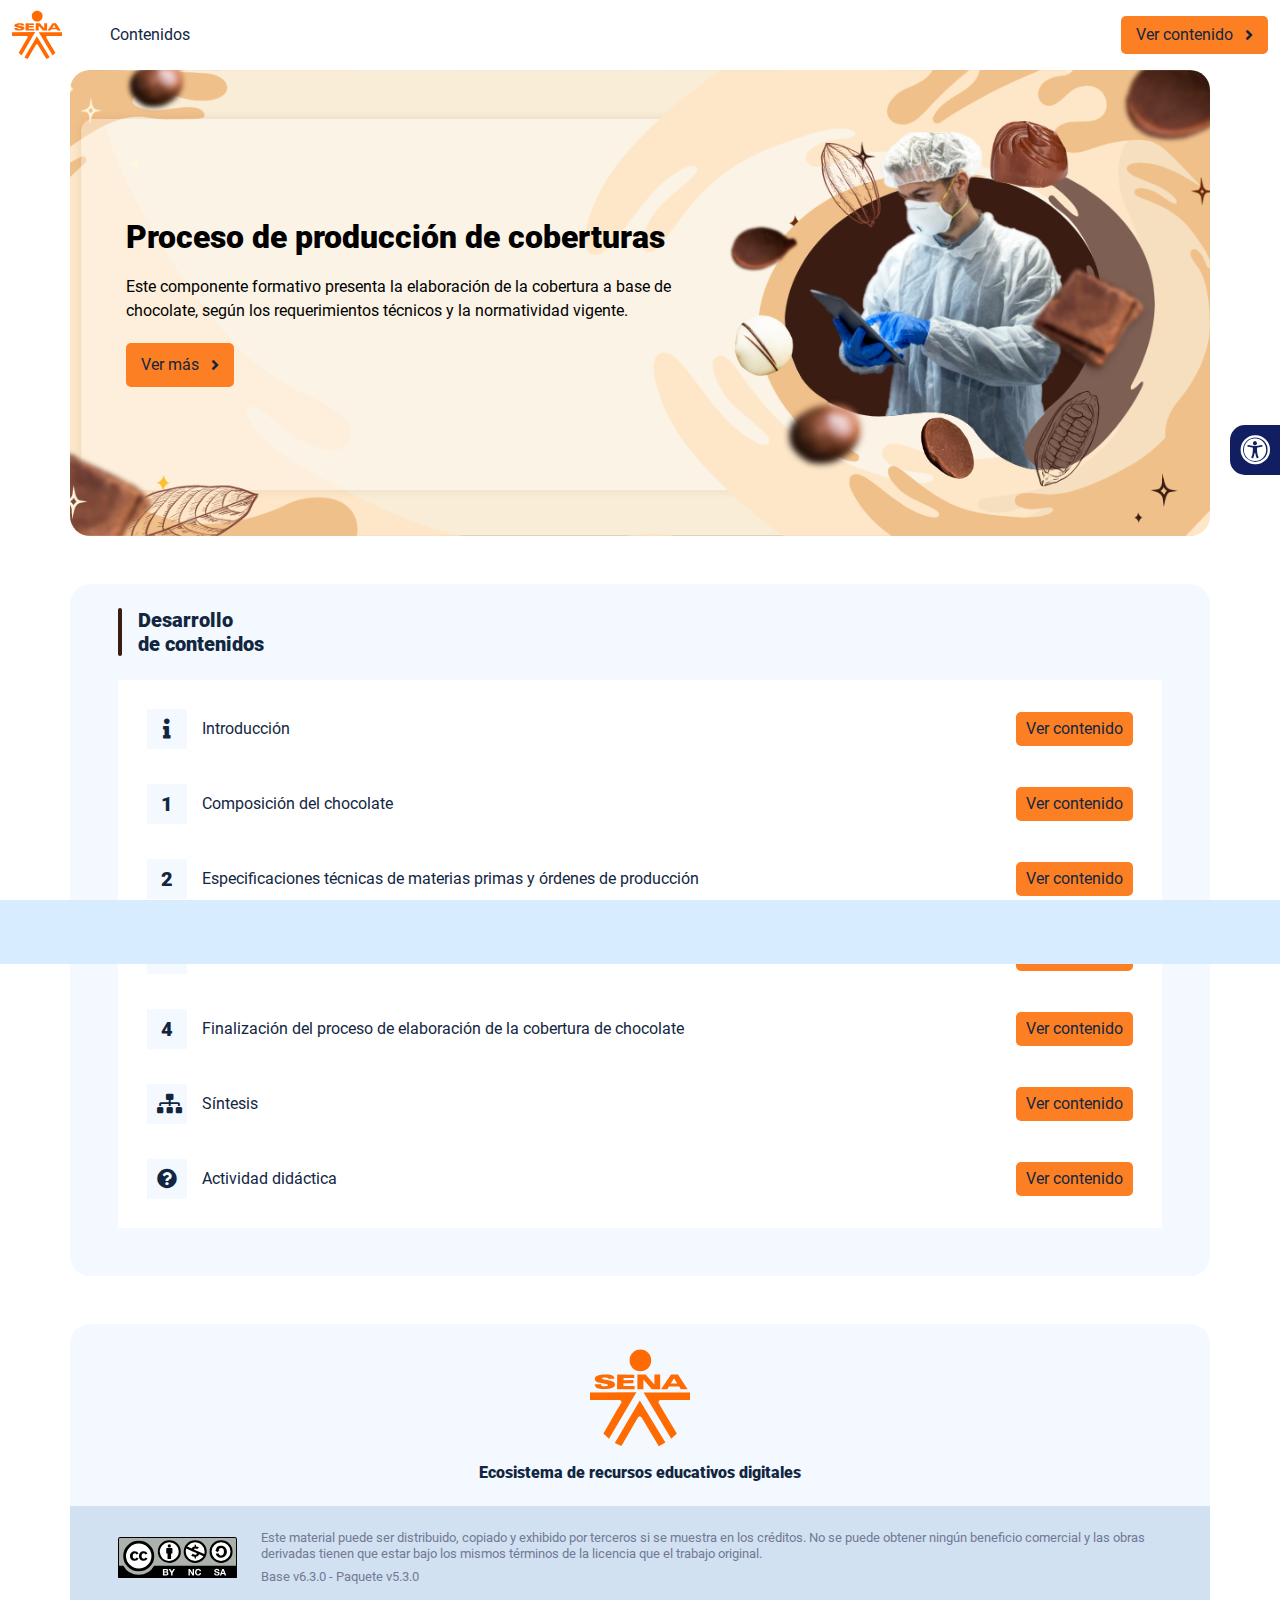
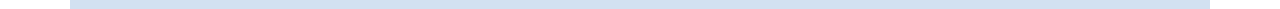
<file: index.html>
<!DOCTYPE html><html lang=""><head><meta charset="utf-8"><meta http-equiv="X-UA-Compatible" content="IE=edge"><meta name="viewport" content="width=device-width,initial-scale=1"><link rel="icon" href="favicon.ico"><title>Proceso de producción de coberturas</title><link href="css/chunk-0c047e41.3babef71.css" rel="prefetch"><link href="css/chunk-25b302c8.3babef71.css" rel="prefetch"><link href="css/chunk-26fc7596.3babef71.css" rel="prefetch"><link href="css/chunk-2d2747e2.3babef71.css" rel="prefetch"><link href="css/chunk-32334cb6.3babef71.css" rel="prefetch"><link href="css/chunk-3c57cd7b.3babef71.css" rel="prefetch"><link href="css/chunk-4f2d402a.3babef71.css" rel="prefetch"><link href="css/chunk-4fde0a08.14d1f3e8.css" rel="prefetch"><link href="css/chunk-515a8379.8b66f838.css" rel="prefetch"><link href="css/chunk-59974754.daffa119.css" rel="prefetch"><link href="css/chunk-6e1e538a.126808df.css" rel="prefetch"><link href="css/chunk-766a929b.0489e2dc.css" rel="prefetch"><link href="css/chunk-f2df7d2c.3babef71.css" rel="prefetch"><link href="css/comple.0c8bcd9d.css" rel="prefetch"><link href="css/creditos.d5d79d17.css" rel="prefetch"><link href="css/glosario.1a6847a0.css" rel="prefetch"><link href="css/referencias.657d9316.css" rel="prefetch"><link href="css/sintesis.4d31ee4b.css" rel="prefetch"><link href="css/tema1.4353f4cc.css" rel="prefetch"><link href="css/tema2.7d940075.css" rel="prefetch"><link href="css/tema3.f267c9a6.css" rel="prefetch"><link href="css/tema4.6956fece.css" rel="prefetch"><link href="js/actividad.0acc5637.js" rel="prefetch"><link href="js/chunk-0206bfa0.a278e582.js" rel="prefetch"><link href="js/chunk-0c047e41.9dab790d.js" rel="prefetch"><link href="js/chunk-13a6037e.81eda5eb.js" rel="prefetch"><link href="js/chunk-18f95272.7a57d180.js" rel="prefetch"><link href="js/chunk-25b302c8.c0c96807.js" rel="prefetch"><link href="js/chunk-26fc7596.72ac93ab.js" rel="prefetch"><link href="js/chunk-2c06842c.fb99932f.js" rel="prefetch"><link href="js/chunk-2d0e96ec.5df2f04d.js" rel="prefetch"><link href="js/chunk-2d208d90.cd091006.js" rel="prefetch"><link href="js/chunk-2d21d0e2.e3102ef0.js" rel="prefetch"><link href="js/chunk-2d22c123.07fa3afa.js" rel="prefetch"><link href="js/chunk-2d2747e2.830388c1.js" rel="prefetch"><link href="js/chunk-2e80bb9a.16424b70.js" rel="prefetch"><link href="js/chunk-319206de.612f074e.js" rel="prefetch"><link href="js/chunk-32334cb6.440e7537.js" rel="prefetch"><link href="js/chunk-3c57cd7b.415a152e.js" rel="prefetch"><link href="js/chunk-3d6834f6.92781fa9.js" rel="prefetch"><link href="js/chunk-4cdd78c0.57da21f4.js" rel="prefetch"><link href="js/chunk-4f2d402a.cce421b8.js" rel="prefetch"><link href="js/chunk-4fde0a08.42f6160f.js" rel="prefetch"><link href="js/chunk-515a8379.3dc189c9.js" rel="prefetch"><link href="js/chunk-53ccb27e.2eb129e7.js" rel="prefetch"><link href="js/chunk-55d286b8.761dc6b8.js" rel="prefetch"><link href="js/chunk-59974754.10e91e45.js" rel="prefetch"><link href="js/chunk-6e1e538a.b8da87ec.js" rel="prefetch"><link href="js/chunk-766a929b.b7bdd6eb.js" rel="prefetch"><link href="js/chunk-c796899c.fdb738a9.js" rel="prefetch"><link href="js/chunk-e8a7823a.c1f222d4.js" rel="prefetch"><link href="js/chunk-f2df7d2c.156dfe57.js" rel="prefetch"><link href="js/chunk-fde47172.7234b9b3.js" rel="prefetch"><link href="js/comple.51db04eb.js" rel="prefetch"><link href="js/creditos.fd38ecaa.js" rel="prefetch"><link href="js/glosario.07fa163d.js" rel="prefetch"><link href="js/intro.b0ffeba3.js" rel="prefetch"><link href="js/referencias.d50c091d.js" rel="prefetch"><link href="js/sintesis.95ff05e1.js" rel="prefetch"><link href="js/tema1.b8194392.js" rel="prefetch"><link href="js/tema2.e1353f56.js" rel="prefetch"><link href="js/tema3.6ffffe2e.js" rel="prefetch"><link href="js/tema4.957a9872.js" rel="prefetch"><link href="css/app.9c244692.css" rel="preload" as="style"><link href="css/chunk-vendors.8682d5d3.css" rel="preload" as="style"><link href="js/app.48c4421f.js" rel="preload" as="script"><link href="js/chunk-vendors.c75dd547.js" rel="preload" as="script"><link href="css/chunk-vendors.8682d5d3.css" rel="stylesheet"><link href="css/app.9c244692.css" rel="stylesheet"></head><body><noscript><strong>We're sorry but Proceso de producción de coberturas doesn't work properly without JavaScript enabled. Please enable it to continue.</strong></noscript><div id="app"></div><script src="js/chunk-vendors.c75dd547.js"></script><script src="js/app.48c4421f.js"></script></body></html>
</file>
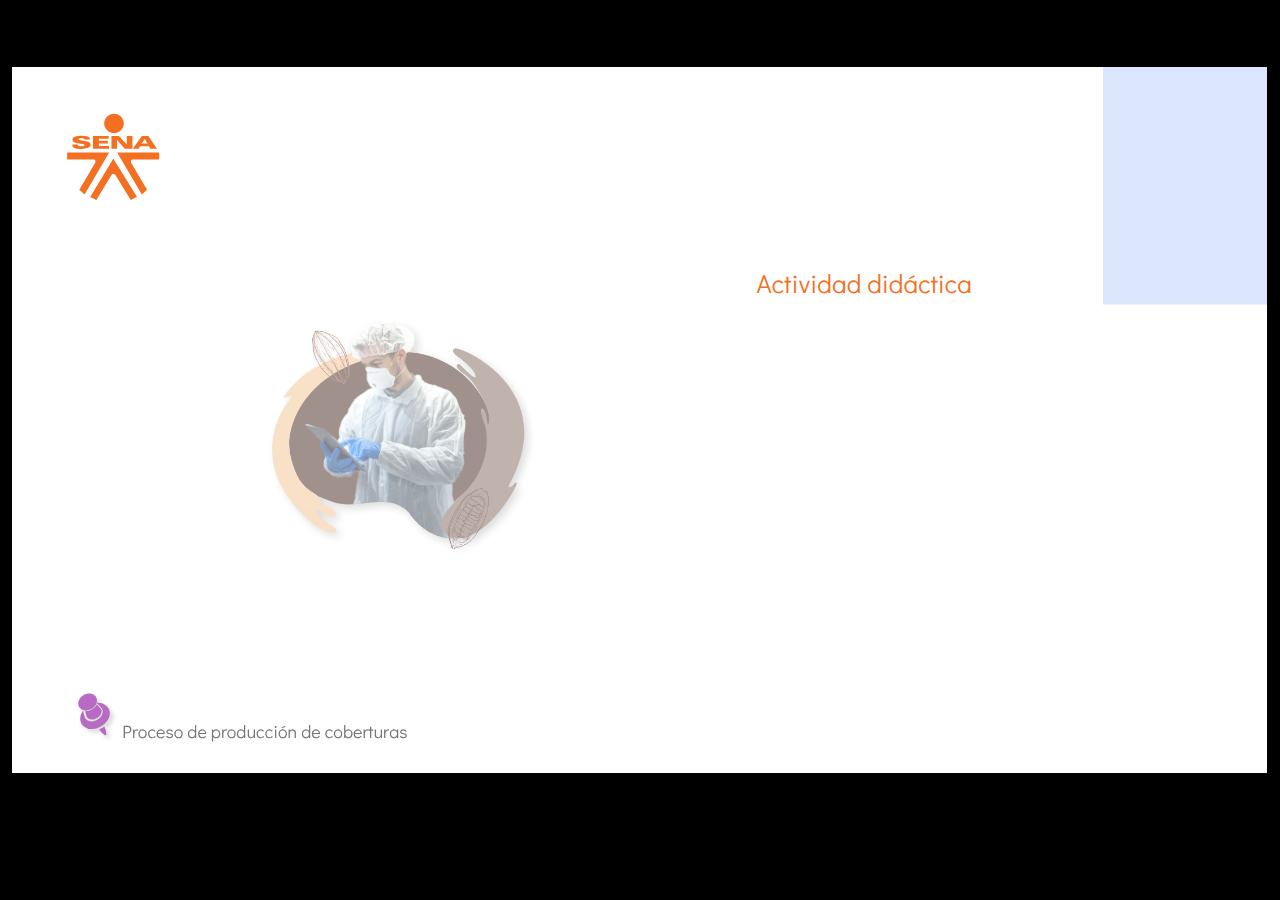
<file: actividades/index.html>
﻿<!doctype html>
<html lang="es">
<head>
  <meta charset="utf-8">
  <!-- Creado con Storyline 360 - http://www.articulate.com  -->
  <!-- version: 3.71.29339.0 -->
  <title>Actividad did&#225;ctica</title>
  <meta http-equiv="x-ua-compatible" content="IE=edge"/>
  <meta name="viewport" content="width=device-width,initial-scale=1,user-scalable=no,shrink-to-fit=no,minimal-ui"/>
  <meta name="apple-mobile-web-app-capable" content="yes"/>
  <style>
    html, body { height: 100%; padding: 0; margin: 0 }
    #app { height: 100%; width: 100%; }
  </style>

  <script>
    window.DS = {};
    window.globals = {
      DATA_PATH_BASE: '',
      HAS_FRAME: true,
      HAS_SLIDE: true,

      lmsPresent: false,
      tinCanPresent: false,
      cmi5Present: false,
      aoSupport: false,
      scale: 'show all',
      captureRc: false,
      browserSize: 'optimal',
      bgColor: '#000000',
      features: 'AccessibleVideo,ConnectionMessages,FullScreenToggle,InsertSvgPicture,LayerPresentAsDialog,MultipleQuizTracking,UpdatedScrollingPanels,UpdatedThemeEditor',
      themeName: 'classic',
      preloaderColor: '#FFFFFF',
      suppressAnalytics: false,
      productChannel: 'stable',
      publishSource: 'storyline',
      aid: 'aid|9cb3149d-e02e-439b-b6eb-2a6c21cb59d5',
      cid: '04bfd34e-cd07-4569-9f02-371561cab23e',
      playerVersion: '3.71.29339.0',
      publishTimestamp: '2022-12-17T14:47:08.8037562Z',
      maxIosVideoElements: 10,
      connectionSettings: { },

      
      parseParams: function(qs) {
        if (window.globals.parsedParams != null) {
          return window.globals.parsedParams;
        }
        qs = (qs || window.location.search.substr(1)).split('+').join(' ');
        var params = {},
            tokens,
            re = /[?&]?([^=]+)=([^&]*)/g;

        while (tokens = re.exec(qs)) {
          params[decodeURIComponent(tokens[1]).trim()] =
            decodeURIComponent(tokens[2]).trim();
        }
        window.globals.parsedParams = params;
        return params;
      }

    };
  </script>
  <script>
    var isIe11 = ('ActiveXObject' in window || window.MSBlobBuilder != null)
      && window.msCrypto != null && !window.ActiveXObject;
    if (isIe11) {
      window.globals.unsupportedBrowser = true;
      document.write(atob('[base64]'));
    }
  </script>
  
  <script>window.THREE = { };</script>
  
</head>
<body style="background: #000000" class="cs-HTML theme-classic">
  <!-- 360 -->
  <script>!function(e){var i=/iPhone/i,o=/iPod/i,n=/iPad/i,t=/(?=.*\bAndroid\b)(?=.*\bMobile\b)/i,d=/Android/i,s=/(?=.*\bAndroid\b)(?=.*\bSD4930UR\b)/i,b=/(?=.*\bAndroid\b)(?=.*\b(?:KFOT|KFTT|KFJWI|KFJWA|KFSOWI|KFTHWI|KFTHWA|KFAPWI|KFAPWA|KFARWI|KFASWI|KFSAWI|KFSAWA)\b)/i,r=/IEMobile/i,h=/(?=.*\bWindows\b)(?=.*\bARM\b)/i,a=/BlackBerry/i,l=/BB10/i,p=/Opera Mini/i,f=/(CriOS|Chrome)(?=.*\bMobile\b)/i,u=/(?=.*\bFirefox\b)(?=.*\bMobile\b)/i,c=new RegExp("(?:Nexus 7|BNTV250|Kindle Fire|Silk|GT-P1000)","i"),w=function(e,i){return e.test(i)},A=function(e){var A=e||navigator.userAgent,v=A.split("[FBAN");if(void 0!==v[1]&&(A=v[0]),this.apple={phone:w(i,A),ipod:w(o,A),tablet:!w(i,A)&&w(n,A),device:w(i,A)||w(o,A)||w(n,A)},this.amazon={phone:w(s,A),tablet:!w(s,A)&&w(b,A),device:w(s,A)||w(b,A)},this.android={phone:w(s,A)||w(t,A),tablet:!w(s,A)&&!w(t,A)&&(w(b,A)||w(d,A)),device:w(s,A)||w(b,A)||w(t,A)||w(d,A)},this.windows={phone:w(r,A),tablet:w(h,A),device:w(r,A)||w(h,A)},this.other={blackberry:w(a,A),blackberry10:w(l,A),opera:w(p,A),firefox:w(u,A),chrome:w(f,A),device:w(a,A)||w(l,A)||w(p,A)||w(u,A)||w(f,A)},this.seven_inch=w(c,A),this.any=this.apple.device||this.android.device||this.windows.device||this.other.device||this.seven_inch,this.phone=this.apple.phone||this.android.phone||this.windows.phone,this.tablet=this.apple.tablet||this.android.tablet||this.windows.tablet,"undefined"==typeof window)return this},v=function(){var e=new A;return e.Class=A,e};"undefined"!=typeof module&&module.exports&&"undefined"==typeof window?module.exports=A:"undefined"!=typeof module&&module.exports&&"undefined"!=typeof window?module.exports=v():"function"==typeof define&&define.amd?define("isMobile",[],e.isMobile=v()):e.isMobile=v()}(this);
    window.isMobile.apple.tablet = window.isMobile.apple.tablet ||
      (navigator.platform === 'MacIntel' && navigator.maxTouchPoints > 1);
    window.isMobile.apple.device = window.isMobile.apple.device || window.isMobile.apple.tablet;
    window.isMobile.tablet = window.isMobile.tablet || window.isMobile.apple.tablet;
    window.isMobile.any = window.isMobile.any || window.isMobile.apple.tablet;
  </script>

  <div id="focus-sink" tabindex="-1"></div>

  <div id="preso"></div>
  <script>
    (function() {

      var classTypes = [ 'desktop', 'mobile', 'phone', 'tablet' ];

      var addDeviceClasses = function(prefix, testObj) {
        var curr, i;
        for (i = 0; i < classTypes.length; i++) {
          curr = classTypes[i];
          if (testObj[curr]) {
            document.body.classList.add(prefix + curr);
          }
        }
      };

      var params = window.globals.parseParams(),
          isDevicePreview = params.devicepreview === '1',
          isPhoneOverride = params.deviceType === 'phone' || (isDevicePreview && params.phone == '1'),
          isTabletOverride = (params.deviceType === 'tablet' || isDevicePreview) && !isPhoneOverride,
          isMobileOverride = isPhoneOverride || isTabletOverride;

      var deviceView = {
        desktop: !window.isMobile.any && !isMobileOverride,
        mobile: window.isMobile.any || isMobileOverride,
        phone: isPhoneOverride || (window.isMobile.phone && !isTabletOverride),
        tablet: isTabletOverride || window.isMobile.tablet
      };

      window.globals.deviceView = deviceView;
      window.isMobile.desktop = !window.isMobile.any;
      window.isMobile.mobile = window.isMobile.any;

      addDeviceClasses('view-', deviceView);

    })();
  </script>
  
  <script src='story_content/user.js' type=text/javascript></script>
  <div class="slide-loader"></div>

  <script>
    if (window.globals.deviceView.isMobile) { var doc = document, loader = doc.body.querySelector('.slide-loader'); [ 1, 2, 3 ].forEach(function(n) { var d = doc.createElement('div'); d.style.backgroundColor = window.globals.preloaderColor; d.classList.add('mobile-loader-dot'); d.classList.add('dot' + n); loader.appendChild(d); }); }
  </script>

  <div class="mobile-load-title-overlay" style="display: none">
    <div class="mobile-load-title">Actividad did&#225;ctica</div>
  </div>

  <div class="mobile-chrome-warning"></div>

  
<style>
  .warn-connection-dialog {
    display: none;
    background: transparent;
    pointer-events: none;
    position: fixed;
    left: 0;
    top: 0;
    width: 100%;
    height: 100%;
    z-index: 999;
  }

  .warn-connection-content {
    border-radius: 4px;
    background: white;
    border: 1px solid #E7E7E7;
    color: #333333;
    box-shadow: 0 2px 4px rgba(0, 0, 0, 0.25);
    transition: all 150ms ease-out;
    position: absolute;
    white-space: nowrap;
  }

  .view-phone.is-landscape .warn-connection-content {
    left: 23px;
    bottom: 23px;
  }

  .view-tablet.is-landscape .warn-connection-content {
    left: 50%;
    top: 20px;
    transform: translateX(-50%);
  }

  .is-portrait .warn-connection-content {
    transform: translate(-50%, calc(-100% - 15px));
  }

  .warn-connection-content p {
    display: inline-block;
    margin: 0 8px 0 0;
    line-height: 33px;
    font-size: 11px;
  }

  .warn-connection-content svg {
    position: relative;
    vertical-align: middle;
    margin: 0 2px 2px 8px;
  }

  .view-desktop .warn-connection-content {
    left: 1.5em;
    bottom: 1.5em;
  }

  .view-desktop .warn-connection-content p {
    font-size: 1.1em;
  }

  .is-offline .warn-connection-dialog {
    display: block;
  }

  .is-offline .cs-panel * {
    pointer-events: none !important;
  }

  .is-offline .cs-panel {
    pointer-events: all !important;
  }

  .is-offline #nav-controls * {
    pointer-events: none !important;
  }

  .is-offline #nav-controls {
    pointer-events: all !important;
  }
</style>

<div class="warn-connection-dialog">
  <div class="warn-connection-content">
    <svg width="17" height="15" viewBox="0 0 17 15" xmlns="http://www.w3.org/2000/svg">
      <path fill="#8F0000" stroke="white" d="M16.07,12.98 L15.88,12.23 L9.51,1.21 C8.97,0.26,7.6,0.26,7.06,1.21 L0.69,12.23 C0.15,13.16,0.81,14.36,1.91,14.36 H14.65 C15.47,14.36,16.05,13.7,16.07,12.98 Z"/>
      <path fill="white" stroke="white" d="M8.58,5.5 C8.35,5.28,8.5,5.35,8.21,5.32 C8.09,5.35,7.97,5.49,7.96,5.67 C7.97,5.79,7.98,5.92,7.98,6.04 L7.98,6.04 C7.99,6.17,8,6.31,8.01,6.43 L8.01,6.44 C8.03,6.92,8.06,7.41,8.09,7.9 L8.09,7.9 C8.12,8.39,8.14,8.88,8.17,9.37 C8.17,9.39,8.18,9.42,8.2,9.44 C8.23,9.46,8.25,9.47,8.28,9.47 C8.31,9.47,8.34,9.46,8.35,9.44 C8.37,9.43,8.38,9.4,8.39,9.35 L8.39,9.34 C8.39,9.24,8.4,9.15,8.4,9.05 L8.4,9.05 C8.41,8.96,8.41,8.86,8.42,8.75 C8.43,8.44,8.45,8.12,8.47,7.81 L8.47,7.81 C8.49,7.49,8.51,7.18,8.53,6.87 C8.55,6.46,8.56,6.05,8.59,5.64 L8.6,5.62 C8.6,5.57,8.59,5.53,8.58,5.5 L8.21,5.32 Z"/>
      <circle fill="white" stroke="white" cx="8.3" cy="11.35" r="0.3"/>
    </svg>
    <p>You are offline. Trying to reconnect...</p>
  </div>
</div>

<script>
  (function() {
    window.DS.connection = {
      warningShown: false,
      assets: {},
      loadingAssetGroup: false,
      retryDelay: 500
    };

    // @TODO this is POC code and can be cleaned up a bit more if we move forward
    // with the feature



    // The `window.globals.features` variable must be set in `webpack.dev.config` when testing locally - it is not enough
    // to have it in the data - but it must be set there as well.
    var useConnectionMessages = window.AbortController != null &&
      window.location.protocol != 'file:' &&
      window.globals.features.indexOf('ConnectionMessages') != -1;

    window.DS.connection.useConnectionMessages = useConnectionMessages

    var assetCount = 0;
    var checkLoadedId;
    var connectionSettings = window.globals.connectionSettings;

    if (useConnectionMessages && connectionSettings != null) {
      var contentEl = document.querySelector('.warn-connection-content');
      var messageEl = contentEl.querySelector('p')

      if (connectionSettings.useDarkTheme) {
        contentEl.style.borderColor = '#BABBBA';
        contentEl.style.backgroundColor = '#282828';
        contentEl.style.color = '#FFFFFF';
      }

      if (connectionSettings.message != null) {
        messageEl.textContent = window.decodeURIComponent(connectionSettings.message);
      }
    }

    function checkAssetsReady() {
      for (var i in DS.connection.assets) {
        if (!DS.connection.assets[i].success) {
          return false;
        }
      }
      return true;
    }

    function stopAssetGroup() {
      if (!useConnectionMessages) { return; }

      assetCount = 0;

      DS.connection.oldAssetGroup = DS.connection.assets;
      DS.connection.assets = {};
      DS.connection.loadingAssetGroup = false;
      clearInterval(checkLoadedId);
    }

    function startAssetGroup() {
      if (!useConnectionMessages) { return; }
      var ticks = 0;
      clearInterval(checkLoadedId);
      checkLoadedId = setInterval(function() {
        var loaded = 0;
        if (assetCount === 0 && loaded === 0) {
          clearInterval(checkLoadedId);
          return;
        }

        for (var i in DS.connection.assets) {
          if (DS.connection.assets[i].success) {
            loaded++;
          }
        }

        if (assetCount === loaded && checkAssetsReady()) {
          for (var i in DS.connection.assets) {
            if (DS.connection.assets[i].action) {
              DS.connection.assets[i].action();
            }
          }
          hideWarning();
          stopAssetGroup();
        }
      }, 100)
    }

    function requiredAsset(url, action, retry, type) {
      if (!useConnectionMessages) { return; }
      if (DS.connection.assets[url]) { return; }

      DS.connection.assets[url] = {
        success: false, action: action, retry: retry, type: type
      };
      assetCount = Object.keys(DS.connection.assets).length;
      if (!DS.connection.loadingAssetGroup) {
        startAssetGroup();
      }
      DS.connection.loadingAssetGroup = true;
    }

    function assetLoaded(url) {
      if (!useConnectionMessages) { return; }
      if (DS.connection.assets[url]) {
        DS.connection.assets[url].success = true;
      }
    }

    function assetFailed(url) {
      if (!useConnectionMessages) { return; }
      if (!DS.connection.assets[url]) {
        if (/\.js$/.test(url)) {
          setTimeout(function() {
            if (DS.connection.lastSlideLoaded != null) {
              DS.connection.lastSlideLoaded();
            }
          }, DS.connection.retryDelay);
        }
        return;
      }
      if (!DS.connection.warningShown) { showWarning(); }
      if (DS.connection.assets[url].retry) {
        setTimeout(function() {
          if (!DS.connection.assets[url].success) {
            DS.connection.assets[url].retry()
          }
        }, DS.connection.retryDelay);
      }
    }

    function hideWarning() {
      document.body.classList.remove('is-offline');
      DS.connection.warningShown = false;
    }
    DS.connection.hideWarning = hideWarning

    function showWarning(btn) {
      document.body.classList.add('is-offline')
      DS.connection.warningShown = true;
      updateWarningPosition();
    }

    function updateWarningPosition() {
      if (!DS.connection.warningShown) {
        return;
      }

      var isPortrait = document.body.classList.contains('is-portrait');
      var warningEl = document.querySelector('.warn-connection-content');

      if (isPortrait) {
        var slide = document.querySelector('.primary-slide');
        var slideRect = slide.getBoundingClientRect();

        warningEl.style.top = `${slideRect.top}px`
        warningEl.style.left = `${slideRect.left + slideRect.width / 2}px`
      } else {
        warningEl.style.top = null;
        warningEl.style.left = null;
      }

      window.requestAnimationFrame(updateWarningPosition);
    }

    // these will all be noops if the feature flag isn't set in
    // the data and `window.globals.features`
    DS.connection.requiredAsset = requiredAsset;
    DS.connection.assetLoaded = assetLoaded;
    DS.connection.assetFailed = assetFailed;
    DS.connection.stopAssetGroup = stopAssetGroup;
    DS.connection.startAssetGroup = startAssetGroup;
  })();
</script>


  <script>
    
    if (window.autoSpider && window.vInterfaceObject) {
      document.querySelector('.mobile-load-title-overlay').style.display = 'none';
    }
  </script>

  

  <link rel="stylesheet" href="html5/data/css/output.min.css" data-noprefix/>
</body>
<script src="html5/lib/scripts/bootstrapper.min.js"></script>
</html>
</file>
<file: css/chunk-0c047e41.3babef71.css>
.actividad[data-v-22adfd6b]{background-color:#f2f2f2}.horizontal-scroll__wrapper[data-v-22adfd6b]{overflow:hidden}.horizontal-scroll[data-v-22adfd6b]{display:flex;transition:transform .5s ease-in-out;align-items:center;flex-wrap:nowrap}.horizontal-scroll[data-v-22adfd6b]:not(.row){width:100%}.horizontal-scroll--item-fw[data-v-22adfd6b]>div{flex-grow:0;flex-shrink:0;width:100%;margin:0!important}
</file>
<file: css/chunk-25b302c8.3babef71.css>
.actividad[data-v-22adfd6b]{background-color:#f2f2f2}.horizontal-scroll__wrapper[data-v-22adfd6b]{overflow:hidden}.horizontal-scroll[data-v-22adfd6b]{display:flex;transition:transform .5s ease-in-out;align-items:center;flex-wrap:nowrap}.horizontal-scroll[data-v-22adfd6b]:not(.row){width:100%}.horizontal-scroll--item-fw[data-v-22adfd6b]>div{flex-grow:0;flex-shrink:0;width:100%;margin:0!important}
</file>
<file: css/chunk-26fc7596.3babef71.css>
.actividad[data-v-22adfd6b]{background-color:#f2f2f2}.horizontal-scroll__wrapper[data-v-22adfd6b]{overflow:hidden}.horizontal-scroll[data-v-22adfd6b]{display:flex;transition:transform .5s ease-in-out;align-items:center;flex-wrap:nowrap}.horizontal-scroll[data-v-22adfd6b]:not(.row){width:100%}.horizontal-scroll--item-fw[data-v-22adfd6b]>div{flex-grow:0;flex-shrink:0;width:100%;margin:0!important}
</file>
<file: css/chunk-2d2747e2.3babef71.css>
.actividad[data-v-22adfd6b]{background-color:#f2f2f2}.horizontal-scroll__wrapper[data-v-22adfd6b]{overflow:hidden}.horizontal-scroll[data-v-22adfd6b]{display:flex;transition:transform .5s ease-in-out;align-items:center;flex-wrap:nowrap}.horizontal-scroll[data-v-22adfd6b]:not(.row){width:100%}.horizontal-scroll--item-fw[data-v-22adfd6b]>div{flex-grow:0;flex-shrink:0;width:100%;margin:0!important}
</file>
<file: css/chunk-32334cb6.3babef71.css>
.actividad[data-v-22adfd6b]{background-color:#f2f2f2}.horizontal-scroll__wrapper[data-v-22adfd6b]{overflow:hidden}.horizontal-scroll[data-v-22adfd6b]{display:flex;transition:transform .5s ease-in-out;align-items:center;flex-wrap:nowrap}.horizontal-scroll[data-v-22adfd6b]:not(.row){width:100%}.horizontal-scroll--item-fw[data-v-22adfd6b]>div{flex-grow:0;flex-shrink:0;width:100%;margin:0!important}
</file>
<file: css/chunk-3c57cd7b.3babef71.css>
.actividad[data-v-22adfd6b]{background-color:#f2f2f2}.horizontal-scroll__wrapper[data-v-22adfd6b]{overflow:hidden}.horizontal-scroll[data-v-22adfd6b]{display:flex;transition:transform .5s ease-in-out;align-items:center;flex-wrap:nowrap}.horizontal-scroll[data-v-22adfd6b]:not(.row){width:100%}.horizontal-scroll--item-fw[data-v-22adfd6b]>div{flex-grow:0;flex-shrink:0;width:100%;margin:0!important}
</file>
<file: css/chunk-4f2d402a.3babef71.css>
.actividad[data-v-22adfd6b]{background-color:#f2f2f2}.horizontal-scroll__wrapper[data-v-22adfd6b]{overflow:hidden}.horizontal-scroll[data-v-22adfd6b]{display:flex;transition:transform .5s ease-in-out;align-items:center;flex-wrap:nowrap}.horizontal-scroll[data-v-22adfd6b]:not(.row){width:100%}.horizontal-scroll--item-fw[data-v-22adfd6b]>div{flex-grow:0;flex-shrink:0;width:100%;margin:0!important}
</file>
<file: css/chunk-4fde0a08.14d1f3e8.css>
.actividad[data-v-a108b06a]{background-color:#f2f2f2}.header[data-v-a108b06a]{position:sticky;top:0;padding-top:10px;padding-bottom:10px;background-color:#fff;z-index:10010;line-height:1.1em}.header__logo[data-v-a108b06a]{width:50px}@media (max-width:576px){.header__componente-formativo[data-v-a108b06a]{font-size:.8em}}.header__menu[data-v-a108b06a]{cursor:pointer}.header__menu span[data-v-a108b06a]{font-size:.7em;display:block;line-height:1em;text-align:center;color:#111e61}.header__menu__btn[data-v-a108b06a]{width:30px;height:30px;position:relative;margin-bottom:4px}.header__menu__btn .line-1[data-v-a108b06a],.header__menu__btn .line-2[data-v-a108b06a],.header__menu__btn .line-3[data-v-a108b06a]{height:4px;width:30px;background-color:#111e61;transform-origin:center center;position:absolute;left:0;border-radius:2px}.header__menu__btn .line-1[data-v-a108b06a]{top:4px;-webkit-animation:line-1-inactive-data-v-a108b06a .5s ease-in-out forwards;animation:line-1-inactive-data-v-a108b06a .5s ease-in-out forwards}.header__menu__btn .line-2[data-v-a108b06a]{top:13px;-webkit-animation:line-2-inactive-data-v-a108b06a .5s ease-in-out forwards;animation:line-2-inactive-data-v-a108b06a .5s ease-in-out forwards}.header__menu__btn .line-3[data-v-a108b06a]{top:22px;-webkit-animation:line-3-inactive-data-v-a108b06a .5s ease-in-out forwards;animation:line-3-inactive-data-v-a108b06a .5s ease-in-out forwards}.header__menu__btn[data-v-a108b06a]:hover{cursor:pointer}.header__menu__btn--open .line-1[data-v-a108b06a]{-webkit-animation:line-1-active-data-v-a108b06a .5s ease-in-out forwards;animation:line-1-active-data-v-a108b06a .5s ease-in-out forwards}.header__menu__btn--open .line-2[data-v-a108b06a]{-webkit-animation:line-2-active-data-v-a108b06a .5s ease-in-out forwards;animation:line-2-active-data-v-a108b06a .5s ease-in-out forwards}.header__menu__btn--open .line-3[data-v-a108b06a]{-webkit-animation:line-3-active-data-v-a108b06a .5s ease-in-out forwards;animation:line-3-active-data-v-a108b06a .5s ease-in-out forwards}@-webkit-keyframes line-1-active-data-v-a108b06a{0%{transform:translate(0) rotate(0)}50%{transform:translateY(9px) rotate(0)}to{transform:translateY(9px) rotate(45deg)}}@keyframes line-1-active-data-v-a108b06a{0%{transform:translate(0) rotate(0)}50%{transform:translateY(9px) rotate(0)}to{transform:translateY(9px) rotate(45deg)}}@-webkit-keyframes line-2-active-data-v-a108b06a{0%{transform:scale(1)}to{transform:scale(0)}}@keyframes line-2-active-data-v-a108b06a{0%{transform:scale(1)}to{transform:scale(0)}}@-webkit-keyframes line-3-active-data-v-a108b06a{0%{transform:translate(0) rotate(0)}50%{transform:translateY(-9px) rotate(0)}to{transform:translateY(-9px) rotate(-45deg)}}@keyframes line-3-active-data-v-a108b06a{0%{transform:translate(0) rotate(0)}50%{transform:translateY(-9px) rotate(0)}to{transform:translateY(-9px) rotate(-45deg)}}@-webkit-keyframes line-1-inactive-data-v-a108b06a{0%{transform:translateY(9px) rotate(45deg)}50%{transform:translateY(9px) rotate(0)}to{transform:translate(0) rotate(0)}}@keyframes line-1-inactive-data-v-a108b06a{0%{transform:translateY(9px) rotate(45deg)}50%{transform:translateY(9px) rotate(0)}to{transform:translate(0) rotate(0)}}@-webkit-keyframes line-2-inactive-data-v-a108b06a{0%{transform:scale(0)}to{transform:scale(1)}}@keyframes line-2-inactive-data-v-a108b06a{0%{transform:scale(0)}to{transform:scale(1)}}@-webkit-keyframes line-3-inactive-data-v-a108b06a{0%{transform:translateY(-9px) rotate(-45deg)}50%{transform:translateY(-9px) rotate(0)}to{transform:translate(0) rotate(0)}}@keyframes line-3-inactive-data-v-a108b06a{0%{transform:translateY(-9px) rotate(-45deg)}50%{transform:translateY(-9px) rotate(0)}to{transform:translate(0) rotate(0)}}
</file>
<file: css/chunk-515a8379.8b66f838.css>
.actividad{background-color:#f2f2f2}.banner-interno{position:relative}.banner-interno__fondo{position:absolute;top:0;bottom:-50px;left:0;right:0;background-color:#7d5f54;background-size:cover;background-position:50%}.banner-interno__titulo{display:flex;align-items:center}.banner-interno__titulo__icono{display:block;width:32px;height:32px;border-radius:50%;background-color:#fff;position:relative}.banner-interno__titulo__icono i{color:#7d5f54;position:absolute;left:50%;top:50%;transform:translate(-50%,-50%)}.banner-interno__titulo h1,.banner-interno__titulo h2,.banner-interno__titulo h3,.banner-interno__titulo h4,.banner-interno__titulo h5,.banner-interno__titulo h6{color:#fff;line-height:1.1em}
</file>
<file: css/chunk-59974754.daffa119.css>
.actividad{background-color:#f2f2f2}.aside-menu{position:sticky;top:70px;flex:0 0 0;width:0;min-height:calc(100vh - 70px);max-height:calc(100vh - 70px);background-color:#f3f9ff;transition:flex .5s ease-in-out,width .5s ease-in-out;overflow-x:hidden;z-index:100001}.aside-menu a{color:#111e61}.aside-menu--open{flex:0 0 300px;width:300px}.aside-menu__content{width:300px;display:flex;flex-direction:column;justify-content:space-between;min-height:calc(100vh - 70px);max-height:calc(100vh - 70px);border-right:1px solid #d8ecff}@media (max-height:800px){.aside-menu__content{min-height:800px;max-height:800px;overflow-y:auto}}.aside-menu__header{padding:10px;text-align:center;background-color:#d8ecff}.aside-menu__header h4{margin:0}.aside-menu__menu{overflow-y:auto;flex-grow:1;list-style:none;padding-left:0;margin-bottom:0}.aside-menu__menu__item--active .aside-menu__menu__item__lnk,.aside-menu__menu__item--active .aside-menu__sec-menu__item__lnk{background-color:#d8ecff;font-weight:700}.aside-menu__menu__item--sub-menu:hover,.aside-menu__menu__item:hover,.aside-menu__sec-menu__item:hover{background-color:#d8ecff}.aside-menu__menu__item--sub-menu{padding-left:10px}.aside-menu__menu__item--sub-menu--active .aside-menu__menu__item__lnk,.aside-menu__menu__item--sub-menu--active .aside-menu__sec-menu__item__lnk{background-color:#d8ecff;font-weight:700;position:relative}.aside-menu__menu__item--sub-menu--active .aside-menu__menu__item__lnk:before,.aside-menu__menu__item--sub-menu--active .aside-menu__sec-menu__item__lnk:before{content:"";display:block;position:absolute;left:0;bottom:0;top:0;width:4px;border-radius:2px;background-color:#3a1c12}.aside-menu__menu__item__lnk,.aside-menu__sec-menu__item__lnk{display:flex;align-items:center;padding:10px 15px;line-height:1.1em}.aside-menu__menu__item__lnk i,.aside-menu__menu__item__lnk span,.aside-menu__sec-menu__item__lnk i,.aside-menu__sec-menu__item__lnk span{margin-right:10px}.aside-menu__menu__item__lnk i:last-child,.aside-menu__menu__item__lnk span:last-child,.aside-menu__sec-menu__item__lnk i:last-child,.aside-menu__sec-menu__item__lnk span:last-child{margin-right:0}.aside-menu__sec-menu{background-color:#d8ecff;padding:10px 0;flex-shrink:0;margin-bottom:0}.aside-menu__sec-menu__item{padding:10px 15px}.aside-menu__sec-menu__item__lnk{padding:0;border-radius:1em}.aside-menu__sec-menu__item__lnk i{display:block;width:2em;height:2em;padding:.5em 0;text-align:center;background-color:#fff;border-radius:50%}.aside-menu__sec-menu__item__lnk:hover{background-color:#fff}@media (max-width:992px){.aside-menu{position:fixed;top:70px}}@media (max-width:576px){.aside-menu__sec-menu{padding-bottom:110px}}
</file>
<file: css/chunk-6e1e538a.126808df.css>
.actividad[data-v-4f6b7c58]{background-color:#f2f2f2}.accesibilidad[data-v-4f6b7c58]{position:fixed;right:0;top:50vh;height:50px;background-color:#111e61;border-top-left-radius:15px;border-bottom-left-radius:15px;transform:translateY(-50%) translateX(100%) translateX(-50px);overflow:hidden;transition:transform .3s ease-in-out,height .3s ease-in-out}.accesibilidad[data-v-4f6b7c58]:hover{transform:translateY(-50%) translateX(0);height:12.75rem}.accesibilidad [data-v-4f6b7c58]{color:#fff}.accesibilidad__menu__content .accesibilidad__menu__item[data-v-4f6b7c58]{cursor:pointer}.accesibilidad__menu__content .accesibilidad__menu__item[data-v-4f6b7c58]:hover{background-color:#273685}.accesibilidad__menu__content .accesibilidad__menu__item[data-v-4f6b7c58]:last-child{border:none}.accesibilidad__menu__item[data-v-4f6b7c58]{display:flex;align-items:center;padding:10px;border-bottom:1px solid #273685;line-height:1em;-webkit-user-select:none;-moz-user-select:none;-ms-user-select:none;user-select:none}.accesibilidad__menu i[data-v-4f6b7c58]{font-size:30px;font-style:normal;margin-right:10px;line-height:1em}.accesibilidad__menu img[data-v-4f6b7c58]{width:30px;margin-right:10px}
</file>
<file: css/chunk-766a929b.0489e2dc.css>
.actividad{background-color:#f2f2f2}.barra-avance{display:flex;align-items:center;justify-content:space-between;position:fixed;bottom:0;left:0;width:100%;padding:10px;background-color:#d8ecff;transition:transform .5s ease-in-out;z-index:100000}.barra-avance__barra{margin:0 20px;flex:1;position:relative;max-width:800px}.barra-avance__barra--amarilla,.barra-avance__barra--blanca{height:4px}.barra-avance__barra--amarilla:after,.barra-avance__barra--amarilla:before,.barra-avance__barra--blanca:after,.barra-avance__barra--blanca:before{content:"";display:block;width:10px;height:10px;border-radius:50%;position:absolute;top:50%}.barra-avance__barra--amarilla:before,.barra-avance__barra--blanca:before{left:0;transform:translate(-50%,-50%)}.barra-avance__barra--amarilla:after,.barra-avance__barra--blanca:after{right:0;transform:translate(50%,-50%)}.barra-avance__barra--blanca,.barra-avance__barra--blanca:after,.barra-avance__barra--blanca:before{background-color:#fff}.barra-avance__barra--amarilla{position:absolute;width:100%;top:0;background-color:#fd7f23}.barra-avance__barra--amarilla:after,.barra-avance__barra--amarilla:before{background-color:#fd7f23}.barra-avance__boton--regresar{background-color:#b0c0d2}.barra-avance__boton--regresar span{color:#111e61!important}.barra-avance__boton--disable{opacity:0;pointer-events:none}.barra-avance--open{transform:translateY(0)}.barra-avance--close{transform:translateY(100%)}
</file>
<file: css/chunk-f2df7d2c.3babef71.css>
.actividad[data-v-22adfd6b]{background-color:#f2f2f2}.horizontal-scroll__wrapper[data-v-22adfd6b]{overflow:hidden}.horizontal-scroll[data-v-22adfd6b]{display:flex;transition:transform .5s ease-in-out;align-items:center;flex-wrap:nowrap}.horizontal-scroll[data-v-22adfd6b]:not(.row){width:100%}.horizontal-scroll--item-fw[data-v-22adfd6b]>div{flex-grow:0;flex-shrink:0;width:100%;margin:0!important}
</file>
<file: css/comple.0c8bcd9d.css>
.banner-interno{position:relative}.banner-interno__fondo{position:absolute;top:0;bottom:-50px;left:0;right:0;background-color:#7d5f54;background-size:cover;background-position:50%}.banner-interno__titulo{display:flex;align-items:center}.banner-interno__titulo__icono{display:block;width:32px;height:32px;border-radius:50%;background-color:#fff;position:relative}.banner-interno__titulo__icono i{color:#7d5f54;position:absolute;left:50%;top:50%;transform:translate(-50%,-50%)}.banner-interno__titulo h1,.banner-interno__titulo h2,.banner-interno__titulo h3,.banner-interno__titulo h4,.banner-interno__titulo h5,.banner-interno__titulo h6{color:#fff;line-height:1.1em}.actividad{background-color:#f2f2f2}.complementario__enlaces{display:flex;justify-content:center;flex-wrap:wrap}.complementario__enlaces a{margin:0 5px}.complementario__btn{font-size:1.5em;line-height:1em}table{width:calc(100% - 1px);min-width:800px}table thead{background-color:#d8ecff}table thead th{border-color:#d8ecff}table td,table th{padding:25px 20px;text-align:center}
</file>
<file: css/creditos.d5d79d17.css>
.banner-interno{position:relative}.banner-interno__fondo{position:absolute;top:0;bottom:-50px;left:0;right:0;background-color:#7d5f54;background-size:cover;background-position:50%}.banner-interno__titulo{display:flex;align-items:center}.banner-interno__titulo__icono{display:block;width:32px;height:32px;border-radius:50%;background-color:#fff;position:relative}.banner-interno__titulo__icono i{color:#7d5f54;position:absolute;left:50%;top:50%;transform:translate(-50%,-50%)}.banner-interno__titulo h1,.banner-interno__titulo h2,.banner-interno__titulo h3,.banner-interno__titulo h4,.banner-interno__titulo h5,.banner-interno__titulo h6{color:#fff;line-height:1.1em}.actividad{background-color:#f2f2f2}.creditos-vista .tarjeta.credito{background-color:#d2e1f1}.creditos{color:#727997;overflow-x:auto}.creditos__item{min-width:490px}.creditos p{line-height:1.3em;margin-bottom:0;color:#727997}.creditos__titulo{font-weight:700;background-color:#d2e1f1;padding:5px 10px;border-top-radius:5px;border-top-left-radius:5px;border-top-right-radius:5px}.creditos table td,.creditos table th{border-color:#d2e1f1}
</file>
<file: css/glosario.1a6847a0.css>
.banner-interno{position:relative}.banner-interno__fondo{position:absolute;top:0;bottom:-50px;left:0;right:0;background-color:#7d5f54;background-size:cover;background-position:50%}.banner-interno__titulo{display:flex;align-items:center}.banner-interno__titulo__icono{display:block;width:32px;height:32px;border-radius:50%;background-color:#fff;position:relative}.banner-interno__titulo__icono i{color:#7d5f54;position:absolute;left:50%;top:50%;transform:translate(-50%,-50%)}.banner-interno__titulo h1,.banner-interno__titulo h2,.banner-interno__titulo h3,.banner-interno__titulo h4,.banner-interno__titulo h5,.banner-interno__titulo h6{color:#fff;line-height:1.1em}.actividad{background-color:#f2f2f2}.glosario__letra-item{display:flex}.glosario__letra-item__texto{padding-top:5px}.glosario__letra-item__letra__icono{width:32px;height:32px;position:relative;line-height:1em;border-radius:50%;background-color:#d2e1f1}.glosario__letra-item__letra__icono span{position:absolute;left:50%;top:50%;transform:translate(-50%,-50%);font-size:1.1em;font-weight:900}
</file>
<file: css/referencias.657d9316.css>
.banner-interno{position:relative}.banner-interno__fondo{position:absolute;top:0;bottom:-50px;left:0;right:0;background-color:#7d5f54;background-size:cover;background-position:50%}.banner-interno__titulo{display:flex;align-items:center}.banner-interno__titulo__icono{display:block;width:32px;height:32px;border-radius:50%;background-color:#fff;position:relative}.banner-interno__titulo__icono i{color:#7d5f54;position:absolute;left:50%;top:50%;transform:translate(-50%,-50%)}.banner-interno__titulo h1,.banner-interno__titulo h2,.banner-interno__titulo h3,.banner-interno__titulo h4,.banner-interno__titulo h5,.banner-interno__titulo h6{color:#fff;line-height:1.1em}.actividad{background-color:#f2f2f2}.referencias__item:last-child hr{display:none}.referencias__item a{color:#2196f3;text-decoration:underline;overflow-wrap:break-word}
</file>
<file: css/sintesis.4d31ee4b.css>
.actividad{background-color:#f2f2f2}.tarjeta--blanca-edit:after{display:none}.bg-p{margin-left:-2rem;background-color:#fff6df;display:flex;align-items:center}@media (max-width:768px){.bg-p{margin-left:0;padding:1rem}}
</file>
<file: css/tema1.4353f4cc.css>
.actividad{background-color:#f2f2f2}.tarjeta-edit{background-color:#fee9b5}.tarjeta-edit:hover{background-color:#ffecde}
</file>
<file: css/tema2.7d940075.css>
.actividad{background-color:#f2f2f2}.tarjeta-edit-v1{width:90%;margin-bottom:4rem}@media (max-width:768px){.tarjeta-edit-v1{margin-right:auto;margin-left:auto}}.tarjeta-edit-v1 .tarjeta{min-height:150px}.tarjeta-edit-v1 .header-tarjeta{width:100%;position:relative}.tarjeta-edit-v1 .header-tarjeta h3{background-color:#3a1c12;color:#fcc02d;text-align:center;display:flex;align-items:center;justify-content:center;min-height:80px;border-radius:7px}.tarjeta-edit-v1 .header-tarjeta .img-right{position:absolute;top:50%;right:-2rem;transform:translateY(-50%)}.tarjeta-edit-v1 .header-tarjeta .img-left{position:absolute;top:50%;left:-2rem;transform:translateY(-50%)}
</file>
<file: css/tema3.f267c9a6.css>
.actividad{background-color:#f2f2f2}.tabs-a-edit .tabs-a__tab{background-color:#fee9b5!important}.tabs-a-edit .tabs-a__tab:hover,.tabs-a-edit .tabs-a__tab__selected{background-color:#3a1c12!important;color:#fff!important}.tabs-a-edit .tabs-a__tab:hover:before,.tabs-a-edit .tabs-a__tab__selected:before{background-color:#3a1c12!important}.tabs-a-edit .tarjeta{background-color:#fff;box-shadow:0 3px 6px rgba(0,0,0,.12549019607843137)}.tarjeta-edit{background-color:#fff6df;overflow:hidden;position:relative}.tarjeta-edit:after{content:"";position:absolute;background-color:#7d5f54;z-index:0;width:1000px;height:500px;top:6rem;left:-45%;transform:rotate(50deg)}
</file>
<file: css/tema4.6956fece.css>
.actividad{background-color:#f2f2f2}@media (max-width:1400px){.tarjeta--blanca-t4:after{top:9.2rem!important}}@media (max-width:991px){.tarjeta--blanca-t4:after{top:11.6rem!important}}@media (max-width:768px){.tarjeta--blanca-t4:after{top:10rem!important}}@media (max-width:477px){.tarjeta--blanca-t4:after{top:12.4rem!important}}@media (max-width:461px){.tarjeta--blanca-t4:after{top:15rem!important}}@media (max-width:340px){.tarjeta--blanca-t4:after{top:19.6rem!important}}
</file>
<file: css/app.9c244692.css>
*,:after,:before{box-sizing:inherit}html{height:100%;line-height:1.15;box-sizing:border-box;-webkit-font-smoothing:antialiased;-moz-osx-font-smoothing:grayscale;-webkit-text-size-adjust:100%;-ms-text-size-adjust:100%;text-rendering:optimizeLegibility}a,abbr,acronym,address,applet,article,aside,audio,b,big,blockquote,body,canvas,caption,center,cite,code,dd,del,details,dfn,div,dl,dt,em,embed,fieldset,figcaption,figure,footer,form,h1,h2,h3,h4,h5,h6,header,hgroup,html,i,iframe,img,ins,kbd,label,legend,li,mark,menu,nav,object,ol,output,p,pre,q,ruby,s,samp,section,small,span,strike,strong,sub,summary,sup,table,tbody,td,tfoot,th,thead,time,tr,tt,u,ul,var,video{margin:0;padding:0;border:0;outline:0;background:transparent;vertical-align:baseline}article,aside,details,figcaption,figure,footer,header,main,menu,nav,section,summary{display:block}[hidden],template{display:none}hr{box-sizing:content-box;height:0;border-bottom:1px solid #e8e8e8;border-left:0;border-right:0;border-top:0;margin:1.5em 0;overflow:visible}[hidden]{display:none}a{font-family:Roboto,sans-serif;font-size:1em;font-weight:400;text-decoration:none;color:#12263f;background-color:transparent;transition:all .15s ease-in-out;-webkit-text-decoration-skip:objects}a:active,a:hover{outline-width:0}a:active,a:focus,a:hover{color:#000}[type=button],[type=reset],[type=submit],button{-webkit-appearance:none;-moz-appearance:none;appearance:none;cursor:pointer;display:inline-block;vertical-align:middle;border:0;border-radius:5px;color:#12263f;background-color:#fd7f23;font-family:Roboto,sans-serif;font-weight:400;font-size:1em;-webkit-font-smoothing:antialiased;line-height:1em;white-space:nowrap;text-decoration:none;text-transform:none;padding:.75em 1.5em;margin:0;-webkit-user-select:none;-moz-user-select:none;-ms-user-select:none;user-select:none;overflow:visible;transition:background-color .15s ease-in-out}[type=button]:focus,[type=button]:hover,[type=reset]:focus,[type=reset]:hover,[type=submit]:focus,[type=submit]:hover,button:focus,button:hover{background-color:#fd7f23;color:#12263f}[type=button]:disabled,[type=reset]:disabled,[type=submit]:disabled,button:disabled{cursor:not-allowed;opacity:.5}[type=button]:disabled:hover,[type=reset]:disabled:hover,[type=submit]:disabled:hover,button:disabled:hover{background-color:#fd7f23}input,select,textarea{margin:0;display:block;font-family:Roboto,sans-serif;font-size:16px}input{overflow:visible}[type=color],[type=date],[type=datetime-local],[type=datetime],[type=email],[type=month],[type=number],[type=password],[type=search],[type=tel],[type=text],[type=time],[type=url],[type=week],input:not([type]),select,select[multiple],textarea{background-color:#fff;border:1px solid #e8e8e8;border-radius:5px;box-shadow:inset 0 1px 3px rgba(0,0,0,.06);box-sizing:inherit;margin-bottom:.75em;padding:.5em;transition:border-color .15s ease-in-out;width:100%}[type=color]:hover,[type=date]:hover,[type=datetime-local]:hover,[type=datetime]:hover,[type=email]:hover,[type=month]:hover,[type=number]:hover,[type=password]:hover,[type=search]:hover,[type=tel]:hover,[type=text]:hover,[type=time]:hover,[type=url]:hover,[type=week]:hover,input:not([type]):hover,select:hover,select[multiple]:hover,textarea:hover{border-color:shade(#e8e8e8,20%)}[type=color]:focus,[type=date]:focus,[type=datetime-local]:focus,[type=datetime]:focus,[type=email]:focus,[type=month]:focus,[type=number]:focus,[type=password]:focus,[type=search]:focus,[type=tel]:focus,[type=text]:focus,[type=time]:focus,[type=url]:focus,[type=week]:focus,input:not([type]):focus,select:focus,select[multiple]:focus,textarea:focus{border-color:#3a1c12;box-shadow:inset 0 1px 3px rgba(0,0,0,.06),0 0 5px rgba(110,83,74,.7);outline:none}[type=color]:disabled,[type=date]:disabled,[type=datetime-local]:disabled,[type=datetime]:disabled,[type=email]:disabled,[type=month]:disabled,[type=number]:disabled,[type=password]:disabled,[type=search]:disabled,[type=tel]:disabled,[type=text]:disabled,[type=time]:disabled,[type=url]:disabled,[type=week]:disabled,input:not([type]):disabled,select:disabled,select[multiple]:disabled,textarea:disabled{background-color:shade(#fff,5%);cursor:not-allowed}[type=color]:disabled:hover,[type=date]:disabled:hover,[type=datetime-local]:disabled:hover,[type=datetime]:disabled:hover,[type=email]:disabled:hover,[type=month]:disabled:hover,[type=number]:disabled:hover,[type=password]:disabled:hover,[type=search]:disabled:hover,[type=tel]:disabled:hover,[type=text]:disabled:hover,[type=time]:disabled:hover,[type=url]:disabled:hover,[type=week]:disabled:hover,input:not([type]):disabled:hover,select:disabled:hover,select[multiple]:disabled:hover,textarea:disabled:hover{border:1px solid #e8e8e8}select{text-transform:none;max-width:100%;border-radius:5px}::-webkit-file-upload-button{background-color:#fd7f23;border:none;cursor:pointer;color:#12263f;border-radius:5px;padding:.75em 1.5em}::-webkit-file-upload-button:hover{background-color:#fd7f23}optgroup{font-weight:700}fieldset{border:1px solid #e8e8e8;background-color:transparent;padding:1.5em;-webkit-margin-start:0;-webkit-margin-end:0;-webkit-padding-before:1.5em;-webkit-padding-start:1.5em;-webkit-padding-end:1.5em;-webkit-padding-after:1.5em}legend{box-sizing:border-box;color:inherit;display:table;max-width:100%;padding:0;white-space:normal;font-weight:600;-webkit-padding-start:0;-webkit-padding-end:0}label,legend{margin-bottom:.375em}label{display:block;font-size:1em;font-family:Roboto,sans-serif;font-weight:900}textarea{overflow:auto;resize:vertical}[type=checkbox],[type=radio]{box-sizing:border-box;padding:0;display:inline;margin-right:.375em}[type=number]::-webkit-inner-spin-button,[type=number]::-webkit-outer-spin-button{height:auto}[type=search]{-webkit-appearance:textfield;outline-offset:-2px}[type=search]::-webkit-search-cancel-button,[type=search]::-webkit-search-decoration{-webkit-appearance:none;-moz-appearance:none}::-moz-placeholder{color:#999}:-ms-input-placeholder{color:#999}::placeholder{color:#999}::-webkit-file-upload-button{-webkit-appearance:button;-moz-appearance:button;font:inherit}[type=file]{margin-bottom:.75em;width:100%}[type=button],[type=reset],[type=submit],button{-webkit-appearance:button}[type=button]::-moz-focus-inner,[type=reset]::-moz-focus-inner,[type=submit]::-moz-focus-inner,button::-moz-focus-inner{border-style:none;padding:0}[type=button]:-moz-focusring,[type=reset]:-moz-focusring,[type=submit]:-moz-focusring,button:-moz-focusring{outline:1px dotted ButtonText}progress{vertical-align:baseline}ol,ul{list-style:none;margin-bottom:1em}dt{font-weight:700}figure,img,picture,svg{margin:0;width:100%;max-width:100%}figcaption{display:block;background-color:#e8e8e8;padding:.75em 1.5em;font-size:.8em;font-weight:700}img,svg{display:block;border-style:none}svg:not(:root){overflow:hidden}audio,canvas,progress,video{display:inline-block}audio:not([controls]){display:none;height:0}template{display:none}table{border-collapse:collapse;border-spacing:0;table-layout:fixed;width:100%}td,th,tr{vertical-align:middle}td,th{border:1px solid #e8e8e8;padding:.75em}th{font-size:.875em;line-height:1.2}td{line-height:1.5}body{font-size:16px;font-weight:400;line-height:1.5}body,h1,h2,h3,h4,h5,h6{color:#12263f;font-family:Roboto,sans-serif}h1,h2,h3,h4,h5,h6{font-weight:900;line-height:1.2;margin:0 0 .75em}h1{font-size:2em}h2{font-size:1.5em}h3{font-size:1.25em}h4{font-size:1.125em}h5{font-size:1em}h6{font-size:.875em}p{font-family:Roboto,sans-serif;font-size:1em;font-weight:400;line-height:1.5;color:#12263f;margin-bottom:1em}b,strong{font-weight:700}dfn,em,i{font-style:italic}br{line-height:2em}u{text-decoration:underline}code,kbd,pre,samp{color:#727997;font-family:Lucida Console,Courier New,monospace;font-size:1em}sub,sup{font-size:75%;line-height:0;position:relative;vertical-align:baseline}sub{bottom:-.25em}sup{top:-.5em}small{font-size:80%}mark{background-color:#ffeb3b;color:#000}abbr[title]{border-bottom:none;text-decoration:underline;-webkit-text-decoration:underline dotted;text-decoration:underline dotted}blockquote,q{quotes:none}::selection{background:#2196f3!important;color:#fff!important;text-shadow:none}::-moz-selection{background:#2196f3!important;color:#fff!important;text-shadow:none}img::selection{background:transparent}img::-moz-selection{background:transparent}body{-webkit-tap-highlight-color:#2196F3!important}details,menu{display:block}summary{display:list-item}@media print{*,:after,:before,:first-letter,:first-line{background:transparent!important;color:#000!important;box-shadow:none!important;text-shadow:none!important}a,a:visited{text-decoration:underline}a[href]:after{content:" (" attr(href) ")"}a abbr[title]:after{content:" (" attr(title) ")"}a[href^="#"]:after,a[href^="javascript:"]:after{content:""}blockquote,pre{border:1px solid #999;page-break-inside:avoid}thead{display:table-header-group}img,tr{page-break-inside:avoid}img{max-width:100%!important}h2,h3,p{orphans:3;widows:3}h2,h3{page-break-after:avoid}}[data-aos][data-aos][data-aos-duration="50"],body[data-aos-duration="50"] [data-aos]{transition-duration:50ms}[data-aos][data-aos][data-aos-delay="50"],body[data-aos-delay="50"] [data-aos]{transition-delay:0s}[data-aos][data-aos][data-aos-delay="50"].aos-animate,body[data-aos-delay="50"] [data-aos].aos-animate{transition-delay:50ms}[data-aos][data-aos][data-aos-duration="100"],body[data-aos-duration="100"] [data-aos]{transition-duration:.1s}[data-aos][data-aos][data-aos-delay="100"],body[data-aos-delay="100"] [data-aos]{transition-delay:0s}[data-aos][data-aos][data-aos-delay="100"].aos-animate,body[data-aos-delay="100"] [data-aos].aos-animate{transition-delay:.1s}[data-aos][data-aos][data-aos-duration="150"],body[data-aos-duration="150"] [data-aos]{transition-duration:.15s}[data-aos][data-aos][data-aos-delay="150"],body[data-aos-delay="150"] [data-aos]{transition-delay:0s}[data-aos][data-aos][data-aos-delay="150"].aos-animate,body[data-aos-delay="150"] [data-aos].aos-animate{transition-delay:.15s}[data-aos][data-aos][data-aos-duration="200"],body[data-aos-duration="200"] [data-aos]{transition-duration:.2s}[data-aos][data-aos][data-aos-delay="200"],body[data-aos-delay="200"] [data-aos]{transition-delay:0s}[data-aos][data-aos][data-aos-delay="200"].aos-animate,body[data-aos-delay="200"] [data-aos].aos-animate{transition-delay:.2s}[data-aos][data-aos][data-aos-duration="250"],body[data-aos-duration="250"] [data-aos]{transition-duration:.25s}[data-aos][data-aos][data-aos-delay="250"],body[data-aos-delay="250"] [data-aos]{transition-delay:0s}[data-aos][data-aos][data-aos-delay="250"].aos-animate,body[data-aos-delay="250"] [data-aos].aos-animate{transition-delay:.25s}[data-aos][data-aos][data-aos-duration="300"],body[data-aos-duration="300"] [data-aos]{transition-duration:.3s}[data-aos][data-aos][data-aos-delay="300"],body[data-aos-delay="300"] [data-aos]{transition-delay:0s}[data-aos][data-aos][data-aos-delay="300"].aos-animate,body[data-aos-delay="300"] [data-aos].aos-animate{transition-delay:.3s}[data-aos][data-aos][data-aos-duration="350"],body[data-aos-duration="350"] [data-aos]{transition-duration:.35s}[data-aos][data-aos][data-aos-delay="350"],body[data-aos-delay="350"] [data-aos]{transition-delay:0s}[data-aos][data-aos][data-aos-delay="350"].aos-animate,body[data-aos-delay="350"] [data-aos].aos-animate{transition-delay:.35s}[data-aos][data-aos][data-aos-duration="400"],body[data-aos-duration="400"] [data-aos]{transition-duration:.4s}[data-aos][data-aos][data-aos-delay="400"],body[data-aos-delay="400"] [data-aos]{transition-delay:0s}[data-aos][data-aos][data-aos-delay="400"].aos-animate,body[data-aos-delay="400"] [data-aos].aos-animate{transition-delay:.4s}[data-aos][data-aos][data-aos-duration="450"],body[data-aos-duration="450"] [data-aos]{transition-duration:.45s}[data-aos][data-aos][data-aos-delay="450"],body[data-aos-delay="450"] [data-aos]{transition-delay:0s}[data-aos][data-aos][data-aos-delay="450"].aos-animate,body[data-aos-delay="450"] [data-aos].aos-animate{transition-delay:.45s}[data-aos][data-aos][data-aos-duration="500"],body[data-aos-duration="500"] [data-aos]{transition-duration:.5s}[data-aos][data-aos][data-aos-delay="500"],body[data-aos-delay="500"] [data-aos]{transition-delay:0s}[data-aos][data-aos][data-aos-delay="500"].aos-animate,body[data-aos-delay="500"] [data-aos].aos-animate{transition-delay:.5s}[data-aos][data-aos][data-aos-duration="550"],body[data-aos-duration="550"] [data-aos]{transition-duration:.55s}[data-aos][data-aos][data-aos-delay="550"],body[data-aos-delay="550"] [data-aos]{transition-delay:0s}[data-aos][data-aos][data-aos-delay="550"].aos-animate,body[data-aos-delay="550"] [data-aos].aos-animate{transition-delay:.55s}[data-aos][data-aos][data-aos-duration="600"],body[data-aos-duration="600"] [data-aos]{transition-duration:.6s}[data-aos][data-aos][data-aos-delay="600"],body[data-aos-delay="600"] [data-aos]{transition-delay:0s}[data-aos][data-aos][data-aos-delay="600"].aos-animate,body[data-aos-delay="600"] [data-aos].aos-animate{transition-delay:.6s}[data-aos][data-aos][data-aos-duration="650"],body[data-aos-duration="650"] [data-aos]{transition-duration:.65s}[data-aos][data-aos][data-aos-delay="650"],body[data-aos-delay="650"] [data-aos]{transition-delay:0s}[data-aos][data-aos][data-aos-delay="650"].aos-animate,body[data-aos-delay="650"] [data-aos].aos-animate{transition-delay:.65s}[data-aos][data-aos][data-aos-duration="700"],body[data-aos-duration="700"] [data-aos]{transition-duration:.7s}[data-aos][data-aos][data-aos-delay="700"],body[data-aos-delay="700"] [data-aos]{transition-delay:0s}[data-aos][data-aos][data-aos-delay="700"].aos-animate,body[data-aos-delay="700"] [data-aos].aos-animate{transition-delay:.7s}[data-aos][data-aos][data-aos-duration="750"],body[data-aos-duration="750"] [data-aos]{transition-duration:.75s}[data-aos][data-aos][data-aos-delay="750"],body[data-aos-delay="750"] [data-aos]{transition-delay:0s}[data-aos][data-aos][data-aos-delay="750"].aos-animate,body[data-aos-delay="750"] [data-aos].aos-animate{transition-delay:.75s}[data-aos][data-aos][data-aos-duration="800"],body[data-aos-duration="800"] [data-aos]{transition-duration:.8s}[data-aos][data-aos][data-aos-delay="800"],body[data-aos-delay="800"] [data-aos]{transition-delay:0s}[data-aos][data-aos][data-aos-delay="800"].aos-animate,body[data-aos-delay="800"] [data-aos].aos-animate{transition-delay:.8s}[data-aos][data-aos][data-aos-duration="850"],body[data-aos-duration="850"] [data-aos]{transition-duration:.85s}[data-aos][data-aos][data-aos-delay="850"],body[data-aos-delay="850"] [data-aos]{transition-delay:0s}[data-aos][data-aos][data-aos-delay="850"].aos-animate,body[data-aos-delay="850"] [data-aos].aos-animate{transition-delay:.85s}[data-aos][data-aos][data-aos-duration="900"],body[data-aos-duration="900"] [data-aos]{transition-duration:.9s}[data-aos][data-aos][data-aos-delay="900"],body[data-aos-delay="900"] [data-aos]{transition-delay:0s}[data-aos][data-aos][data-aos-delay="900"].aos-animate,body[data-aos-delay="900"] [data-aos].aos-animate{transition-delay:.9s}[data-aos][data-aos][data-aos-duration="950"],body[data-aos-duration="950"] [data-aos]{transition-duration:.95s}[data-aos][data-aos][data-aos-delay="950"],body[data-aos-delay="950"] [data-aos]{transition-delay:0s}[data-aos][data-aos][data-aos-delay="950"].aos-animate,body[data-aos-delay="950"] [data-aos].aos-animate{transition-delay:.95s}[data-aos][data-aos][data-aos-duration="1000"],body[data-aos-duration="1000"] [data-aos]{transition-duration:1s}[data-aos][data-aos][data-aos-delay="1000"],body[data-aos-delay="1000"] [data-aos]{transition-delay:0s}[data-aos][data-aos][data-aos-delay="1000"].aos-animate,body[data-aos-delay="1000"] [data-aos].aos-animate{transition-delay:1s}[data-aos][data-aos][data-aos-duration="1050"],body[data-aos-duration="1050"] [data-aos]{transition-duration:1.05s}[data-aos][data-aos][data-aos-delay="1050"],body[data-aos-delay="1050"] [data-aos]{transition-delay:0s}[data-aos][data-aos][data-aos-delay="1050"].aos-animate,body[data-aos-delay="1050"] [data-aos].aos-animate{transition-delay:1.05s}[data-aos][data-aos][data-aos-duration="1100"],body[data-aos-duration="1100"] [data-aos]{transition-duration:1.1s}[data-aos][data-aos][data-aos-delay="1100"],body[data-aos-delay="1100"] [data-aos]{transition-delay:0s}[data-aos][data-aos][data-aos-delay="1100"].aos-animate,body[data-aos-delay="1100"] [data-aos].aos-animate{transition-delay:1.1s}[data-aos][data-aos][data-aos-duration="1150"],body[data-aos-duration="1150"] [data-aos]{transition-duration:1.15s}[data-aos][data-aos][data-aos-delay="1150"],body[data-aos-delay="1150"] [data-aos]{transition-delay:0s}[data-aos][data-aos][data-aos-delay="1150"].aos-animate,body[data-aos-delay="1150"] [data-aos].aos-animate{transition-delay:1.15s}[data-aos][data-aos][data-aos-duration="1200"],body[data-aos-duration="1200"] [data-aos]{transition-duration:1.2s}[data-aos][data-aos][data-aos-delay="1200"],body[data-aos-delay="1200"] [data-aos]{transition-delay:0s}[data-aos][data-aos][data-aos-delay="1200"].aos-animate,body[data-aos-delay="1200"] [data-aos].aos-animate{transition-delay:1.2s}[data-aos][data-aos][data-aos-duration="1250"],body[data-aos-duration="1250"] [data-aos]{transition-duration:1.25s}[data-aos][data-aos][data-aos-delay="1250"],body[data-aos-delay="1250"] [data-aos]{transition-delay:0s}[data-aos][data-aos][data-aos-delay="1250"].aos-animate,body[data-aos-delay="1250"] [data-aos].aos-animate{transition-delay:1.25s}[data-aos][data-aos][data-aos-duration="1300"],body[data-aos-duration="1300"] [data-aos]{transition-duration:1.3s}[data-aos][data-aos][data-aos-delay="1300"],body[data-aos-delay="1300"] [data-aos]{transition-delay:0s}[data-aos][data-aos][data-aos-delay="1300"].aos-animate,body[data-aos-delay="1300"] [data-aos].aos-animate{transition-delay:1.3s}[data-aos][data-aos][data-aos-duration="1350"],body[data-aos-duration="1350"] [data-aos]{transition-duration:1.35s}[data-aos][data-aos][data-aos-delay="1350"],body[data-aos-delay="1350"] [data-aos]{transition-delay:0s}[data-aos][data-aos][data-aos-delay="1350"].aos-animate,body[data-aos-delay="1350"] [data-aos].aos-animate{transition-delay:1.35s}[data-aos][data-aos][data-aos-duration="1400"],body[data-aos-duration="1400"] [data-aos]{transition-duration:1.4s}[data-aos][data-aos][data-aos-delay="1400"],body[data-aos-delay="1400"] [data-aos]{transition-delay:0s}[data-aos][data-aos][data-aos-delay="1400"].aos-animate,body[data-aos-delay="1400"] [data-aos].aos-animate{transition-delay:1.4s}[data-aos][data-aos][data-aos-duration="1450"],body[data-aos-duration="1450"] [data-aos]{transition-duration:1.45s}[data-aos][data-aos][data-aos-delay="1450"],body[data-aos-delay="1450"] [data-aos]{transition-delay:0s}[data-aos][data-aos][data-aos-delay="1450"].aos-animate,body[data-aos-delay="1450"] [data-aos].aos-animate{transition-delay:1.45s}[data-aos][data-aos][data-aos-duration="1500"],body[data-aos-duration="1500"] [data-aos]{transition-duration:1.5s}[data-aos][data-aos][data-aos-delay="1500"],body[data-aos-delay="1500"] [data-aos]{transition-delay:0s}[data-aos][data-aos][data-aos-delay="1500"].aos-animate,body[data-aos-delay="1500"] [data-aos].aos-animate{transition-delay:1.5s}[data-aos][data-aos][data-aos-duration="1550"],body[data-aos-duration="1550"] [data-aos]{transition-duration:1.55s}[data-aos][data-aos][data-aos-delay="1550"],body[data-aos-delay="1550"] [data-aos]{transition-delay:0s}[data-aos][data-aos][data-aos-delay="1550"].aos-animate,body[data-aos-delay="1550"] [data-aos].aos-animate{transition-delay:1.55s}[data-aos][data-aos][data-aos-duration="1600"],body[data-aos-duration="1600"] [data-aos]{transition-duration:1.6s}[data-aos][data-aos][data-aos-delay="1600"],body[data-aos-delay="1600"] [data-aos]{transition-delay:0s}[data-aos][data-aos][data-aos-delay="1600"].aos-animate,body[data-aos-delay="1600"] [data-aos].aos-animate{transition-delay:1.6s}[data-aos][data-aos][data-aos-duration="1650"],body[data-aos-duration="1650"] [data-aos]{transition-duration:1.65s}[data-aos][data-aos][data-aos-delay="1650"],body[data-aos-delay="1650"] [data-aos]{transition-delay:0s}[data-aos][data-aos][data-aos-delay="1650"].aos-animate,body[data-aos-delay="1650"] [data-aos].aos-animate{transition-delay:1.65s}[data-aos][data-aos][data-aos-duration="1700"],body[data-aos-duration="1700"] [data-aos]{transition-duration:1.7s}[data-aos][data-aos][data-aos-delay="1700"],body[data-aos-delay="1700"] [data-aos]{transition-delay:0s}[data-aos][data-aos][data-aos-delay="1700"].aos-animate,body[data-aos-delay="1700"] [data-aos].aos-animate{transition-delay:1.7s}[data-aos][data-aos][data-aos-duration="1750"],body[data-aos-duration="1750"] [data-aos]{transition-duration:1.75s}[data-aos][data-aos][data-aos-delay="1750"],body[data-aos-delay="1750"] [data-aos]{transition-delay:0s}[data-aos][data-aos][data-aos-delay="1750"].aos-animate,body[data-aos-delay="1750"] [data-aos].aos-animate{transition-delay:1.75s}[data-aos][data-aos][data-aos-duration="1800"],body[data-aos-duration="1800"] [data-aos]{transition-duration:1.8s}[data-aos][data-aos][data-aos-delay="1800"],body[data-aos-delay="1800"] [data-aos]{transition-delay:0s}[data-aos][data-aos][data-aos-delay="1800"].aos-animate,body[data-aos-delay="1800"] [data-aos].aos-animate{transition-delay:1.8s}[data-aos][data-aos][data-aos-duration="1850"],body[data-aos-duration="1850"] [data-aos]{transition-duration:1.85s}[data-aos][data-aos][data-aos-delay="1850"],body[data-aos-delay="1850"] [data-aos]{transition-delay:0s}[data-aos][data-aos][data-aos-delay="1850"].aos-animate,body[data-aos-delay="1850"] [data-aos].aos-animate{transition-delay:1.85s}[data-aos][data-aos][data-aos-duration="1900"],body[data-aos-duration="1900"] [data-aos]{transition-duration:1.9s}[data-aos][data-aos][data-aos-delay="1900"],body[data-aos-delay="1900"] [data-aos]{transition-delay:0s}[data-aos][data-aos][data-aos-delay="1900"].aos-animate,body[data-aos-delay="1900"] [data-aos].aos-animate{transition-delay:1.9s}[data-aos][data-aos][data-aos-duration="1950"],body[data-aos-duration="1950"] [data-aos]{transition-duration:1.95s}[data-aos][data-aos][data-aos-delay="1950"],body[data-aos-delay="1950"] [data-aos]{transition-delay:0s}[data-aos][data-aos][data-aos-delay="1950"].aos-animate,body[data-aos-delay="1950"] [data-aos].aos-animate{transition-delay:1.95s}[data-aos][data-aos][data-aos-duration="2000"],body[data-aos-duration="2000"] [data-aos]{transition-duration:2s}[data-aos][data-aos][data-aos-delay="2000"],body[data-aos-delay="2000"] [data-aos]{transition-delay:0s}[data-aos][data-aos][data-aos-delay="2000"].aos-animate,body[data-aos-delay="2000"] [data-aos].aos-animate{transition-delay:2s}[data-aos][data-aos][data-aos-duration="2050"],body[data-aos-duration="2050"] [data-aos]{transition-duration:2.05s}[data-aos][data-aos][data-aos-delay="2050"],body[data-aos-delay="2050"] [data-aos]{transition-delay:0s}[data-aos][data-aos][data-aos-delay="2050"].aos-animate,body[data-aos-delay="2050"] [data-aos].aos-animate{transition-delay:2.05s}[data-aos][data-aos][data-aos-duration="2100"],body[data-aos-duration="2100"] [data-aos]{transition-duration:2.1s}[data-aos][data-aos][data-aos-delay="2100"],body[data-aos-delay="2100"] [data-aos]{transition-delay:0s}[data-aos][data-aos][data-aos-delay="2100"].aos-animate,body[data-aos-delay="2100"] [data-aos].aos-animate{transition-delay:2.1s}[data-aos][data-aos][data-aos-duration="2150"],body[data-aos-duration="2150"] [data-aos]{transition-duration:2.15s}[data-aos][data-aos][data-aos-delay="2150"],body[data-aos-delay="2150"] [data-aos]{transition-delay:0s}[data-aos][data-aos][data-aos-delay="2150"].aos-animate,body[data-aos-delay="2150"] [data-aos].aos-animate{transition-delay:2.15s}[data-aos][data-aos][data-aos-duration="2200"],body[data-aos-duration="2200"] [data-aos]{transition-duration:2.2s}[data-aos][data-aos][data-aos-delay="2200"],body[data-aos-delay="2200"] [data-aos]{transition-delay:0s}[data-aos][data-aos][data-aos-delay="2200"].aos-animate,body[data-aos-delay="2200"] [data-aos].aos-animate{transition-delay:2.2s}[data-aos][data-aos][data-aos-duration="2250"],body[data-aos-duration="2250"] [data-aos]{transition-duration:2.25s}[data-aos][data-aos][data-aos-delay="2250"],body[data-aos-delay="2250"] [data-aos]{transition-delay:0s}[data-aos][data-aos][data-aos-delay="2250"].aos-animate,body[data-aos-delay="2250"] [data-aos].aos-animate{transition-delay:2.25s}[data-aos][data-aos][data-aos-duration="2300"],body[data-aos-duration="2300"] [data-aos]{transition-duration:2.3s}[data-aos][data-aos][data-aos-delay="2300"],body[data-aos-delay="2300"] [data-aos]{transition-delay:0s}[data-aos][data-aos][data-aos-delay="2300"].aos-animate,body[data-aos-delay="2300"] [data-aos].aos-animate{transition-delay:2.3s}[data-aos][data-aos][data-aos-duration="2350"],body[data-aos-duration="2350"] [data-aos]{transition-duration:2.35s}[data-aos][data-aos][data-aos-delay="2350"],body[data-aos-delay="2350"] [data-aos]{transition-delay:0s}[data-aos][data-aos][data-aos-delay="2350"].aos-animate,body[data-aos-delay="2350"] [data-aos].aos-animate{transition-delay:2.35s}[data-aos][data-aos][data-aos-duration="2400"],body[data-aos-duration="2400"] [data-aos]{transition-duration:2.4s}[data-aos][data-aos][data-aos-delay="2400"],body[data-aos-delay="2400"] [data-aos]{transition-delay:0s}[data-aos][data-aos][data-aos-delay="2400"].aos-animate,body[data-aos-delay="2400"] [data-aos].aos-animate{transition-delay:2.4s}[data-aos][data-aos][data-aos-duration="2450"],body[data-aos-duration="2450"] [data-aos]{transition-duration:2.45s}[data-aos][data-aos][data-aos-delay="2450"],body[data-aos-delay="2450"] [data-aos]{transition-delay:0s}[data-aos][data-aos][data-aos-delay="2450"].aos-animate,body[data-aos-delay="2450"] [data-aos].aos-animate{transition-delay:2.45s}[data-aos][data-aos][data-aos-duration="2500"],body[data-aos-duration="2500"] [data-aos]{transition-duration:2.5s}[data-aos][data-aos][data-aos-delay="2500"],body[data-aos-delay="2500"] [data-aos]{transition-delay:0s}[data-aos][data-aos][data-aos-delay="2500"].aos-animate,body[data-aos-delay="2500"] [data-aos].aos-animate{transition-delay:2.5s}[data-aos][data-aos][data-aos-duration="2550"],body[data-aos-duration="2550"] [data-aos]{transition-duration:2.55s}[data-aos][data-aos][data-aos-delay="2550"],body[data-aos-delay="2550"] [data-aos]{transition-delay:0s}[data-aos][data-aos][data-aos-delay="2550"].aos-animate,body[data-aos-delay="2550"] [data-aos].aos-animate{transition-delay:2.55s}[data-aos][data-aos][data-aos-duration="2600"],body[data-aos-duration="2600"] [data-aos]{transition-duration:2.6s}[data-aos][data-aos][data-aos-delay="2600"],body[data-aos-delay="2600"] [data-aos]{transition-delay:0s}[data-aos][data-aos][data-aos-delay="2600"].aos-animate,body[data-aos-delay="2600"] [data-aos].aos-animate{transition-delay:2.6s}[data-aos][data-aos][data-aos-duration="2650"],body[data-aos-duration="2650"] [data-aos]{transition-duration:2.65s}[data-aos][data-aos][data-aos-delay="2650"],body[data-aos-delay="2650"] [data-aos]{transition-delay:0s}[data-aos][data-aos][data-aos-delay="2650"].aos-animate,body[data-aos-delay="2650"] [data-aos].aos-animate{transition-delay:2.65s}[data-aos][data-aos][data-aos-duration="2700"],body[data-aos-duration="2700"] [data-aos]{transition-duration:2.7s}[data-aos][data-aos][data-aos-delay="2700"],body[data-aos-delay="2700"] [data-aos]{transition-delay:0s}[data-aos][data-aos][data-aos-delay="2700"].aos-animate,body[data-aos-delay="2700"] [data-aos].aos-animate{transition-delay:2.7s}[data-aos][data-aos][data-aos-duration="2750"],body[data-aos-duration="2750"] [data-aos]{transition-duration:2.75s}[data-aos][data-aos][data-aos-delay="2750"],body[data-aos-delay="2750"] [data-aos]{transition-delay:0s}[data-aos][data-aos][data-aos-delay="2750"].aos-animate,body[data-aos-delay="2750"] [data-aos].aos-animate{transition-delay:2.75s}[data-aos][data-aos][data-aos-duration="2800"],body[data-aos-duration="2800"] [data-aos]{transition-duration:2.8s}[data-aos][data-aos][data-aos-delay="2800"],body[data-aos-delay="2800"] [data-aos]{transition-delay:0s}[data-aos][data-aos][data-aos-delay="2800"].aos-animate,body[data-aos-delay="2800"] [data-aos].aos-animate{transition-delay:2.8s}[data-aos][data-aos][data-aos-duration="2850"],body[data-aos-duration="2850"] [data-aos]{transition-duration:2.85s}[data-aos][data-aos][data-aos-delay="2850"],body[data-aos-delay="2850"] [data-aos]{transition-delay:0s}[data-aos][data-aos][data-aos-delay="2850"].aos-animate,body[data-aos-delay="2850"] [data-aos].aos-animate{transition-delay:2.85s}[data-aos][data-aos][data-aos-duration="2900"],body[data-aos-duration="2900"] [data-aos]{transition-duration:2.9s}[data-aos][data-aos][data-aos-delay="2900"],body[data-aos-delay="2900"] [data-aos]{transition-delay:0s}[data-aos][data-aos][data-aos-delay="2900"].aos-animate,body[data-aos-delay="2900"] [data-aos].aos-animate{transition-delay:2.9s}[data-aos][data-aos][data-aos-duration="2950"],body[data-aos-duration="2950"] [data-aos]{transition-duration:2.95s}[data-aos][data-aos][data-aos-delay="2950"],body[data-aos-delay="2950"] [data-aos]{transition-delay:0s}[data-aos][data-aos][data-aos-delay="2950"].aos-animate,body[data-aos-delay="2950"] [data-aos].aos-animate{transition-delay:2.95s}[data-aos][data-aos][data-aos-duration="3000"],body[data-aos-duration="3000"] [data-aos]{transition-duration:3s}[data-aos][data-aos][data-aos-delay="3000"],body[data-aos-delay="3000"] [data-aos]{transition-delay:0s}[data-aos][data-aos][data-aos-delay="3000"].aos-animate,body[data-aos-delay="3000"] [data-aos].aos-animate{transition-delay:3s}[data-aos]{pointer-events:none}[data-aos].aos-animate{pointer-events:auto}[data-aos][data-aos][data-aos-easing=linear],body[data-aos-easing=linear] [data-aos]{transition-timing-function:cubic-bezier(.25,.25,.75,.75)}[data-aos][data-aos][data-aos-easing=ease],body[data-aos-easing=ease] [data-aos]{transition-timing-function:ease}[data-aos][data-aos][data-aos-easing=ease-in],body[data-aos-easing=ease-in] [data-aos]{transition-timing-function:ease-in}[data-aos][data-aos][data-aos-easing=ease-out],body[data-aos-easing=ease-out] [data-aos]{transition-timing-function:ease-out}[data-aos][data-aos][data-aos-easing=ease-in-out],body[data-aos-easing=ease-in-out] [data-aos]{transition-timing-function:ease-in-out}[data-aos][data-aos][data-aos-easing=ease-in-back],body[data-aos-easing=ease-in-back] [data-aos]{transition-timing-function:cubic-bezier(.6,-.28,.735,.045)}[data-aos][data-aos][data-aos-easing=ease-out-back],body[data-aos-easing=ease-out-back] [data-aos]{transition-timing-function:cubic-bezier(.175,.885,.32,1.275)}[data-aos][data-aos][data-aos-easing=ease-in-out-back],body[data-aos-easing=ease-in-out-back] [data-aos]{transition-timing-function:cubic-bezier(.68,-.55,.265,1.55)}[data-aos][data-aos][data-aos-easing=ease-in-sine],body[data-aos-easing=ease-in-sine] [data-aos]{transition-timing-function:cubic-bezier(.47,0,.745,.715)}[data-aos][data-aos][data-aos-easing=ease-out-sine],body[data-aos-easing=ease-out-sine] [data-aos]{transition-timing-function:cubic-bezier(.39,.575,.565,1)}[data-aos][data-aos][data-aos-easing=ease-in-out-sine],body[data-aos-easing=ease-in-out-sine] [data-aos]{transition-timing-function:cubic-bezier(.445,.05,.55,.95)}[data-aos][data-aos][data-aos-easing=ease-in-quad],body[data-aos-easing=ease-in-quad] [data-aos]{transition-timing-function:cubic-bezier(.55,.085,.68,.53)}[data-aos][data-aos][data-aos-easing=ease-out-quad],body[data-aos-easing=ease-out-quad] [data-aos]{transition-timing-function:cubic-bezier(.25,.46,.45,.94)}[data-aos][data-aos][data-aos-easing=ease-in-out-quad],body[data-aos-easing=ease-in-out-quad] [data-aos]{transition-timing-function:cubic-bezier(.455,.03,.515,.955)}[data-aos][data-aos][data-aos-easing=ease-in-cubic],body[data-aos-easing=ease-in-cubic] [data-aos]{transition-timing-function:cubic-bezier(.55,.085,.68,.53)}[data-aos][data-aos][data-aos-easing=ease-out-cubic],body[data-aos-easing=ease-out-cubic] [data-aos]{transition-timing-function:cubic-bezier(.25,.46,.45,.94)}[data-aos][data-aos][data-aos-easing=ease-in-out-cubic],body[data-aos-easing=ease-in-out-cubic] [data-aos]{transition-timing-function:cubic-bezier(.455,.03,.515,.955)}[data-aos][data-aos][data-aos-easing=ease-in-quart],body[data-aos-easing=ease-in-quart] [data-aos]{transition-timing-function:cubic-bezier(.55,.085,.68,.53)}[data-aos][data-aos][data-aos-easing=ease-out-quart],body[data-aos-easing=ease-out-quart] [data-aos]{transition-timing-function:cubic-bezier(.25,.46,.45,.94)}[data-aos][data-aos][data-aos-easing=ease-in-out-quart],body[data-aos-easing=ease-in-out-quart] [data-aos]{transition-timing-function:cubic-bezier(.455,.03,.515,.955)}@media screen{html:not(.no-js) [data-aos^=fade][data-aos^=fade]{opacity:0;transition-property:opacity,transform}html:not(.no-js) [data-aos^=fade][data-aos^=fade].aos-animate{opacity:1;transform:none}html:not(.no-js) [data-aos=fade-up]{transform:translate3d(0,100px,0)}html:not(.no-js) [data-aos=fade-down]{transform:translate3d(0,-100px,0)}html:not(.no-js) [data-aos=fade-right]{transform:translate3d(-100px,0,0)}html:not(.no-js) [data-aos=fade-left]{transform:translate3d(100px,0,0)}html:not(.no-js) [data-aos=fade-up-right]{transform:translate3d(-100px,100px,0)}html:not(.no-js) [data-aos=fade-up-left]{transform:translate3d(100px,100px,0)}html:not(.no-js) [data-aos=fade-down-right]{transform:translate3d(-100px,-100px,0)}html:not(.no-js) [data-aos=fade-down-left]{transform:translate3d(100px,-100px,0)}html:not(.no-js) [data-aos^=zoom][data-aos^=zoom]{opacity:0;transition-property:opacity,transform}html:not(.no-js) [data-aos^=zoom][data-aos^=zoom].aos-animate{opacity:1;transform:translateZ(0) scale(1)}html:not(.no-js) [data-aos=zoom-in]{transform:scale(.6)}html:not(.no-js) [data-aos=zoom-in-up]{transform:translate3d(0,100px,0) scale(.6)}html:not(.no-js) [data-aos=zoom-in-down]{transform:translate3d(0,-100px,0) scale(.6)}html:not(.no-js) [data-aos=zoom-in-right]{transform:translate3d(-100px,0,0) scale(.6)}html:not(.no-js) [data-aos=zoom-in-left]{transform:translate3d(100px,0,0) scale(.6)}html:not(.no-js) [data-aos=zoom-out]{transform:scale(1.2)}html:not(.no-js) [data-aos=zoom-out-up]{transform:translate3d(0,100px,0) scale(1.2)}html:not(.no-js) [data-aos=zoom-out-down]{transform:translate3d(0,-100px,0) scale(1.2)}html:not(.no-js) [data-aos=zoom-out-right]{transform:translate3d(-100px,0,0) scale(1.2)}html:not(.no-js) [data-aos=zoom-out-left]{transform:translate3d(100px,0,0) scale(1.2)}html:not(.no-js) [data-aos^=flip][data-aos^=flip]{-webkit-backface-visibility:hidden;backface-visibility:hidden;transition-property:transform}html:not(.no-js) [data-aos=flip-left]{transform:perspective(2500px) rotateY(-100deg)}html:not(.no-js) [data-aos=flip-left].aos-animate{transform:perspective(2500px) rotateY(0)}html:not(.no-js) [data-aos=flip-right]{transform:perspective(2500px) rotateY(100deg)}html:not(.no-js) [data-aos=flip-right].aos-animate{transform:perspective(2500px) rotateY(0)}html:not(.no-js) [data-aos=flip-up]{transform:perspective(2500px) rotateX(-100deg)}html:not(.no-js) [data-aos=flip-up].aos-animate{transform:perspective(2500px) rotateX(0)}html:not(.no-js) [data-aos=flip-down]{transform:perspective(2500px) rotateX(100deg)}html:not(.no-js) [data-aos=flip-down].aos-animate{transform:perspective(2500px) rotateX(0)}}.actividad{background-color:#f2f2f2}.acordion{position:relative}.acordion__header{display:flex;align-items:center;margin-bottom:25px;cursor:pointer;justify-content:space-between}.acordion__accion__btn--a,.acordion__accion__btn--b{width:40px;height:40px;border-radius:50%;position:relative}.acordion__accion__btn--a i,.acordion__accion__btn--b i{position:absolute;top:50%;left:50%;transform:translate(-50%,-50%)}.acordion__accion__btn--a{background-color:#fff;box-shadow:0 3px 5px 0 rgba(17,30,97,.3)}.acordion__accion__btn--b{border:1px solid #111e61}.acordion__contenido{overflow:hidden;transition:height .5s ease-in-out}.acordion .indicador__container{transform:translateY(15px)}.bloque-texto-a{position:relative}.bloque-texto-a:before{content:"";display:block;position:absolute;top:0;bottom:0;left:50%;right:0}.bloque-texto-a>div{position:relative}.bloque-texto-a__texto{background-color:#fff}.bloque-texto-a.color-primario{background-color:#f7f4f3}.bloque-texto-a.color-primario:before{background-color:#7d5f54}.bloque-texto-a.color-secundario{background-color:#fdde92}.bloque-texto-a.color-secundario:before{background-color:#fcc02d}.bloque-texto-a.color-acento-contenido{background-color:#9b4b30}.bloque-texto-a.color-acento-contenido:before{background-color:#3a1c12}.bloque-texto-a.color-acento-botones{background-color:#fed7bb}.bloque-texto-a.color-acento-botones:before{background-color:#fd7f23}.bloque-texto-b{position:relative}.bloque-texto-b:before{content:"";display:block;position:absolute;top:40%;bottom:0;left:35%;right:0}.bloque-texto-b__texto{position:relative}.bloque-texto-b__texto *{display:inline}.bloque-texto-b i{font-size:2.5em;color:#3a1c12}.bloque-texto-b i:first-of-type{margin-right:15px}.bloque-texto-b i:last-of-type{margin-left:15px;vertical-align:text-top}.bloque-texto-b.color-primario:before{background-color:#7d5f54}.bloque-texto-b.color-secundario:before{background-color:#fcc02d}.bloque-texto-b.color-acento-contenido:before{background-color:#3a1c12}.bloque-texto-b.color-acento-botones:before{background-color:#fd7f23}.bloque-texto-c i{font-size:2.5em;color:#3a1c12}.bloque-texto-c:after{content:"";display:block;width:30px;height:30px;background-color:#3a1c12;position:relative;left:calc(100% - 30px)}.bloque-texto-c.color-primario{background-color:#7d5f54}.bloque-texto-c.color-secundario{background-color:#fcc02d}.bloque-texto-c.color-acento-contenido{background-color:#3a1c12}.bloque-texto-c.color-acento-botones{background-color:#fd7f23}.bloque-texto-d{border-top:1px solid #3a1c12;position:relative}.bloque-texto-d:before{content:"";display:block;position:absolute;top:40%;bottom:0;left:35%;right:0}.bloque-texto-d__texto{position:relative}.bloque-texto-d__texto *{display:inline}.bloque-texto-d i{font-size:2.5em;color:#3a1c12}.bloque-texto-d i:first-of-type{margin-right:15px}.bloque-texto-d i:last-of-type{margin-left:15px;vertical-align:text-top}.bloque-texto-d__autor,.bloque-texto-e__autor{text-align:right;position:relative}.bloque-texto-d.color-primario:before{background-color:#7d5f54}.bloque-texto-d.color-secundario:before{background-color:#fcc02d}.bloque-texto-d.color-acento-contenido:before{background-color:#3a1c12}.bloque-texto-d.color-acento-botones:before{background-color:#fd7f23}.bloque-texto-e__texto *{display:inline}.bloque-texto-e i{font-size:2.5em;color:#3a1c12}.bloque-texto-e i:first-of-type{margin-right:15px}.bloque-texto-e i:last-of-type{margin-left:15px;vertical-align:text-top}.bloque-texto-e.color-primario{background-color:#7d5f54}.bloque-texto-e.color-secundario{background-color:#fcc02d}.bloque-texto-e.color-acento-contenido{background-color:#3a1c12}.bloque-texto-e.color-acento-botones{background-color:#fd7f23}.bloque-texto-f{display:flex;flex-direction:column;position:relative;padding-bottom:50px}.bloque-texto-f:before{content:"";display:block;position:absolute;top:0;left:0;right:0;bottom:50px}.bloque-texto-f__comillas{position:static}.bloque-texto-f__comillas i{position:absolute;font-size:2.5em;color:#3a1c12}.bloque-texto-f__comillas i:first-of-type{margin-right:15px;top:0;left:40px;transform:translate(-50%,-50%)}.bloque-texto-f__comillas i:last-of-type{margin-left:15px;vertical-align:text-top;top:calc(100% - 50px);right:10px;margin:0;transform:translate(-50%,-50%)}.bloque-texto-f__texto{position:relative}.bloque-texto-f__texto *{display:inline}.bloque-texto-f__autor{text-align:center;position:relative}.bloque-texto-f__avatar{position:relative;height:50px}.bloque-texto-f__avatar__img{background-color:#fff;position:absolute;top:0;left:50%;transform:translateX(-50%);width:100px;border-radius:50%;overflow:hidden;border:5px solid #fff;box-shadow:0 0 10px 0 rgba(0,0,0,.3)}.bloque-texto-f.color-primario:before{background-color:#7d5f54}.bloque-texto-f.color-secundario:before{background-color:#fcc02d}.bloque-texto-f.color-acento-contenido:before{background-color:#3a1c12}.bloque-texto-f.color-acento-botones:before{background-color:#fd7f23}.bloque-texto-g{position:relative;display:flex;justify-content:flex-end}.bloque-texto-g__img{width:50%;position:absolute;top:0;left:0;bottom:0;background-position:50%;background-size:cover}.bloque-texto-g__texto{position:relative;width:60%;background-color:hsla(0,0%,100%,.95)}.bloque-texto-g__texto *{display:inline}@media (max-width:992px){.bloque-texto-g{padding-top:40%!important}.bloque-texto-g__img{width:100%;height:50%}.bloque-texto-g__texto{width:100%}}@media (max-width:576px){.bloque-texto-g{padding-top:200px!important}.bloque-texto-g__img{height:250px}}.bloque-texto-g.color-primario{background-color:#7d5f54}.bloque-texto-g.color-secundario{background-color:#fcc02d}.bloque-texto-g.color-acento-contenido{background-color:#3a1c12}.bloque-texto-g.color-acento-botones{background-color:#fd7f23}.tabs-a__tab{display:block;width:100%;text-align:left;background-color:#d8ecff;padding:15px 20px;border-radius:5px;color:#111e61;line-height:1.2em}.tabs-a__tab__text{overflow:hidden;text-overflow:ellipsis}.tabs-a__tab:last-child{margin-bottom:0!important}.tabs-a__tab:active,.tabs-a__tab:focus,.tabs-a__tab:hover{color:#111e61}.tabs-a__tab__selected{font-weight:700}@media (min-width:992px){.tabs-a__tab__selected{position:relative}.tabs-a__tab__selected:before{content:"";display:block;position:absolute;right:0;top:50%;width:15px;height:15px;transform:translate(5px,-50%) rotate(45deg);background-color:#fd7f23}}.tabs-a__content-item{opacity:0}.tabs-a__content-item--active{-webkit-animation:tab-content-active .5s ease-in-out forwards;animation:tab-content-active .5s ease-in-out forwards}.tabs-a.color-primario .tabs-a__tab:active,.tabs-a.color-primario .tabs-a__tab:focus,.tabs-a.color-primario .tabs-a__tab:hover,.tabs-a.color-primario .tabs-a__tab__selected{background-color:#7d5f54;color:#fff}.tabs-a.color-primario .tabs-a__tab__selected:before{background-color:#7d5f54}.tabs-a.color-secundario .tabs-a__tab:active,.tabs-a.color-secundario .tabs-a__tab:focus,.tabs-a.color-secundario .tabs-a__tab:hover,.tabs-a.color-secundario .tabs-a__tab__selected{background-color:#fcc02d;color:#12263f}.tabs-a.color-secundario .tabs-a__tab__selected:before{background-color:#fcc02d}.tabs-a.color-acento-contenido .tabs-a__tab:active,.tabs-a.color-acento-contenido .tabs-a__tab:focus,.tabs-a.color-acento-contenido .tabs-a__tab:hover,.tabs-a.color-acento-contenido .tabs-a__tab__selected{background-color:#3a1c12;color:#fff}.tabs-a.color-acento-contenido .tabs-a__tab__selected:before{background-color:#3a1c12}.tabs-a.color-acento-botones .tabs-a__tab:active,.tabs-a.color-acento-botones .tabs-a__tab:focus,.tabs-a.color-acento-botones .tabs-a__tab:hover,.tabs-a.color-acento-botones .tabs-a__tab__selected{background-color:#fd7f23;color:#12263f}.tabs-a.color-acento-botones .tabs-a__tab__selected:before{background-color:#fd7f23}@-webkit-keyframes tab-content-active{0%{opacity:0}to{opacity:1}}@keyframes tab-content-active{0%{opacity:0}to{opacity:1}}.tabs-b{border-bottom:1px solid #afafaf}.tabs-b__tab{display:flex;flex-direction:column;align-items:center;padding:20px;background-color:#f6f6f6;border-right:2px solid #afafaf;border-bottom:2px solid #afafaf;cursor:pointer}.tabs-b__tab:active,.tabs-b__tab:focus,.tabs-b__tab:hover{background-color:#e8e8e8}.tabs-b__tab:last-child{border-right:none}.tabs-b__tab__icon{width:50px;margin-bottom:20px}.tabs-b__tab__title{text-align:center;font-size:.875em;line-height:1.1em;display:flex;height:100%;align-items:center}.tabs-b__tab--active{border-top:5px solid!important;border-bottom:none}.tabs-b__tab--active,.tabs-b__tab--active:active,.tabs-b__tab--active:focus,.tabs-b__tab--active:hover{background-color:transparent}.tabs-b__tab--active .tabs-b__tab__title{font-weight:700}@media (min-width:576px) and (max-width:992px){.tabs-b__tab{border-top:2px solid #afafaf}.tabs-b__tab:first-child{border-left:2px solid #afafaf}.tabs-b__tab:last-child{border-right:2px solid #afafaf}.tabs-b__tab:nth-child(4){border-left:2px solid #afafaf}.tabs-b__tab:nth-child(n+4){border-top:none}.tabs-b__tab--active:nth-child(-n+3){border-bottom:2px solid #afafaf}}@media (max-width:576px){.tabs-b__tab:last-child{border-right:2px solid #afafaf}.tabs-b__tab:nth-child(-n+2){border-top:2px solid #afafaf}.tabs-b__tab:nth-child(odd){border-left:2px solid #afafaf}}.tabs-b.color-primario .tabs-b__tab--active{border-top-color:#7d5f54!important}.tabs-b.color-secundario .tabs-b__tab--active{border-top-color:#fcc02d!important}.tabs-b.color-acento-contenido .tabs-b__tab--active{border-top-color:#3a1c12!important}.tabs-b.color-acento-botones .tabs-b__tab--active{border-top-color:#fd7f23!important}.tabs-c{border-bottom:1px solid #afafaf}.tabs-c__header{margin-bottom:15px}.tabs-c__tab{border-bottom:4px solid #e8e8e8;line-height:1.2;text-align:center;display:flex;align-items:center;justify-content:center;position:relative}.tabs-c__tab:after,.tabs-c__tab:before{content:"";display:block;position:absolute;transform:translate(-50%,-50%)}.tabs-c__tab:after{width:2px;height:20px;top:50%;right:-2px;background-color:#e8e8e8}.tabs-c__tab:last-child:after{display:none}@media (min-width:992px) and (max-width:1200px){.tabs-c__tab:nth-child(3n):after{display:none}}@media (min-width:576px) and (max-width:992px){.tabs-c__tab:nth-child(2n):after{display:none}}@media (max-width:576px){.tabs-c__tab:after{display:none}}.tabs-c__tab--active{border-bottom:4px solid!important}.tabs-c__tab--active:before{width:0;height:0;border-left:10px solid transparent;border-right:10px solid transparent;border-top:10px solid;left:50%;top:calc(100% + 6px)}.tabs-c__tab--active:active,.tabs-c__tab--active:focus,.tabs-c__tab--active:hover{background-color:transparent}.tabs-c__tab--active .tabs-b__tab__title{font-weight:700}.tabs-c.color-primario .tabs-c__tab--active{border-bottom-color:#7d5f54!important}.tabs-c.color-primario .tabs-c__tab--active:before{border-top-color:#7d5f54}.tabs-c.color-secundario .tabs-c__tab--active{border-bottom-color:#fcc02d!important}.tabs-c.color-secundario .tabs-c__tab--active:before{border-top-color:#fcc02d}.tabs-c.color-acento-contenido .tabs-c__tab--active{border-bottom-color:#3a1c12!important}.tabs-c.color-acento-contenido .tabs-c__tab--active:before{border-top-color:#3a1c12}.tabs-c.color-acento-botones .tabs-c__tab--active{border-bottom-color:#fd7f23!important}.tabs-c.color-acento-botones .tabs-c__tab--active:before{border-top-color:#fd7f23}.fade-enter-active,.fade-leave-active{transition:opacity .5s}.fade-enter,.fade-leave-to{opacity:0}table *{line-height:1.2}table caption{margin-top:5px;color:#12263f;font-size:.8em;background-color:#e8e8e8;padding:.75em 1.5em;font-weight:700}.tabla-a{overflow-x:auto}.tabla-a table{min-width:700px}.tabla-a thead{border-top:5px solid;color:#111e61;background-color:#e8e8e8}.tabla-a th{border-color:#e8e8e8;font-weight:700;text-align:center;font-size:1.125em}.tabla-a.color-primario thead{border-color:#7d5f54}.tabla-a.color-secundario thead{border-color:#fcc02d}.tabla-a.color-acento-contenido thead{border-color:#3a1c12}.tabla-a.color-acento-botones thead{border-color:#fd7f23}.tabla-b,.tabla-c{overflow-x:auto}.tabla-b__header{background-color:#3a1c12;padding:15px;text-align:center;position:sticky;left:0}.tabla-b__header *{color:#fff}.tabla-b table,.tabla-c table{table-layout:auto;min-width:700px}.tabla-b tr:nth-child(2n),.tabla-c tr:nth-child(2n){background-color:hsla(0,0%,91%,.4)}.tabla-b td,.tabla-b th,.tabla-c td,.tabla-c th{border:none;padding:20px 40px}.tabla-b th,.tabla-c th{width:200px;border-right:1px solid #e8e8e8}.color-primario.tabla-c .tabla-b__header,.tabla-b.color-primario .tabla-b__header{background-color:#7d5f54}.color-primario.tabla-c .tabla-b__header *,.tabla-b.color-primario .tabla-b__header *{color:#fff}.color-secundario.tabla-c .tabla-b__header,.tabla-b.color-secundario .tabla-b__header{background-color:#fcc02d}.color-secundario.tabla-c .tabla-b__header *,.tabla-b.color-secundario .tabla-b__header *{color:#12263f}.color-acento-contenido.tabla-c .tabla-b__header,.tabla-b.color-acento-contenido .tabla-b__header{background-color:#3a1c12}.color-acento-contenido.tabla-c .tabla-b__header *,.tabla-b.color-acento-contenido .tabla-b__header *{color:#fff}.color-acento-botones.tabla-c .tabla-b__header,.tabla-b.color-acento-botones .tabla-b__header{background-color:#fd7f23}.color-acento-botones.tabla-c .tabla-b__header *,.tabla-b.color-acento-botones .tabla-b__header *{color:#12263f}.tabla-c{box-shadow:0 0 10px 0 rgba(0,0,0,.25)}.tabla-c table{border-radius:10px;border-collapse:collapse}.tabla-c caption{border-radius:0}.tabla-c td,.tabla-c th{border:none;padding:20px}.tabla-c th{width:16%}.tabla-c th+td{width:36%}.tabla-c td{width:16%}.tabla-c td:first-child{width:36%}.linea-tiempo-a{position:relative;padding:30px 0}.linea-tiempo-a__row{display:flex;align-items:center;margin-bottom:90px;position:relative;cursor:pointer}.linea-tiempo-a__row:after,.linea-tiempo-a__row:before{content:"";display:block;top:50%;left:50%;width:40px;height:40px;border-radius:50%;position:absolute;transform:translate(-50%,-50%)}.linea-tiempo-a__row:after{width:20px;height:20px;background:#d2e1f1}.linea-tiempo-a__row:nth-child(2n){flex-direction:row-reverse}.linea-tiempo-a__row:nth-child(2n) .linea-tiempo-a__content{text-align:left}.linea-tiempo-a__row:nth-child(2n) .linea-tiempo-a__text{align-items:flex-start;margin-right:0;margin-left:80px}.linea-tiempo-a__row:nth-child(2n) .linea-tiempo-a__icon{justify-content:flex-end}.linea-tiempo-a__row:nth-child(2n) .linea-tiempo-a__icon__container{margin-left:0;margin-right:50px}.linea-tiempo-a__row:nth-child(2n) .linea-tiempo-a__icon__container:before{left:auto;right:0;transform:translate(35%,-50%) rotate(45deg)}.linea-tiempo-a__row:nth-child(2n):hover .linea-tiempo-a__icon__container{transform:scale(1.3) translateX(-15px)}.linea-tiempo-a__row:nth-child(2n):hover .linea-tiempo-a__text{transform:translateX(-30px)}.linea-tiempo-a__row:hover .linea-tiempo-a__icon__container{transform:scale(1.3) translateX(15px)}.linea-tiempo-a__row:hover .linea-tiempo-a__text{transform:translateX(30px)}.linea-tiempo-a__row:last-child{margin-bottom:0}.linea-tiempo-a__content{width:50%;text-align:right}.linea-tiempo-a__content span{display:block;margin:0;max-width:250px;line-height:1.1em}.linea-tiempo-a__text{display:flex;flex-direction:column;align-items:flex-end;margin-right:80px;transition:transform .3s ease-in-out}.linea-tiempo-a__icon{display:flex}.linea-tiempo-a__icon__container{position:relative;width:130px;height:130px;background:#3a1c12;border-radius:50%;margin-left:50px;transition:transform .3s ease-in-out;display:flex;justify-content:center;align-items:center}.linea-tiempo-a__icon__container:before{content:"";display:block;top:50%;left:0;width:30px;height:30px;position:absolute;background:#3a1c12;transform:translate(-35%,-50%) rotate(45deg)}.linea-tiempo-a__icon__container span{position:relative;text-align:center;font-weight:900}.linea-tiempo-a__icon img{width:60px;position:absolute;top:50%;left:50%;transform:translate(-50%,-50%)}.linea-tiempo-a:before{content:"";display:block;top:0;left:50%;width:10px;height:100%;border-radius:5px;position:absolute;background:#d2e1f1;transform:translate(-50%)}@media screen and (max-width:768px){.linea-tiempo-a__row:nth-child(2n) .linea-tiempo-a__text{margin-left:40px}.linea-tiempo-a__row:nth-child(2n):hover .linea-tiempo-a__icon__container{transform:scale(1.3) translateX(-5px)}.linea-tiempo-a__row:nth-child(2n):hover .linea-tiempo-a__text{transform:translateX(-10px)}.linea-tiempo-a__row:hover .linea-tiempo-a__icon__container{transform:scale(1.3) translateX(5px)}.linea-tiempo-a__row:hover .linea-tiempo-a__text{transform:translateX(10px)}.linea-tiempo-a__text{margin-right:40px}}@media screen and (max-width:450px){.linea-tiempo-a__content span{font-size:16px}.linea-tiempo-a__icon__container{width:100px;height:100px}.linea-tiempo-a__icon__container span{font-size:16px}.linea-tiempo-a__icon__inner{width:100%;height:100%}.linea-tiempo-a__icon__inner:after{width:70px;height:70px}.linea-tiempo-a__icon img{width:40px}}.linea-tiempo-a.color-primario .linea-tiempo-a__row:before{background-color:#7d5f54}.linea-tiempo-a.color-primario .linea-tiempo-a__icon__container{background-color:#7d5f54;color:#fff}.linea-tiempo-a.color-primario .linea-tiempo-a__icon__container:before{background-color:#7d5f54}.linea-tiempo-a.color-secundario .linea-tiempo-a__row:before{background-color:#fcc02d}.linea-tiempo-a.color-secundario .linea-tiempo-a__icon__container{background-color:#fcc02d;color:#12263f}.linea-tiempo-a.color-secundario .linea-tiempo-a__icon__container:before{background-color:#fcc02d}.linea-tiempo-a.color-acento-contenido .linea-tiempo-a__row:before{background-color:#3a1c12}.linea-tiempo-a.color-acento-contenido .linea-tiempo-a__icon__container{background-color:#3a1c12;color:#fff}.linea-tiempo-a.color-acento-contenido .linea-tiempo-a__icon__container:before{background-color:#3a1c12}.linea-tiempo-a.color-acento-botones .linea-tiempo-a__row:before{background-color:#fd7f23}.linea-tiempo-a.color-acento-botones .linea-tiempo-a__icon__container{background-color:#fd7f23;color:#12263f}.linea-tiempo-a.color-acento-botones .linea-tiempo-a__icon__container:before{background-color:#fd7f23}.linea-tiempo-b{position:relative}.linea-tiempo-b__icon{padding-top:100%;border-radius:50%;position:relative}.linea-tiempo-b__icon:after{content:"";display:block;width:15px;height:4px;position:absolute;left:100%;top:50%;transform:translateY(-50%)}.linea-tiempo-b__icon img{position:absolute;width:80%;top:50%;left:50%;transform:translate(-50%,-50%)}.linea-tiempo-b__row{margin-bottom:50px}.linea-tiempo-b__row:last-child{margin-bottom:0}@media (min-width:768px){.linea-tiempo-b__row:nth-child(odd){flex-direction:row-reverse}.linea-tiempo-b__row:nth-child(odd) .linea-tiempo-b__content{text-align:right}.linea-tiempo-b__row:nth-child(odd) .linea-tiempo-b__icon:after{right:100%;left:auto}}.linea-tiempo-b__line{margin-left:calc(50% - 2px)}.linea-tiempo-b__line:after{content:"";display:block;position:absolute;border-left:4px dotted #727997;top:0;bottom:0}.linea-tiempo-b.color-primario .linea-tiempo-b__icon,.linea-tiempo-b.color-primario .linea-tiempo-b__icon:after{background-color:#7d5f54}.linea-tiempo-b.color-secundario .linea-tiempo-b__icon,.linea-tiempo-b.color-secundario .linea-tiempo-b__icon:after{background-color:#fcc02d}.linea-tiempo-b.color-acento-contenido .linea-tiempo-b__icon,.linea-tiempo-b.color-acento-contenido .linea-tiempo-b__icon:after{background-color:#3a1c12}.linea-tiempo-b.color-acento-botones .linea-tiempo-b__icon,.linea-tiempo-b.color-acento-botones .linea-tiempo-b__icon:after{background-color:#fd7f23}.linea-tiempo-c{display:flex;flex-direction:column}.linea-tiempo-c__header{display:flex;align-items:center}.linea-tiempo-c__header__items{display:flex;flex:auto}.linea-tiempo-c__header__items .horizontal-scroll{align-items:flex-end!important}.linea-tiempo-c__header__item{display:flex;flex-direction:column;align-items:center;cursor:pointer}.linea-tiempo-c__header__item__year{line-height:1.1em;text-align:center;margin-bottom:10px}.linea-tiempo-c__header__item__line-container{width:100%;display:flex;align-items:center}.linea-tiempo-c__header__item__line-container:after,.linea-tiempo-c__header__item__line-container:before{content:"";display:block;width:50%;height:3px;background-color:#ccc}.linea-tiempo-c__header__item__dot{min-width:20px;max-width:20px;min-height:20px;max-height:20px;border:3px solid #ccc;border-radius:50%}.linea-tiempo-c__header__item--active .linea-tiempo-c__header__item__year{font-weight:900}.linea-tiempo-c__header__item--active .linea-tiempo-c__header__item__line-container:before{background-color:#3a1c12}.linea-tiempo-c__header__item--active .linea-tiempo-c__header__item__dot{border-color:#3a1c12;position:relative}.linea-tiempo-c__header__item--active .linea-tiempo-c__header__item__dot:after{content:"";display:block;width:9px;height:9px;background-color:#3a1c12;border-radius:50%;position:absolute;left:50%;top:50%;transform:translate(-50%,-50%)}.linea-tiempo-c__header__item--before .linea-tiempo-c__header__item__line-container:after,.linea-tiempo-c__header__item--before .linea-tiempo-c__header__item__line-container:before{background-color:#3a1c12}.linea-tiempo-c__header__item--before .linea-tiempo-c__header__item__dot{border-color:#3a1c12}.linea-tiempo-c__header__item:first-child .linea-tiempo-c__header__item__line-container:before,.linea-tiempo-c__header__item:last-child .linea-tiempo-c__header__item__line-container:after{background-color:transparent!important}.linea-tiempo-c__header__btn,.linea-tiempo-c__header__btn--left,.linea-tiempo-c__header__btn--right,.pasos-b__header__btn--left,.pasos-b__header__btn--right{min-width:50px;max-width:50px;min-height:50px;max-height:50px;flex:auto;border-radius:50%;border:2px solid #ccc;background-color:#fff;position:relative;cursor:pointer;transition:border-color .2s ease-in-out}.linea-tiempo-c__header__btn--left i,.linea-tiempo-c__header__btn--right i,.linea-tiempo-c__header__btn i,.pasos-b__header__btn--left i,.pasos-b__header__btn--right i{position:absolute;left:50%;top:50%;transform:translate(-45%,-45%);font-size:1.3em;display:block;line-height:1em}.linea-tiempo-c__header__btn--left:hover,.linea-tiempo-c__header__btn--right:hover,.linea-tiempo-c__header__btn:hover,.pasos-b__header__btn--left:hover,.pasos-b__header__btn--right:hover{border-color:#3a1c12}@media (max-width:768px){.linea-tiempo-c__header__items{flex-wrap:wrap;justify-content:center}.linea-tiempo-c__header__item{flex:none;min-width:25%;margin-bottom:10px}}@media (max-width:576px){.linea-tiempo-c__header__btn,.linea-tiempo-c__header__btn--left,.linea-tiempo-c__header__btn--right,.pasos-b__header__btn--left,.pasos-b__header__btn--right{min-width:30px;max-width:30px;min-height:30px;max-height:30px}}.linea-tiempo-c.color-primario .linea-tiempo-c__header__item--active .linea-tiempo-c__header__item__line-container:before{background-color:#7d5f54}.linea-tiempo-c.color-primario .linea-tiempo-c__header__item--active .linea-tiempo-c__header__item__dot{border-color:#7d5f54}.linea-tiempo-c.color-primario .linea-tiempo-c__header__item--active .linea-tiempo-c__header__item__dot:after,.linea-tiempo-c.color-primario .linea-tiempo-c__header__item--before .linea-tiempo-c__header__item__line-container:after,.linea-tiempo-c.color-primario .linea-tiempo-c__header__item--before .linea-tiempo-c__header__item__line-container:before{background-color:#7d5f54}.linea-tiempo-c.color-primario .linea-tiempo-c__header__item--before .linea-tiempo-c__header__item__dot{border-color:#7d5f54}.linea-tiempo-c.color-secundario .linea-tiempo-c__header__item--active .linea-tiempo-c__header__item__line-container:before{background-color:#fcc02d}.linea-tiempo-c.color-secundario .linea-tiempo-c__header__item--active .linea-tiempo-c__header__item__dot{border-color:#fcc02d}.linea-tiempo-c.color-secundario .linea-tiempo-c__header__item--active .linea-tiempo-c__header__item__dot:after,.linea-tiempo-c.color-secundario .linea-tiempo-c__header__item--before .linea-tiempo-c__header__item__line-container:after,.linea-tiempo-c.color-secundario .linea-tiempo-c__header__item--before .linea-tiempo-c__header__item__line-container:before{background-color:#fcc02d}.linea-tiempo-c.color-secundario .linea-tiempo-c__header__item--before .linea-tiempo-c__header__item__dot{border-color:#fcc02d}.linea-tiempo-c.color-acento-contenido .linea-tiempo-c__header__item--active .linea-tiempo-c__header__item__line-container:before{background-color:#3a1c12}.linea-tiempo-c.color-acento-contenido .linea-tiempo-c__header__item--active .linea-tiempo-c__header__item__dot{border-color:#3a1c12}.linea-tiempo-c.color-acento-contenido .linea-tiempo-c__header__item--active .linea-tiempo-c__header__item__dot:after,.linea-tiempo-c.color-acento-contenido .linea-tiempo-c__header__item--before .linea-tiempo-c__header__item__line-container:after,.linea-tiempo-c.color-acento-contenido .linea-tiempo-c__header__item--before .linea-tiempo-c__header__item__line-container:before{background-color:#3a1c12}.linea-tiempo-c.color-acento-contenido .linea-tiempo-c__header__item--before .linea-tiempo-c__header__item__dot{border-color:#3a1c12}.linea-tiempo-c.color-acento-botones .linea-tiempo-c__header__item--active .linea-tiempo-c__header__item__line-container:before{background-color:#fd7f23}.linea-tiempo-c.color-acento-botones .linea-tiempo-c__header__item--active .linea-tiempo-c__header__item__dot{border-color:#fd7f23}.linea-tiempo-c.color-acento-botones .linea-tiempo-c__header__item--active .linea-tiempo-c__header__item__dot:after,.linea-tiempo-c.color-acento-botones .linea-tiempo-c__header__item--before .linea-tiempo-c__header__item__line-container:after,.linea-tiempo-c.color-acento-botones .linea-tiempo-c__header__item--before .linea-tiempo-c__header__item__line-container:before{background-color:#fd7f23}.linea-tiempo-c.color-acento-botones .linea-tiempo-c__header__item--before .linea-tiempo-c__header__item__dot{border-color:#fd7f23}.linea-tiempo-c .indicador__container{transform:translateY(10px)}.linea-tiempo-d__item--selected .linea-tiempo-d__item__content__title,.linea-tiempo-d__item--selected .linea-tiempo-d__item__number{font-weight:700}.linea-tiempo-d__item__col-number{display:flex;flex-direction:column}.linea-tiempo-d__item__dots{flex:1;display:flex;justify-content:center;padding:5px 0}.linea-tiempo-d__item__dots:after{content:"";display:block;width:0;height:100%;border-left:5px dotted #d8ecff}.linea-tiempo-d__item__number{justify-content:center;min-width:40px;transition:background-color .3s ease-in-out,color .3s ease-in-out}.linea-tiempo-d__item__content__title,.linea-tiempo-d__item__number{display:flex;align-items:center;height:40px;cursor:pointer}.linea-tiempo-d__item__content__title:hover{font-weight:700}.linea-tiempo-d__item__content__slot{overflow:hidden;transition:height .5s ease-in-out}.linea-tiempo-d .tarjeta{border-radius:5px}.linea-tiempo-d.color-primario .linea-tiempo-d__item--selected .linea-tiempo-d__item__number{background-color:#7d5f54;color:#fff}.linea-tiempo-d.color-secundario .linea-tiempo-d__item--selected .linea-tiempo-d__item__number{background-color:#fcc02d;color:#12263f}.linea-tiempo-d.color-acento-contenido .linea-tiempo-d__item--selected .linea-tiempo-d__item__number{background-color:#3a1c12;color:#fff}.linea-tiempo-d.color-acento-botones .linea-tiempo-d__item--selected .linea-tiempo-d__item__number{background-color:#fd7f23;color:#12263f}.linea-tiempo-e{width:100%;position:relative}.linea-tiempo-e:before{content:"";position:absolute;top:0;bottom:0;left:25%;width:5px;background:#ddd;transform:translateX(-50%)}.linea-tiempo-e__item{display:flex;position:relative;padding:25px 0}.linea-tiempo-e__item__header{margin-bottom:.5em;width:25%;padding-right:30px;text-align:right;position:relative}.linea-tiempo-e__item__header:before{content:"";position:absolute;width:20px;height:20px;border-radius:50%;border:5px solid;background-color:#fff;top:20px;right:-20px;z-index:99;transform:translateX(-50%)}.linea-tiempo-e__item__body{width:75%;padding-left:30px}@media (max-width:576px){.linea-tiempo-e:before{display:none}.linea-tiempo-e .linea-tiempo-e__item{flex-direction:column}.linea-tiempo-e .linea-tiempo-e__item__header{width:100%;text-align:left;padding:0;margin-bottom:15px}.linea-tiempo-e .linea-tiempo-e__item__header:before{display:none}.linea-tiempo-e .linea-tiempo-e__item__body{width:100%;padding:0}}.linea-tiempo-e.color-primario .linea-tiempo-e__item__header:before{border-color:#7d5f54}.linea-tiempo-e.color-secundario .linea-tiempo-e__item__header:before{border-color:#fcc02d}.linea-tiempo-e.color-acento-contenido .linea-tiempo-e__item__header:before{border-color:#3a1c12}.linea-tiempo-e.color-acento-botones .linea-tiempo-e__item__header:before{border-color:#fd7f23}.anexo{display:block;background-color:#f3f9ff;position:relative;margin-left:30px;padding:20px;padding-left:50px;white-space:normal;text-align:left;border-radius:10px}.anexo *{line-height:1.2;color:#2196f3}.anexo p{margin-bottom:0}.anexo__icono{width:45px;position:absolute;left:-15px;top:0}.anexo:active,.anexo:focus,.anexo:hover{background-color:#daecff}.pasos-a,.pasos-a__numero{position:relative}.pasos-a__numero{align-self:stretch}.pasos-a__numero:after{content:"";position:absolute;border-left:3px solid;z-index:1}.pasos-a .bottom:after{height:50%;left:50%;top:50%}.pasos-a .full:after{height:100%;left:50%}.pasos-a .top:after{height:50%;left:50%;top:0}.pasos-a__linea div{padding:0;height:40px}.pasos-a__linea .hor-line{border-top:3px solid;margin:0;top:17px;position:relative}.pasos-a__linea__esquina{display:flex;overflow:hidden}.pasos-a__linea__esquina__linea{border:3px solid;width:100%;position:relative;border-radius:15px}.pasos-a__linea .top-right{left:50%;top:-50%}.pasos-a__linea .left-bottom{left:calc(-50% + 3px);top:calc(50% - 3px)}.pasos-a__linea .top-left{left:calc(-50% + 3px);top:-50%}.pasos-a__linea .right-bottom{left:50%;top:calc(50% - 3px)}.pasos-a__circle{width:50px;height:50px;min-width:50px;border-radius:50%;z-index:2;position:relative}.pasos-a__circle div{position:absolute;top:50%;left:50%;transform:translate(-50%,-50%)}.pasos-a.color-primario .pasos-a__numero:after{border-left-color:#7d5f54}.pasos-a.color-primario .pasos-a__linea .hor-line{border-top-color:#7d5f54}.pasos-a.color-primario .pasos-a__linea__esquina__linea{border-color:#7d5f54}.pasos-a.color-primario .pasos-a__circle{background-color:#7d5f54}.pasos-a.color-primario .pasos-a__circle div{color:#fff}.pasos-a.color-secundario .pasos-a__numero:after{border-left-color:#fcc02d}.pasos-a.color-secundario .pasos-a__linea .hor-line{border-top-color:#fcc02d}.pasos-a.color-secundario .pasos-a__linea__esquina__linea{border-color:#fcc02d}.pasos-a.color-secundario .pasos-a__circle{background-color:#fcc02d}.pasos-a.color-secundario .pasos-a__circle div{color:#12263f}.pasos-a.color-acento-contenido .pasos-a__numero:after{border-left-color:#3a1c12}.pasos-a.color-acento-contenido .pasos-a__linea .hor-line{border-top-color:#3a1c12}.pasos-a.color-acento-contenido .pasos-a__linea__esquina__linea{border-color:#3a1c12}.pasos-a.color-acento-contenido .pasos-a__circle{background-color:#3a1c12}.pasos-a.color-acento-contenido .pasos-a__circle div{color:#fff}.pasos-a.color-acento-botones .pasos-a__numero:after{border-left-color:#fd7f23}.pasos-a.color-acento-botones .pasos-a__linea .hor-line{border-top-color:#fd7f23}.pasos-a.color-acento-botones .pasos-a__linea__esquina__linea{border-color:#fd7f23}.pasos-a.color-acento-botones .pasos-a__circle{background-color:#fd7f23}.pasos-a.color-acento-botones .pasos-a__circle div{color:#12263f}.pasos-b{flex-direction:column}.pasos-b,.pasos-b__header{display:flex}.pasos-b__header__items{display:flex;flex:auto}.pasos-b__header__item{display:flex;flex-direction:column;align-items:center}.pasos-b__header__item__tittle{text-align:center;line-height:1.1em}.pasos-b__header__item__line-container{width:100%;display:flex;align-items:center;margin-bottom:10px}.pasos-b__header__item__line-container:after,.pasos-b__header__item__line-container:before{content:"";display:block;width:50%;height:3px;background-color:#ccc}.pasos-b__header__item__dot{min-width:40px;max-width:40px;min-height:40px;max-height:40px;border:3px solid #ccc;border-radius:50%;position:relative}.pasos-b__header__item__dot i,.pasos-b__header__item__dot span{display:block;position:absolute;left:50%;top:50%;transform:translate(-50%,-50%);line-height:1em}.pasos-b__header__item__dot i{color:#fff;display:none}.pasos-b__header__item--active .pasos-b__header__item__tittle{font-weight:900}.pasos-b__header__item--active .pasos-b__header__item__line-container:before{background-color:#6ec071}.pasos-b__header__item--active .pasos-b__header__item__dot{position:relative}.pasos-b__header__item--active .pasos-b__header__item__dot span{color:#fff}.pasos-b__header__item--before .pasos-b__header__item__line-container:after,.pasos-b__header__item--before .pasos-b__header__item__line-container:before{background-color:#6ec071}.pasos-b__header__item--before .pasos-b__header__item__dot{border-color:#6ec071;background-color:#6ec071}.pasos-b__header__item--before .pasos-b__header__item__dot span{display:none}.pasos-b__header__item--before .pasos-b__header__item__dot i{display:block}.pasos-b__header__item:first-child .pasos-b__header__item__line-container:before,.pasos-b__header__item:last-child .pasos-b__header__item__line-container:after{background-color:transparent}.pasos-b__header__btn{min-width:50px;max-width:50px;min-height:50px;max-height:50px;flex:auto;border-radius:50%;border:2px solid #ccc;background-color:#fff;position:relative;cursor:pointer;transition:border-color .2s ease-in-out}.pasos-b__header__btn i{position:absolute;left:50%;top:50%;transform:translate(-45%,-45%);font-size:1.3em;display:block;line-height:1em}.pasos-b__header__btn:hover{border-color:#3a1c12}.pasos-b__header .horizontal-scroll{align-items:baseline!important}@media (max-width:768px){.pasos-b__header__items{flex-wrap:wrap;justify-content:center}.pasos-b__header__item{flex:none;min-width:25%;margin-bottom:10px}}@media (max-width:576px){.pasos-b__header__btn{min-width:30px;max-width:30px;min-height:30px;max-height:30px}}.pasos-b.color-primario .pasos-b__header__item--active .pasos-b__header__item__dot{border-color:#7d5f54;background-color:#7d5f54}.pasos-b.color-primario .pasos-b__header__item--active .pasos-b__header__item__dot span{color:#fff}.pasos-b.color-secundario .pasos-b__header__item--active .pasos-b__header__item__dot{border-color:#fcc02d;background-color:#fcc02d}.pasos-b.color-secundario .pasos-b__header__item--active .pasos-b__header__item__dot span{color:#12263f}.pasos-b.color-acento-contenido .pasos-b__header__item--active .pasos-b__header__item__dot{border-color:#3a1c12;background-color:#3a1c12}.pasos-b.color-acento-contenido .pasos-b__header__item--active .pasos-b__header__item__dot span{color:#fff}.pasos-b.color-acento-botones .pasos-b__header__item--active .pasos-b__header__item__dot{border-color:#fd7f23;background-color:#fd7f23}.pasos-b.color-acento-botones .pasos-b__header__item--active .pasos-b__header__item__dot span{color:#12263f}.pasos-b .indicador__container{transform:translateY(15px)}.video{position:relative;padding-top:56.25%}.video iframe{position:absolute;top:0;left:0;width:100%;height:100%}.imagen-titulo,.imagen-titulo--der,.imagen-titulo--izq{position:relative}.imagen-titulo--der:before,.imagen-titulo--izq:before,.imagen-titulo:before{content:"";display:block;position:absolute;width:50%;height:70%;bottom:-10px;border-radius:10px}.imagen-titulo--der figure,.imagen-titulo--izq figure,.imagen-titulo figure{position:relative}.imagen-titulo__titulo{position:absolute;bottom:10%;background-color:#fcc02d;padding:10px}.imagen-titulo--der{margin-right:10px}.imagen-titulo--der:before{right:-10px}.imagen-titulo--der .imagen-titulo__titulo{right:0}.imagen-titulo--izq{margin-left:10px}.imagen-titulo--izq:before{left:-10px}.imagen-titulo--izq .imagen-titulo__titulo{left:0}.color-primario.imagen-titulo--der .imagen-titulo__titulo,.color-primario.imagen-titulo--der:before,.color-primario.imagen-titulo--izq .imagen-titulo__titulo,.color-primario.imagen-titulo--izq:before,.imagen-titulo.color-primario .imagen-titulo__titulo,.imagen-titulo.color-primario:before{background-color:#7d5f54}.color-primario.imagen-titulo--der .imagen-titulo__titulo *,.color-primario.imagen-titulo--izq .imagen-titulo__titulo *,.imagen-titulo.color-primario .imagen-titulo__titulo *{color:#fff}.color-secundario.imagen-titulo--der .imagen-titulo__titulo,.color-secundario.imagen-titulo--der:before,.color-secundario.imagen-titulo--izq .imagen-titulo__titulo,.color-secundario.imagen-titulo--izq:before,.imagen-titulo.color-secundario .imagen-titulo__titulo,.imagen-titulo.color-secundario:before{background-color:#fcc02d}.color-secundario.imagen-titulo--der .imagen-titulo__titulo *,.color-secundario.imagen-titulo--izq .imagen-titulo__titulo *,.imagen-titulo.color-secundario .imagen-titulo__titulo *{color:#12263f}.color-acento-contenido.imagen-titulo--der .imagen-titulo__titulo,.color-acento-contenido.imagen-titulo--der:before,.color-acento-contenido.imagen-titulo--izq .imagen-titulo__titulo,.color-acento-contenido.imagen-titulo--izq:before,.imagen-titulo.color-acento-contenido .imagen-titulo__titulo,.imagen-titulo.color-acento-contenido:before{background-color:#3a1c12}.color-acento-contenido.imagen-titulo--der .imagen-titulo__titulo *,.color-acento-contenido.imagen-titulo--izq .imagen-titulo__titulo *,.imagen-titulo.color-acento-contenido .imagen-titulo__titulo *{color:#fff}.color-acento-botones.imagen-titulo--der .imagen-titulo__titulo,.color-acento-botones.imagen-titulo--der:before,.color-acento-botones.imagen-titulo--izq .imagen-titulo__titulo,.color-acento-botones.imagen-titulo--izq:before,.imagen-titulo.color-acento-botones .imagen-titulo__titulo,.imagen-titulo.color-acento-botones:before{background-color:#fd7f23}.color-acento-botones.imagen-titulo--der .imagen-titulo__titulo *,.color-acento-botones.imagen-titulo--izq .imagen-titulo__titulo *,.imagen-titulo.color-acento-botones .imagen-titulo__titulo *{color:#12263f}.tarjeta{border-radius:20px}.tarjeta--container>.tarjeta{border-radius:0}.tarjeta--container>.tarjeta:first-child{border-top-left-radius:20px;border-bottom-left-radius:20px}.tarjeta--container>.tarjeta:last-child{border-top-right-radius:20px;border-bottom-right-radius:20px}.tarjeta--blanca{background-color:#fff}.tarjeta--gris{background-color:#f6f6f6}.tarjeta--azul{background-color:#d8ecff}.tarjeta--boton{border-radius:20px;background-color:#f6f6f6;cursor:pointer;transition:background-color .3s ease-in-out}.tarjeta--boton.color-primario:active,.tarjeta--boton.color-primario:focus,.tarjeta--boton.color-primario:hover{background-color:#7d5f54}.tarjeta--boton.color-primario:active *,.tarjeta--boton.color-primario:focus *,.tarjeta--boton.color-primario:hover *{color:#fff}.tarjeta--boton.color-secundario:active,.tarjeta--boton.color-secundario:focus,.tarjeta--boton.color-secundario:hover{background-color:#fcc02d}.tarjeta--boton.color-secundario:active *,.tarjeta--boton.color-secundario:focus *,.tarjeta--boton.color-secundario:hover *{color:#12263f}.tarjeta--boton.color-acento-contenido:active,.tarjeta--boton.color-acento-contenido:focus,.tarjeta--boton.color-acento-contenido:hover{background-color:#3a1c12}.tarjeta--boton.color-acento-contenido:active *,.tarjeta--boton.color-acento-contenido:focus *,.tarjeta--boton.color-acento-contenido:hover *{color:#fff}.tarjeta--boton.color-acento-botones:active,.tarjeta--boton.color-acento-botones:focus,.tarjeta--boton.color-acento-botones:hover{background-color:#fd7f23}.tarjeta--boton.color-acento-botones:active *,.tarjeta--boton.color-acento-botones:focus *,.tarjeta--boton.color-acento-botones:hover *{color:#12263f}.tarjeta--tabla{background-color:#d8ecff}.tarjeta--tabla:nth-child(2n){background-color:#f3f9ff}.tarjeta.color-primario{background-color:#7d5f54}.tarjeta.color-primario *{color:#fff}.tarjeta.color-primario--borde{background-color:#ede6e3;color:#12263f;border:4px solid #7d5f54}.tarjeta.color-secundario{background-color:#fcc02d}.tarjeta.color-secundario *{color:#12263f}.tarjeta.color-secundario--borde{background-color:#fff;color:#12263f;border:4px solid #fcc02d}.tarjeta.color-acento-contenido{background-color:#3a1c12}.tarjeta.color-acento-contenido *{color:#fff}.tarjeta.color-acento-contenido--borde{background-color:#d58e76;color:#12263f;border:4px solid #3a1c12}.tarjeta.color-acento-botones{background-color:#fd7f23}.tarjeta.color-acento-botones *{color:#12263f}.tarjeta.color-acento-botones--borde{background-color:#fff;color:#12263f;border:4px solid #fd7f23}.tarjeta-avatar{height:100%;position:relative;padding-top:75px}.tarjeta-avatar>img{position:absolute;left:50%;top:0;transform:translateX(-50%);display:block;width:150px;margin:0 auto}.tarjeta-avatar .tarjeta{display:inline-block;padding-top:60px!important;height:100%}.tarjeta-avatar-b{display:flex}.tarjeta-avatar-b__img{min-width:20%;max-width:20%;position:relative;display:flex;align-items:center}.tarjeta-avatar-b .tarjeta{width:100%;margin-left:-10%;padding-left:10%}.tarjeta-numerada{border:2px solid;border-radius:20px;position:relative;margin-left:30px}.tarjeta-numerada__numero{border-radius:60px;width:60px;height:60px;display:inline-block;position:absolute;left:0;top:25px;transform:translateX(-50%)}.tarjeta-numerada__numero div{position:absolute;left:50%;top:50%;transform:translate(-50%,-50%)}.tarjeta-numerada.color-primario{border-color:#7d5f54}.tarjeta-numerada.color-primario .tarjeta-numerada__numero{background-color:#7d5f54}.tarjeta-numerada.color-primario .tarjeta-numerada__numero div{color:#fff}.tarjeta-numerada.color-secundario{border-color:#fcc02d}.tarjeta-numerada.color-secundario .tarjeta-numerada__numero{background-color:#fcc02d}.tarjeta-numerada.color-secundario .tarjeta-numerada__numero div{color:#12263f}.tarjeta-numerada.color-acento-contenido{border-color:#3a1c12}.tarjeta-numerada.color-acento-contenido .tarjeta-numerada__numero{background-color:#3a1c12}.tarjeta-numerada.color-acento-contenido .tarjeta-numerada__numero div{color:#fff}.tarjeta-numerada.color-acento-botones{border-color:#fd7f23}.tarjeta-numerada.color-acento-botones .tarjeta-numerada__numero{background-color:#fd7f23}.tarjeta-numerada.color-acento-botones .tarjeta-numerada__numero div{color:#12263f}.tarjeta-flip{background-color:transparent!important;perspective:1000px;height:100%}.tarjeta-flip.tarjeta .tarjeta-flip__contenido,.tarjeta-flip.tarjeta .tarjeta-flip__img{border-radius:20px;overflow:hidden}.tarjeta-flip__contenedor{position:relative;width:100%;height:100%;transition:transform .5s ease-in-out;transform-style:preserve-3d}.tarjeta-flip:hover .tarjeta-flip__contenedor{transform:rotateY(180deg)}.tarjeta-flip__contenido,.tarjeta-flip__img{-webkit-backface-visibility:hidden;backface-visibility:hidden}.tarjeta-flip__img{position:absolute;inset:0;background-size:cover;background-position:50%}.tarjeta-flip__contenido{transform:rotateY(180deg);height:100%}.tarjeta-flip.color-primario .tarjeta-flip__img{background-color:#7d5f54}.tarjeta-flip.color-primario .tarjeta-flip__contenido{background-color:#7d5f54;color:#fff}.tarjeta-flip.color-secundario .tarjeta-flip__img{background-color:#fcc02d}.tarjeta-flip.color-secundario .tarjeta-flip__contenido{background-color:#fcc02d;color:#12263f}.tarjeta-flip.color-acento-contenido .tarjeta-flip__img{background-color:#3a1c12}.tarjeta-flip.color-acento-contenido .tarjeta-flip__contenido{background-color:#3a1c12;color:#fff}.tarjeta-flip.color-acento-botones .tarjeta-flip__img{background-color:#fd7f23}.tarjeta-flip.color-acento-botones .tarjeta-flip__contenido{background-color:#fd7f23;color:#12263f}.tarjeta-slide{height:100%;position:relative;overflow:hidden}.tarjeta-slide__img{position:absolute;inset:0;background-size:cover;background-position:50%;transform:translate(0);transition:transform .3s ease-in-out}.tarjeta-slide.arriba:hover .tarjeta-slide__img{transform:translateY(-100%)}.tarjeta-slide.abajo:hover .tarjeta-slide__img{transform:translateY(100%)}.tarjeta-slide.izquierda:hover .tarjeta-slide__img{transform:translate(-100%)}.tarjeta-slide.derecha:hover .tarjeta-slide__img{transform:translate(100%)}.tarjeta-slide.color-primario .tarjeta-slide__img{background-color:#7d5f54}.tarjeta-slide.color-secundario .tarjeta-slide__img{background-color:#fcc02d}.tarjeta-slide.color-acento-contenido .tarjeta-slide__img{background-color:#3a1c12}.tarjeta-slide.color-acento-botones .tarjeta-slide__img{background-color:#fd7f23}.tarjeta-avatar-slide{overflow-x:hidden}.tarjeta-avatar-slide:hover .tarjeta-avatar-slide__img{transform:translateX(-50%)}.tarjeta-avatar-slide__img{display:flex;width:200%;position:relative;transition:transform .3s ease-in-out}.tarjeta-avatar-slide__img__item{flex:1;display:flex;justify-content:center}.slyder-a{position:relative}.slyder-a__btn--atrs,.slyder-a__btn--sigt{width:50px;height:50px;background-color:#fff;border-radius:50%;background-image:url(../img/arrow.813beb4d.svg);background-repeat:no-repeat;background-size:16px 24px;background-position:50%;border:1px solid #d8ecff;top:50%;z-index:10000;opacity:.7;box-shadow:0 0 0 0 rgba(0,0,0,.3);transition:opacity .3s ease-in-out,box-shadow .3s ease-in-out;cursor:pointer}.slyder-a__btn--atrs:hover,.slyder-a__btn--sigt:hover{opacity:1;box-shadow:0 0 5px 0 rgba(0,0,0,.3);border-color:#fff}.slyder-a__bullets{display:flex;z-index:10000}.slyder-a__bullets__item{width:15px;height:15px;background-color:#fff;border-radius:50%;box-shadow:0 0 5px 0 transparent;margin:0 10px;cursor:pointer;opacity:.7;transition:opacity .3s ease-in-out,box-shadow .3s ease-in-out;border:1px solid #d8ecff}.slyder-a__bullets__item--active{background-color:#727997;border-color:#727997;opacity:1}.slyder-a__bullets__item:hover{opacity:1;box-shadow:0 0 5px 0 rgba(0,0,0,.3);border-color:#727997}.slyder-a__tipo-a{position:absolute;inset:0}.slyder-a__tipo-a .slyder-a__btn--atrs,.slyder-a__tipo-a .slyder-a__btn--sigt{position:absolute}.slyder-a__tipo-a .slyder-a__btn--sigt{transform:translateY(-50%) rotate(-90deg);right:15px}.slyder-a__tipo-a .slyder-a__btn--sigt .indicador__container{transform:translateY(15px) rotate(90deg)}.slyder-a__tipo-a .slyder-a__btn--atrs{transform:translateY(-50%) rotate(90deg);left:15px}.slyder-a__tipo-a .slyder-a__bullets{position:absolute;bottom:50px;left:50%;transform:translateX(-50%)}.slyder-a__tipo-b{position:relative;display:flex;justify-content:space-between;align-items:center}.slyder-a__tipo-b .slyder-a__btn--sigt{transform:rotate(-90deg);right:15px}.slyder-a__tipo-b .slyder-a__btn--sigt .indicador__container{transform:rotate(90deg)}.slyder-a__tipo-b .slyder-a__btn--atrs{transform:rotate(90deg);left:15px}.slyder-a__tipo-b .slyder-a__bullets{position:relative}.slyder-a__tipo-b .hide{opacity:0;pointer-events:none}.slyder-b__img,.slyder-c__img{border-radius:10px;overflow:hidden}.slyder-c__content__header{align-items:center;justify-content:space-between}.slyder-c .indicador__container{transform:translateX(-15px)}.slyder-d__imagen{position:relative}.slyder-d__content{position:absolute;bottom:0}.slyder-d__content__card{background-color:#fff}@media (max-width:768px){.slyder-d__content{position:relative}}.slyder-d .indicador__container{transform:translateY(5px)}.slyder__action{display:flex;align-items:center;justify-content:flex-end}.slyder__btn{display:block;width:30px;height:30px;position:relative;background-color:#e8e8e8;margin-left:15px}.slyder__btn i{position:absolute;top:50%;left:50%;transform:translate(-50%,-50%)}.slyder__btn:hover{background-color:#b0c0d2}.slyder-f{display:flex}.slyder-f__main{width:84%}.slyder-f__btn{width:8%;display:flex;align-items:center;justify-content:center;cursor:pointer}.slyder-f__btn i{font-size:4rem}.modal-a{pointer-events:none}.modal-a__content{position:fixed;top:50%;left:50%;background-color:#fff;width:90%;max-width:1300px;max-height:100vh;overflow-y:auto;z-index:110001;border-radius:20px;transform:translate(-50%,-50%) scale(0);transition:transform .3s ease-in-out}.modal-a__fondo{position:fixed;background-color:rgba(0,0,0,.9);top:0;left:0;bottom:0;right:0;opacity:0;z-index:110000;transition:opacity .3s ease-in-out;cursor:pointer}.modal-a__close-btn{position:absolute;width:30px;height:30px;top:10px;right:10px;border-radius:50%;cursor:pointer}.modal-a__close-btn i{font-size:1.5em;position:absolute;top:50%;left:50%;transform:translate(-50%,-50%)}.modal-a--abierto{pointer-events:auto}.modal-a--abierto .modal-a__content{transform:translate(-50%,-50%) scale(1)}.modal-a--abierto .modal-a__fondo{opacity:1}.img-infografica,.img-infografica-b{position:relative}.img-infografica-b__item,.img-infografica__item{position:absolute;cursor:pointer;transform:translate(-50%,-50%);width:2.5%}.img-infografica-b__item:hover .img-infografica-b__item__tooltip,.img-infografica-b__item:hover .img-infografica__item__tooltip,.img-infografica__item:hover .img-infografica-b__item__tooltip,.img-infografica__item:hover .img-infografica__item__tooltip{opacity:1}.img-infografica-b__item__tooltip,.img-infografica__item__tooltip{position:absolute;bottom:calc(100% + 5px);left:50%;transform:translateX(-50%);background-color:#ccc;padding:10px;width:150px;opacity:0;transition:opacity .3s ease-in-out;pointer-events:none}.img-infografica-b__item__tooltip span,.img-infografica__item__tooltip span{display:block;text-align:center;line-height:1em}.img-infografica-b__item__dot,.img-infografica__item__dot{position:relative;width:100%;padding-top:100%}.img-infografica-b__item__dot i,.img-infografica__item__dot i{position:absolute;top:50%;left:50%;transform:translate(-50%,-50%)}.img-infografica-b__item__dot:after,.img-infografica-b__item__dot:before,.img-infografica__item__dot:after,.img-infografica__item__dot:before{content:"";display:block;width:100%;height:100%;border-radius:50%;position:absolute;top:0;left:0;transition:transform .3s ease-in-out,opacity .3s ease-in-out;opacity:.7}.img-infografica-b__item__dot:after,.img-infografica__item__dot:after{-webkit-animation:pulse 2s infinite;animation:pulse 2s infinite;pointer-events:none}.img-infografica-b__item__numero,.img-infografica__item__numero{position:absolute;left:50%;top:50%;transform:translate(-50%,-50%);font-weight:700;line-height:1em}.img-infografica-b__card,.img-infografica__card{position:absolute;width:300px;opacity:0;pointer-events:none;transition:opacity .3s ease-in-out,transform .3s ease-in-out;transform:translateY(-10px);cursor:pointer}.img-infografica-b__card--selected,.img-infografica__card--selected{opacity:1;transform:translateY(0);pointer-events:auto}.img-infografica-b__indicador,.img-infografica__indicador{position:absolute}.img-infografica-b.color-primario .img-infografica-b__item__dot i,.img-infografica-b.color-primario .img-infografica__item__dot i,.img-infografica.color-primario .img-infografica-b__item__dot i,.img-infografica.color-primario .img-infografica__item__dot i{color:#fff}.img-infografica-b.color-primario .img-infografica-b__item__dot:after,.img-infografica-b.color-primario .img-infografica-b__item__dot:before,.img-infografica-b.color-primario .img-infografica__item__dot:after,.img-infografica-b.color-primario .img-infografica__item__dot:before,.img-infografica.color-primario .img-infografica-b__item__dot:after,.img-infografica.color-primario .img-infografica-b__item__dot:before,.img-infografica.color-primario .img-infografica__item__dot:after,.img-infografica.color-primario .img-infografica__item__dot:before{background-color:#7d5f54}.img-infografica-b.color-primario .img-infografica__item__numero,.img-infografica.color-primario .img-infografica__item__numero{color:#fff}.img-infografica-b.color-secundario .img-infografica-b__item__dot i,.img-infografica-b.color-secundario .img-infografica__item__dot i,.img-infografica.color-secundario .img-infografica-b__item__dot i,.img-infografica.color-secundario .img-infografica__item__dot i{color:#12263f}.img-infografica-b.color-secundario .img-infografica-b__item__dot:after,.img-infografica-b.color-secundario .img-infografica-b__item__dot:before,.img-infografica-b.color-secundario .img-infografica__item__dot:after,.img-infografica-b.color-secundario .img-infografica__item__dot:before,.img-infografica.color-secundario .img-infografica-b__item__dot:after,.img-infografica.color-secundario .img-infografica-b__item__dot:before,.img-infografica.color-secundario .img-infografica__item__dot:after,.img-infografica.color-secundario .img-infografica__item__dot:before{background-color:#fcc02d}.img-infografica-b.color-secundario .img-infografica__item__numero,.img-infografica.color-secundario .img-infografica__item__numero{color:#12263f}.img-infografica-b.color-acento-contenido .img-infografica-b__item__dot i,.img-infografica-b.color-acento-contenido .img-infografica__item__dot i,.img-infografica.color-acento-contenido .img-infografica-b__item__dot i,.img-infografica.color-acento-contenido .img-infografica__item__dot i{color:#fff}.img-infografica-b.color-acento-contenido .img-infografica-b__item__dot:after,.img-infografica-b.color-acento-contenido .img-infografica-b__item__dot:before,.img-infografica-b.color-acento-contenido .img-infografica__item__dot:after,.img-infografica-b.color-acento-contenido .img-infografica__item__dot:before,.img-infografica.color-acento-contenido .img-infografica-b__item__dot:after,.img-infografica.color-acento-contenido .img-infografica-b__item__dot:before,.img-infografica.color-acento-contenido .img-infografica__item__dot:after,.img-infografica.color-acento-contenido .img-infografica__item__dot:before{background-color:#3a1c12}.img-infografica-b.color-acento-contenido .img-infografica__item__numero,.img-infografica.color-acento-contenido .img-infografica__item__numero{color:#fff}.img-infografica-b.color-acento-botones .img-infografica-b__item__dot i,.img-infografica-b.color-acento-botones .img-infografica__item__dot i,.img-infografica.color-acento-botones .img-infografica-b__item__dot i,.img-infografica.color-acento-botones .img-infografica__item__dot i{color:#12263f}.img-infografica-b.color-acento-botones .img-infografica-b__item__dot:after,.img-infografica-b.color-acento-botones .img-infografica-b__item__dot:before,.img-infografica-b.color-acento-botones .img-infografica__item__dot:after,.img-infografica-b.color-acento-botones .img-infografica__item__dot:before,.img-infografica.color-acento-botones .img-infografica-b__item__dot:after,.img-infografica.color-acento-botones .img-infografica-b__item__dot:before,.img-infografica.color-acento-botones .img-infografica__item__dot:after,.img-infografica.color-acento-botones .img-infografica__item__dot:before{background-color:#fd7f23}.img-infografica-b.color-acento-botones .img-infografica__item__numero,.img-infografica.color-acento-botones .img-infografica__item__numero{color:#12263f}@media (max-width:768px){.img-infografica-b__item,.img-infografica__item{width:5%}}.img-infografica-b--open .img-infografica-b__img{position:absolute;width:100%}.img-infografica-b__modal{background-color:rgba(0,0,0,.9);-webkit-animation:entrada-modal .2s ease-in-out forwards;animation:entrada-modal .2s ease-in-out forwards}.img-infografica-b__modal__contenido div>*{color:#fff!important}.img-infografica-b__modal__btn-cerrar{position:absolute;right:10px;top:10px;padding:5px;cursor:pointer}.img-infografica-b__modal__btn-cerrar i{display:block;line-height:.8em;font-size:1.5rem;color:#fff}@media (max-width:1200px){.img-infografica-b__modal__btn-cerrar{right:0;top:0}.img-infografica-b__modal__btn-cerrar i{font-size:1rem}}.img-infografica-b.color-primario .img-infografica-b__item__numero,.img-infografica-b.color-primario .img-infografica-b__item__numero i{color:#fff}.img-infografica-b.color-secundario .img-infografica-b__item__numero,.img-infografica-b.color-secundario .img-infografica-b__item__numero i{color:#12263f}.img-infografica-b.color-acento-contenido .img-infografica-b__item__numero,.img-infografica-b.color-acento-contenido .img-infografica-b__item__numero i{color:#fff}.img-infografica-b.color-acento-botones .img-infografica-b__item__numero,.img-infografica-b.color-acento-botones .img-infografica-b__item__numero i{color:#12263f}@-webkit-keyframes pulse{0%{transform:scale(1);opacity:0}10%{opacity:.7}to{transform:scale(2);opacity:0}}@keyframes pulse{0%{transform:scale(1);opacity:0}10%{opacity:.7}to{transform:scale(2);opacity:0}}@-webkit-keyframes entrada-modal{0%{transform:scale(.9);opacity:0}to{transform:scale(1);opacity:1}}@keyframes entrada-modal{0%{transform:scale(.9);opacity:0}to{transform:scale(1);opacity:1}}.indicador__container{position:relative;z-index:1001}.indicador--click,.indicador--hover{position:absolute;top:50%;left:50%;pointer-events:none;z-index:1001}.indicador--click:after,.indicador--hover:after{content:"";display:block;position:absolute;width:50px;height:50px;z-index:1001;background-image:url(../img/puntero.0121b65a.svg)}.indicador--sm{transform:scale(.6)}.indicador--hover:after{-webkit-animation:indicador-hover 5s infinite;animation:indicador-hover 5s infinite}.indicador--click:after{-webkit-animation:indicador-click 5s infinite;animation:indicador-click 5s infinite}.indicador--click:before{content:"";display:block;position:absolute;width:10px;height:10px;top:0;left:0;border:1px solid #000;border-radius:50%;-webkit-animation:indicador-onda 5s infinite;animation:indicador-onda 5s infinite}.indicador--left .indicador--hover:after{-webkit-animation:indicador-hover-left 5s infinite;animation:indicador-hover-left 5s infinite}.indicador--left .indicador--click:after{-webkit-animation:indicador-click-left 5s infinite;animation:indicador-click-left 5s infinite}@-webkit-keyframes indicador-hover{0%{transform:translatex(150px);opacity:0}30%{transform:translatex(0);opacity:1}55%{transform:translatex(0);opacity:1}65%{transform:translatex(0);opacity:0}to{transform:translatex(0);opacity:0}}@keyframes indicador-hover{0%{transform:translatex(150px);opacity:0}30%{transform:translatex(0);opacity:1}55%{transform:translatex(0);opacity:1}65%{transform:translatex(0);opacity:0}to{transform:translatex(0);opacity:0}}@-webkit-keyframes indicador-hover-left{0%{transform:translatex(-150px);opacity:0}30%{transform:translatex(0);opacity:1}55%{transform:translatex(0);opacity:1}65%{transform:translatex(0);opacity:0}to{transform:translatex(0);opacity:0}}@keyframes indicador-hover-left{0%{transform:translatex(-150px);opacity:0}30%{transform:translatex(0);opacity:1}55%{transform:translatex(0);opacity:1}65%{transform:translatex(0);opacity:0}to{transform:translatex(0);opacity:0}}@-webkit-keyframes indicador-click{0%{transform:translatex(150px);opacity:0}20%{transform:translatex(0);opacity:1}23%{transform:scale(.9)}27%{transform:scale(1)}30%{transform:translatex(0);opacity:1}40%{transform:translatex(0);opacity:1}50%{transform:translatex(0);opacity:0}to{transform:translatex(0);opacity:0}}@keyframes indicador-click{0%{transform:translatex(150px);opacity:0}20%{transform:translatex(0);opacity:1}23%{transform:scale(.9)}27%{transform:scale(1)}30%{transform:translatex(0);opacity:1}40%{transform:translatex(0);opacity:1}50%{transform:translatex(0);opacity:0}to{transform:translatex(0);opacity:0}}@-webkit-keyframes indicador-click-left{0%{transform:translatex(-150px);opacity:0}20%{transform:translatex(0);opacity:1}23%{transform:scale(.9)}27%{transform:scale(1)}30%{transform:translatex(0);opacity:1}40%{transform:translatex(0);opacity:1}50%{transform:translatex(0);opacity:0}to{transform:translatex(0);opacity:0}}@keyframes indicador-click-left{0%{transform:translatex(-150px);opacity:0}20%{transform:translatex(0);opacity:1}23%{transform:scale(.9)}27%{transform:scale(1)}30%{transform:translatex(0);opacity:1}40%{transform:translatex(0);opacity:1}50%{transform:translatex(0);opacity:0}to{transform:translatex(0);opacity:0}}@-webkit-keyframes indicador-onda{0%{opacity:0}20%{transform:scale(.5);opacity:0}23%{transform:scale(.5);opacity:1}30%{transform:scale(5);opacity:0}to{opacity:0}}@keyframes indicador-onda{0%{opacity:0}20%{transform:scale(.5);opacity:0}23%{transform:scale(.5);opacity:1}30%{transform:scale(5);opacity:0}to{opacity:0}}.zoom,.zoom__img{position:relative}.zoom__img{cursor:crosshair}.zoom__lens{background:#fff;border-radius:50%;position:absolute;border:2px solid #fff;pointer-events:none;transition:transform .25s ease-in-out,opacity .2s ease;opacity:0;transform-origin:50% 50%;overflow:hidden;z-index:100}.zoom__lens:before{content:"";position:absolute;margin:auto;left:0;top:0;right:0;bottom:0;width:100%;height:100%;border-radius:50%;display:none}.zoom__lens img{position:absolute;left:0;top:0;transition:opacity .25s ease;display:initial;width:auto;max-width:none}.zoom__lens.show{opacity:1}.audio{width:34px;height:34px;display:flex;align-items:center;justify-content:center}.audio__btn{border-radius:50%;width:100%;display:block;padding:0;transition-property:background-color,transform;transition-duration:.2s}.audio__btn:hover{transform:scale(1.1)}.audio .spinner-border{border-right-color:transparent!important}.audio.color-primario .audio__btn,.tarjeta-audio.color-primario .audio__btn,.tarjeta-dialogo.color-primario .audio__btn{background-color:#7d5f54}.audio.color-primario .audio__btn:hover,.tarjeta-audio.color-primario .audio__btn:hover,.tarjeta-dialogo.color-primario .audio__btn:hover{background-color:#5e4840}.audio.color-primario .spinner-border,.tarjeta-audio.color-primario .spinner-border,.tarjeta-dialogo.color-primario .spinner-border{border-color:#7d5f54}.audio.color-secundario .audio__btn,.tarjeta-audio.color-secundario .audio__btn,.tarjeta-dialogo.color-secundario .audio__btn{background-color:#fcc02d}.audio.color-secundario .audio__btn:hover,.tarjeta-audio.color-secundario .audio__btn:hover,.tarjeta-dialogo.color-secundario .audio__btn:hover{background-color:#f3ad03}.audio.color-secundario .spinner-border,.tarjeta-audio.color-secundario .spinner-border,.tarjeta-dialogo.color-secundario .spinner-border{border-color:#fcc02d}.audio.color-acento-contenido .audio__btn,.tarjeta-audio.color-acento-contenido .audio__btn,.tarjeta-dialogo.color-acento-contenido .audio__btn{background-color:#3a1c12}.audio.color-acento-contenido .audio__btn:hover,.tarjeta-audio.color-acento-contenido .audio__btn:hover,.tarjeta-dialogo.color-acento-contenido .audio__btn:hover{background-color:#130906}.audio.color-acento-contenido .spinner-border,.tarjeta-audio.color-acento-contenido .spinner-border,.tarjeta-dialogo.color-acento-contenido .spinner-border{border-color:#3a1c12}.audio.color-acento-botones .audio__btn,.tarjeta-audio.color-acento-botones .audio__btn,.tarjeta-dialogo.color-acento-botones .audio__btn{background-color:#fd7f23}.audio.color-acento-botones .audio__btn:hover,.tarjeta-audio.color-acento-botones .audio__btn:hover,.tarjeta-dialogo.color-acento-botones .audio__btn:hover{background-color:#eb6402}.audio.color-acento-botones .spinner-border,.tarjeta-audio.color-acento-botones .spinner-border,.tarjeta-dialogo.color-acento-botones .spinner-border{border-color:#fd7f23}.audio.color-adicional-1 .audio__btn,.tarjeta-audio.color-adicional-1 .audio__btn,.tarjeta-dialogo.color-adicional-1 .audio__btn{background-color:#cddc39}.audio.color-adicional-1 .audio__btn:hover,.tarjeta-audio.color-adicional-1 .audio__btn:hover,.tarjeta-dialogo.color-adicional-1 .audio__btn:hover{background-color:#b2c022}.audio.color-adicional-1 .spinner-border,.tarjeta-audio.color-adicional-1 .spinner-border,.tarjeta-dialogo.color-adicional-1 .spinner-border{border-color:#cddc39}.audio.color-adicional-2 .audio__btn,.tarjeta-audio.color-adicional-2 .audio__btn,.tarjeta-dialogo.color-adicional-2 .audio__btn{background-color:#00bcd4}.audio.color-adicional-2 .audio__btn:hover,.tarjeta-audio.color-adicional-2 .audio__btn:hover,.tarjeta-dialogo.color-adicional-2 .audio__btn:hover{background-color:#008fa1}.audio.color-adicional-2 .spinner-border,.tarjeta-audio.color-adicional-2 .spinner-border,.tarjeta-dialogo.color-adicional-2 .spinner-border{border-color:#00bcd4}.tarjeta-audio{border:2px solid;padding:.65em .7em .7em 1.5em;border-radius:30px;min-height:60px}.tarjeta-audio__input input[type=range]{-webkit-appearance:none;cursor:ew-resize;border:none;width:100%;border-radius:5px;background-repeat:no-repeat!important;height:4px}.tarjeta-audio__input input[type=range]::-webkit-slider-runnable-track{-webkit-appearance:none;height:4px}.tarjeta-audio__input input[type=range]::-webkit-slider-thumb{-webkit-appearance:none;width:10px;height:10px;margin-top:-3px;border-radius:50%}.tarjeta-audio__input input[type=range]::-moz-range-thumb{-webkit-appearance:none;width:10px;height:10px;border:none}.tarjeta-audio.color-primario{border-color:#7d5f54}.tarjeta-audio.color-primario .tarjeta-audio__texto{color:#7d5f54}.tarjeta-audio.color-primario .tarjeta-audio__input input[type=range]{background:rgba(125,95,84,.2);background-image:linear-gradient(#7d5f54,#7d5f54)}.tarjeta-audio.color-primario .tarjeta-audio__input input[type=range]::-webkit-slider-runnable-track{background:rgba(125,95,84,.2)}.tarjeta-audio.color-primario .tarjeta-audio__input input[type=range]::-webkit-slider-thumb{background-color:#7d5f54}.tarjeta-audio.color-primario .tarjeta-audio__input input[type=range]::-moz-range-thumb{background-color:#7d5f54}.tarjeta-audio.color-secundario{border-color:#fcc02d}.tarjeta-audio.color-secundario .tarjeta-audio__texto{color:#fcc02d}.tarjeta-audio.color-secundario .tarjeta-audio__input input[type=range]{background:rgba(252,192,45,.2);background-image:linear-gradient(#fcc02d,#fcc02d)}.tarjeta-audio.color-secundario .tarjeta-audio__input input[type=range]::-webkit-slider-runnable-track{background:rgba(252,192,45,.2)}.tarjeta-audio.color-secundario .tarjeta-audio__input input[type=range]::-webkit-slider-thumb{background-color:#fcc02d}.tarjeta-audio.color-secundario .tarjeta-audio__input input[type=range]::-moz-range-thumb{background-color:#fcc02d}.tarjeta-audio.color-acento-contenido{border-color:#3a1c12}.tarjeta-audio.color-acento-contenido .tarjeta-audio__texto{color:#3a1c12}.tarjeta-audio.color-acento-contenido .tarjeta-audio__input input[type=range]{background:rgba(58,28,18,.2);background-image:linear-gradient(#3a1c12,#3a1c12)}.tarjeta-audio.color-acento-contenido .tarjeta-audio__input input[type=range]::-webkit-slider-runnable-track{background:rgba(58,28,18,.2)}.tarjeta-audio.color-acento-contenido .tarjeta-audio__input input[type=range]::-webkit-slider-thumb{background-color:#3a1c12}.tarjeta-audio.color-acento-contenido .tarjeta-audio__input input[type=range]::-moz-range-thumb{background-color:#3a1c12}.tarjeta-audio.color-acento-botones{border-color:#fd7f23}.tarjeta-audio.color-acento-botones .tarjeta-audio__texto{color:#fd7f23}.tarjeta-audio.color-acento-botones .tarjeta-audio__input input[type=range]{background:rgba(253,127,35,.2);background-image:linear-gradient(#fd7f23,#fd7f23)}.tarjeta-audio.color-acento-botones .tarjeta-audio__input input[type=range]::-webkit-slider-runnable-track{background:rgba(253,127,35,.2)}.tarjeta-audio.color-acento-botones .tarjeta-audio__input input[type=range]::-webkit-slider-thumb{background-color:#fd7f23}.tarjeta-audio.color-acento-botones .tarjeta-audio__input input[type=range]::-moz-range-thumb{background-color:#fd7f23}.dialogo{border:2px solid;border-radius:10px;overflow:hidden;background-color:#f8f9ff}.dialogo__chat{overflow-y:scroll;overflow-x:hidden;height:450px;margin-right:1.5rem;padding-top:.5rem;padding-right:1.5rem}.dialogo__chat::-webkit-scrollbar{width:10px}.dialogo__chat::-webkit-scrollbar-track{border-radius:10px;background-color:#e5e5e5}.dialogo__chat::-webkit-scrollbar-thumb{background-color:#b4bfd8;height:20px;border-radius:10px}.dialogo__chat::-webkit-scrollbar-thumb:active,.dialogo__chat::-webkit-scrollbar-thumb:hover{background-color:#3a1c12}@media only screen and (max-width:768px){.dialogo__chat{height:300px;margin-right:0;padding-right:.5rem}.dialogo__chat .dialogo__chat__item{margin-right:0}}@media only screen and (max-width:450px){.dialogo__chat{height:250px}}.dialogo__chat__item{display:flex;align-items:flex-start}.dialogo__chat__item__person{text-align:center;margin-right:1em}.dialogo__chat__item__person img{width:50px;height:50px;border-radius:50%}.dialogo__chat__item__message{display:inline-block}.dialogo__chat__item__message__bubble{text-align:left;padding:1em;border-radius:10px;background-color:#fff;box-shadow:0 2px 10px 0 rgba(0,0,0,.2);position:relative}.dialogo__chat__item__message__bubble:before{content:"";position:absolute;top:0;left:0;width:15px;height:15px;transform:translate(-5px,20px) rotate(45deg);background-color:#fff}@media (max-width:768px){.dialogo__chat__item__message__bubble{padding:.5em}}.dialogo__chat__item__message__text span{line-height:1.4em}.dialogo__chat__item__message__text__drop{border-bottom:2px solid #7d5f54;background-color:#e1e8ff;border-radius:3px 3px 0 0;min-height:1.8em;vertical-align:baseline;text-align:center}.dialogo__chat__item__message__text__drop.is-active{border-color:#4caf50}.dialogo__chat__item__message__text__drop__response{padding:0 .2em}.dialogo__chat__item__message__text__drop__default{display:inline-block;min-width:50px}.dialogo__chat__item__message__text__esp .dialogo__chat__item__message__text__drop{border-bottom-color:transparent;background-color:#e6e6e6}.dialogo__chat__item__message__text__esp *{color:#666}.dialogo__chat__item__message__translate-btn{padding:.3rem .6rem .4rem .6rem;border-radius:0 0 7px 7px;color:#fff;line-height:1em}.dialogo__chat__item:nth-child(2n){flex-direction:row-reverse}.dialogo__chat__item:nth-child(2n) .dialogo__chat__item__person{margin-right:0;margin-left:1em}.dialogo__chat__item:nth-child(2n) .dialogo__chat__item__message__container{text-align:right}.dialogo__chat__item:nth-child(2n) .dialogo__chat__item__message__bubble:before{left:auto;right:0;transform:translate(5px,20px) rotate(45deg)}.dialogo__words{display:flex;flex-direction:column}.dialogo__words__content{flex:1 0 0%;display:flex;flex-direction:column}@media only screen and (max-width:768px){.dialogo__words__content{flex-direction:column-reverse}}.dialogo__words__word{display:inline-block;padding:.2em .4em;margin:.2em;cursor:-webkit-grab;cursor:grab}.dialogo__words__word.grabbing{cursor:grabbing;cursor:-webkit-grabbing}.dialogo__words__word.touch-drag{position:fixed;opacity:.7}.dialogo__score{border-radius:10px}.dialogo__score .approved{background-color:#e2f3d5}.dialogo__score .disapproved{background-color:#fbb9be}.dialogo.color-primario{border-color:#7d5f54}.dialogo.color-primario button{background-color:#7d5f54;color:#fff}.dialogo.color-primario button:hover{background-color:#af9288}.dialogo.color-primario .dialogo__header{background-color:#7d5f54}.dialogo.color-primario .dialogo__header *{color:#fff}.dialogo.color-primario .dialogo__words__word{background-color:#ede6e3;color:#7d5f54}.dialogo.color-secundario{border-color:#fcc02d}.dialogo.color-secundario button{background-color:#fcc02d;color:#12263f}.dialogo.color-secundario button:hover{background-color:#fdde92}.dialogo.color-secundario .dialogo__header{background-color:#fcc02d}.dialogo.color-secundario .dialogo__header *{color:#12263f}.dialogo.color-secundario .dialogo__words__word{background-color:#fff;color:#fcc02d}.dialogo.color-acento-contenido{border-color:#3a1c12}.dialogo.color-acento-contenido button{background-color:#3a1c12;color:#fff}.dialogo.color-acento-contenido button:hover{background-color:#88422a}.dialogo.color-acento-contenido .dialogo__header{background-color:#3a1c12}.dialogo.color-acento-contenido .dialogo__header *{color:#fff}.dialogo.color-acento-contenido .dialogo__words__word{background-color:#d58e76;color:#3a1c12}.dialogo.color-acento-botones{border-color:#fd7f23}.dialogo.color-acento-botones button{background-color:#fd7f23;color:#12263f}.dialogo.color-acento-botones button:hover{background-color:#feba88}.dialogo.color-acento-botones .dialogo__header{background-color:#fd7f23}.dialogo.color-acento-botones .dialogo__header *{color:#12263f}.dialogo.color-acento-botones .dialogo__words__word{background-color:#fff;color:#fd7f23}.dialogo.color-adicional-1{border-color:#cddc39}.dialogo.color-adicional-1 button{background-color:#cddc39;color:#12263f}.dialogo.color-adicional-1 button:hover{background-color:#e3eb90}.dialogo.color-adicional-1 .dialogo__header{background-color:#cddc39}.dialogo.color-adicional-1 .dialogo__header *{color:#12263f}.dialogo.color-adicional-1 .dialogo__words__word{background-color:#fff;color:#cddc39}.dialogo.color-adicional-2{border-color:#00bcd4}.dialogo.color-adicional-2 button{background-color:#00bcd4;color:#fff}.dialogo.color-adicional-2 button:hover{background-color:#3be9ff}.dialogo.color-adicional-2 .dialogo__header{background-color:#00bcd4}.dialogo.color-adicional-2 .dialogo__header *{color:#fff}.dialogo.color-adicional-2 .dialogo__words__word{background-color:#d4faff;color:#00bcd4}.contenedor-principal{display:flex;align-items:flex-start}.seccion-principal{width:100%}.seccion-principal--barra-avance-open .curso-main-container{padding-bottom:80px!important}.insignia{display:inline-block;color:#fff;background-color:#3a1c12;border-radius:.5em;padding:5px;line-height:1em}.tarjeta__template--azul-claro{background-color:#f3f9ff}.titulo__template--a{position:relative;padding-left:20px}.titulo__template--a span{line-height:1.1em}.titulo__template--a:before{content:"";display:block;width:4px;background-color:#3a1c12;position:absolute;top:0;bottom:0;left:0;border-radius:2px}.container,.container-fluid{position:relative}.curso-main-container{min-height:100vh;background-color:#f3f9ff}.curso-main-container>.container{overflow-x:hidden}.curso-main-container:after{content:"";display:block;height:1px}hr{border-color:#b0c0d2}.video{width:100%;border-radius:10px}.carousel-control-next,.carousel-control-prev{background-color:transparent;border-radius:0}.separador-container{padding:45px 0}.separador{height:20px;overflow:hidden;position:relative}.separador:after{content:"";position:absolute;top:0;left:50%;display:block;background-color:#ccc;width:40%;height:15px;filter:blur(5px);transform:translate(-50%,-50%);border-radius:50%}@font-face{font-family:Roboto;font-style:normal;font-weight:100;font-display:swap;src:local("Roboto Thin"),local("Roboto-Thin"),url(/fonts/roboto-100.woff2) format("woff2");unicode-range:U+00??,U+0131,U+0152-0153,U+02bb-02bc,U+02c6,U+02da,U+02dc,U+2000-206f,U+2074,U+20ac,U+2122,U+2191,U+2193,U+2212,U+2215,U+feff,U+fffd}@font-face{font-family:Roboto;font-style:italic;font-weight:100;font-display:swap;src:local("Roboto Thin Italic"),local("Roboto-Thin-Italic"),url(/fonts/roboto-100-italic.woff2) format("woff2");unicode-range:U+00??,U+0131,U+0152-0153,U+02bb-02bc,U+02c6,U+02da,U+02dc,U+2000-206f,U+2074,U+20ac,U+2122,U+2191,U+2193,U+2212,U+2215,U+feff,U+fffd}@font-face{font-family:Roboto;font-style:normal;font-weight:400;font-display:swap;src:local("Roboto Regular"),local("Roboto-Regular"),url(/fonts/roboto-400.woff2) format("woff2");unicode-range:U+00??,U+0131,U+0152-0153,U+02bb-02bc,U+02c6,U+02da,U+02dc,U+2000-206f,U+2074,U+20ac,U+2122,U+2191,U+2193,U+2212,U+2215,U+feff,U+fffd}@font-face{font-family:Roboto;font-style:italic;font-weight:400;font-display:swap;src:local("Roboto Regular Italic"),local("Roboto-Regular-Italic"),url(/fonts/roboto-400-italic.woff2) format("woff2");unicode-range:U+00??,U+0131,U+0152-0153,U+02bb-02bc,U+02c6,U+02da,U+02dc,U+2000-206f,U+2074,U+20ac,U+2122,U+2191,U+2193,U+2212,U+2215,U+feff,U+fffd}@font-face{font-family:Roboto;font-style:normal;font-weight:700;font-display:swap;src:local("Roboto Bold"),local("Roboto-Bold"),url(/fonts/roboto-700.woff2) format("woff2");unicode-range:U+00??,U+0131,U+0152-0153,U+02bb-02bc,U+02c6,U+02da,U+02dc,U+2000-206f,U+2074,U+20ac,U+2122,U+2191,U+2193,U+2212,U+2215,U+feff,U+fffd}@font-face{font-family:Roboto;font-style:italic;font-weight:700;font-display:swap;src:local("Roboto Bold Italic"),local("Roboto-Bold-Italic"),url(/fonts/roboto-700-italic.woff2) format("woff2");unicode-range:U+00??,U+0131,U+0152-0153,U+02bb-02bc,U+02c6,U+02da,U+02dc,U+2000-206f,U+2074,U+20ac,U+2122,U+2191,U+2193,U+2212,U+2215,U+feff,U+fffd}@font-face{font-family:Roboto;font-style:normal;font-weight:900;font-display:swap;src:local("Roboto Black"),local("Roboto-Black"),url(/fonts/roboto-900.woff2) format("woff2");unicode-range:U+00??,U+0131,U+0152-0153,U+02bb-02bc,U+02c6,U+02da,U+02dc,U+2000-206f,U+2074,U+20ac,U+2122,U+2191,U+2193,U+2212,U+2215,U+feff,U+fffd}@font-face{font-family:Roboto;font-style:italic;font-weight:900;font-display:swap;src:local("Roboto Black Italic"),local("Roboto-Black-Italic"),url(/fonts/roboto-900-italic.woff2) format("woff2");unicode-range:U+00??,U+0131,U+0152-0153,U+02bb-02bc,U+02c6,U+02da,U+02dc,U+2000-206f,U+2074,U+20ac,U+2122,U+2191,U+2193,U+2212,U+2215,U+feff,U+fffd}.h1,.h2,.h3,.h4,.h5,.h6,.titulo-principal__numero span{font-family:Roboto,sans-serif;font-weight:900;line-height:1.2;margin:0 0 .75em;color:#12263f}.h1,.titulo-principal__numero span{font-size:2em}.h2{font-size:1.5em}.h3{font-size:1.25em}.h4{font-size:1.125em}.h5{font-size:1em}.h6{font-size:.875em}.text-small{font-size:.8em}.text-thin,.texto-thin{font-weight:100}.text-regular,.texto-regular{font-weight:400}.text-bold,.texto-bold{font-weight:700}.text-black,.texto-black{font-weight:900}.text-center,.texto-centro{text-align:center}.text-white,.text-white *,.text-white--hover:active,.text-white--hover:active *,.text-white--hover:focus,.text-white--hover:focus *,.text-white--hover:hover,.text-white--hover:hover *,.text-white i,.text-white span,.texto-blanco,.texto-blanco *,.texto-blanco--hover:active,.texto-blanco--hover:active *,.texto-blanco--hover:focus,.texto-blanco--hover:focus *,.texto-blanco--hover:hover,.texto-blanco--hover:hover *,.texto-blanco i,.texto-blanco span{color:#fff!important}.titulo-principal{border-bottom:3px solid #e8e8e8;margin-bottom:48px;padding-bottom:20px;display:flex;align-items:center}.titulo-principal__numero{min-width:45px;height:45px;margin-right:15px;position:relative}.titulo-principal__numero span{margin-bottom:0;position:absolute;top:50%;left:50%;transform:translate(-50%,-50%)}.titulo-principal h1{margin-bottom:0}.titulo-principal.color-primario .titulo-principal__numero{background-color:#7d5f54}.titulo-principal.color-primario .titulo-principal__numero span{color:#fff}.titulo-principal.color-secundario .titulo-principal__numero{background-color:#fcc02d}.titulo-principal.color-secundario .titulo-principal__numero span{color:#12263f}.titulo-principal.color-acento-contenido .titulo-principal__numero{background-color:#3a1c12}.titulo-principal.color-acento-contenido .titulo-principal__numero span{color:#fff}.titulo-principal.color-acento-botones .titulo-principal__numero{background-color:#fd7f23}.titulo-principal.color-acento-botones .titulo-principal__numero span{color:#12263f}.titulo-segundo{margin-bottom:48px}.titulo-segundo:after{content:"";display:block;height:3px;width:140px;border-left:50px solid;border-left-color:#e8e8e8;background-color:#e8e8e8}.titulo-segundo.color-primario:after{border-left-color:#7d5f54}.titulo-segundo.color-secundario:after{border-left-color:#fcc02d}.titulo-segundo.color-acento-contenido:after{border-left-color:#3a1c12}.titulo-segundo.color-acento-botones:after{border-left-color:#fd7f23}.titulo-tercero{margin-bottom:36px}.titulo-cuarto,.titulo-quinto{margin-bottom:24px}.titulo-quinto{text-align:center}.titulo-quinto>*{display:inline-block;border-bottom:4px solid #7d5f54;padding:0 15px 5px;position:relative}.titulo-quinto>:before{content:"";display:block;position:absolute;transform:translate(-50%,-50%);width:0;height:0;border-left:10px solid transparent;border-right:10px solid transparent;border-top:10px solid;left:50%;top:calc(100% + 6px);border-top-color:#7d5f54}.titulo-quinto.color-primario>*{border-bottom-color:#7d5f54!important}.titulo-quinto.color-primario>:before{border-top-color:#7d5f54}.titulo-quinto.color-secundario>*{border-bottom-color:#fcc02d!important}.titulo-quinto.color-secundario>:before{border-top-color:#fcc02d}.titulo-quinto.color-acento-contenido>*{border-bottom-color:#3a1c12!important}.titulo-quinto.color-acento-contenido>:before{border-top-color:#3a1c12}.titulo-quinto.color-acento-botones>*{border-bottom-color:#fd7f23!important}.titulo-quinto.color-acento-botones>:before{border-top-color:#fd7f23}.titulo-sexto{margin-bottom:24px;border-left:5px solid;padding:5px 0 5px 15px}.titulo-sexto h5{display:inline-block;margin-right:10px;margin-bottom:0}.titulo-sexto.color-primario{border-left-color:#7d5f54}.titulo-sexto.color-secundario{border-left-color:#fcc02d}.titulo-sexto.color-acento-contenido{border-left-color:#3a1c12}.titulo-sexto.color-acento-botones{border-left-color:#fd7f23}.etiqueta{padding:2px 6px 5px;margin-right:5px;color:#fff;background-color:#7d5f54}.cajon{position:relative}.cajon:before{content:"";display:block;width:25px;height:10px;position:absolute;top:0;left:0}.cajon.color-primario{background-color:#f7f4f3}.cajon.color-primario:before{background-color:#7d5f54}.cajon.color-secundario{background-color:#fdde92}.cajon.color-secundario:before{background-color:#fcc02d}.cajon.color-acento-contenido{background-color:#af5436}.cajon.color-acento-contenido:before{background-color:#3a1c12}.cajon.color-acento-botones{background-color:#ffe6d4}.cajon.color-acento-botones:before{background-color:#fd7f23}.cajon-b{position:relative}.cajon-b:before{content:"";display:block;position:absolute;opacity:.35;top:0;left:0;right:60%;bottom:50%}.cajon-b>*{position:relative}.cajon-b.arriba-derecha:before{top:0;left:60%;right:0;bottom:50%}.cajon-b.abajo-derecha:before{top:50%;left:60%;right:0;bottom:0}.cajon-b.abajo-izquierda:before{top:50%;left:0;right:60%;bottom:0}.cajon-b.color-primario:before{background-color:#7d5f54}.cajon-b.color-secundario:before{background-color:#fcc02d}.cajon-b.color-acento-contenido:before{background-color:#3a1c12}.cajon-b.color-acento-botones:before{background-color:#fd7f23}.lista-ol--cuadro li,.lista-ol li,.lista-ul--color li,.lista-ul--separador li,.lista-ul li{display:flex;margin-bottom:10px}.lista-ol--cuadro li>span:first-of-type,.lista-ol li>span:first-of-type,.lista-ul--color li>span:first-of-type,.lista-ul--separador li>span:first-of-type,.lista-ul li>span:first-of-type{margin-right:5px}.lista-ol--separador li,.lista-ul--separador li{padding-bottom:15px;margin-bottom:15px;border-bottom:1px solid #b0c0d2}.lista-ol--separador li:last-child,.lista-ul--separador li:last-child{padding-bottom:0;border-bottom:none}.lista-ol--cuadro li{display:flex}.lista-ol--cuadro__vineta{background-color:#3a1c12;display:inline-block;min-width:24px;height:24px;color:#fff;position:relative;margin-right:8px}.lista-ol--cuadro__vineta span{position:absolute;top:50%;left:50%;transform:translate(-50%,-50%);line-height:1em}.lista-ul--color li>i:first-of-type,.lista-ul--separador li>i:first-of-type,.lista-ul li>i:first-of-type{position:relative;top:4px;margin-right:7px}.lista-ul--color li ul,.lista-ul--separador li ul,.lista-ul li ul{padding-left:15px}.lista-ul--color li ul .lista-ul__vineta:before,.lista-ul--separador li ul .lista-ul__vineta:before,.lista-ul li ul .lista-ul__vineta:before{content:"- "}.lista-ul__vineta{top:0!important}.lista-ul__vineta:before{content:"• ";line-height:1em}.lista-ul--color li>i:first-of-type{color:#3a1c12}a{cursor:pointer}p a{text-decoration:underline}.boton,.boton--sm{background-color:#fd7f23;color:#12263f;padding:10px 15px;border-radius:5px;display:inline-block;display:inline-flex;align-items:center;transform:scale(1)}.boton *,.boton--sm *{color:#12263f}.boton--sm span+i,.boton span+i{margin-left:8px}.boton--sm:active,.boton--sm:focus,.boton--sm:hover,.boton:active,.boton:focus,.boton:hover{background-color:#fd7f23;transform:scale(1.05)}.boton--sm:active *,.boton--sm:focus *,.boton--sm:hover *,.boton:active *,.boton:focus *,.boton:hover *{color:#12263f}.boton--sm{padding:5px 10px}.boton.color-primario,.color-primario.boton--sm{background-color:#7d5f54}.boton.color-primario *,.color-primario.boton--sm *{color:#fff}.boton.color-primario:active,.boton.color-primario:focus,.boton.color-primario:hover,.color-primario.boton--sm:active,.color-primario.boton--sm:focus,.color-primario.boton--sm:hover{background-color:#7d5f54}.boton.color-primario:active *,.boton.color-primario:focus *,.boton.color-primario:hover *,.color-primario.boton--sm:active *,.color-primario.boton--sm:focus *,.color-primario.boton--sm:hover *{color:#fff}.boton.color-secundario,.color-secundario.boton--sm{background-color:#fcc02d}.boton.color-secundario *,.color-secundario.boton--sm *{color:#12263f}.boton.color-secundario:active,.boton.color-secundario:focus,.boton.color-secundario:hover,.color-secundario.boton--sm:active,.color-secundario.boton--sm:focus,.color-secundario.boton--sm:hover{background-color:#fcc02d}.boton.color-secundario:active *,.boton.color-secundario:focus *,.boton.color-secundario:hover *,.color-secundario.boton--sm:active *,.color-secundario.boton--sm:focus *,.color-secundario.boton--sm:hover *{color:#12263f}.boton.color-acento-contenido,.color-acento-contenido.boton--sm{background-color:#3a1c12}.boton.color-acento-contenido *,.color-acento-contenido.boton--sm *{color:#fff}.boton.color-acento-contenido:active,.boton.color-acento-contenido:focus,.boton.color-acento-contenido:hover,.color-acento-contenido.boton--sm:active,.color-acento-contenido.boton--sm:focus,.color-acento-contenido.boton--sm:hover{background-color:#3a1c12}.boton.color-acento-contenido:active *,.boton.color-acento-contenido:focus *,.boton.color-acento-contenido:hover *,.color-acento-contenido.boton--sm:active *,.color-acento-contenido.boton--sm:focus *,.color-acento-contenido.boton--sm:hover *{color:#fff}.boton.color-acento-botones,.color-acento-botones.boton--sm{background-color:#fd7f23}.boton.color-acento-botones *,.color-acento-botones.boton--sm *{color:#12263f}.boton.color-acento-botones:active,.boton.color-acento-botones:focus,.boton.color-acento-botones:hover,.color-acento-botones.boton--sm:active,.color-acento-botones.boton--sm:focus,.color-acento-botones.boton--sm:hover{background-color:#fd7f23}.boton.color-acento-botones:active *,.boton.color-acento-botones:focus *,.boton.color-acento-botones:hover *,.color-acento-botones.boton--sm:active *,.color-acento-botones.boton--sm:focus *,.color-acento-botones.boton--sm:hover *{color:#12263f}.info-state,.info-state-bg,.info-state-bg p,.info-state p{color:#03a9f4}.info-state-bg{background-color:#edf9ff}.success-state,.success-state-bg,.success-state-bg label,.success-state-bg p,.success-state label,.success-state p{color:#449d48}.success-state-bg [type=color],.success-state-bg [type=date],.success-state-bg [type=datetime-local],.success-state-bg [type=datetime],.success-state-bg [type=email],.success-state-bg [type=month],.success-state-bg [type=number],.success-state-bg [type=password],.success-state-bg [type=search],.success-state-bg [type=tel],.success-state-bg [type=text],.success-state-bg [type=time],.success-state-bg [type=url],.success-state-bg [type=week],.success-state-bg input:not([type]),.success-state-bg select,.success-state-bg select[multiple],.success-state-bg textarea,.success-state [type=color],.success-state [type=date],.success-state [type=datetime-local],.success-state [type=datetime],.success-state [type=email],.success-state [type=month],.success-state [type=number],.success-state [type=password],.success-state [type=search],.success-state [type=tel],.success-state [type=text],.success-state [type=time],.success-state [type=url],.success-state [type=week],.success-state input:not([type]),.success-state select,.success-state select[multiple],.success-state textarea{background-color:#fcfefc;border-color:#6ec071;color:#449d48}.success-state-bg [type=color]:focus,.success-state-bg [type=date]:focus,.success-state-bg [type=datetime-local]:focus,.success-state-bg [type=datetime]:focus,.success-state-bg [type=email]:focus,.success-state-bg [type=month]:focus,.success-state-bg [type=number]:focus,.success-state-bg [type=password]:focus,.success-state-bg [type=search]:focus,.success-state-bg [type=tel]:focus,.success-state-bg [type=text]:focus,.success-state-bg [type=time]:focus,.success-state-bg [type=url]:focus,.success-state-bg [type=week]:focus,.success-state-bg input:not([type]):focus,.success-state-bg select:focus,.success-state-bg select[multiple]:focus,.success-state-bg textarea:focus,.success-state [type=color]:focus,.success-state [type=date]:focus,.success-state [type=datetime-local]:focus,.success-state [type=datetime]:focus,.success-state [type=email]:focus,.success-state [type=month]:focus,.success-state [type=number]:focus,.success-state [type=password]:focus,.success-state [type=search]:focus,.success-state [type=tel]:focus,.success-state [type=text]:focus,.success-state [type=time]:focus,.success-state [type=url]:focus,.success-state [type=week]:focus,.success-state input:not([type]):focus,.success-state select:focus,.success-state select[multiple]:focus,.success-state textarea:focus{border-color:#6ec071;box-shadow:inset 0 1px 3px rgba(0,0,0,.06),0 0 5px rgba(92,184,96,.7)}.success-state-bg{background-color:#f2f9f2}.warning-state,.warning-state-bg,.warning-state-bg label,.warning-state-bg p,.warning-state label,.warning-state p{color:#a19100}.warning-state-bg [type=color],.warning-state-bg [type=date],.warning-state-bg [type=datetime-local],.warning-state-bg [type=datetime],.warning-state-bg [type=email],.warning-state-bg [type=month],.warning-state-bg [type=number],.warning-state-bg [type=password],.warning-state-bg [type=search],.warning-state-bg [type=tel],.warning-state-bg [type=text],.warning-state-bg [type=time],.warning-state-bg [type=url],.warning-state-bg [type=week],.warning-state-bg input:not([type]),.warning-state-bg select,.warning-state-bg select[multiple],.warning-state-bg textarea,.warning-state [type=color],.warning-state [type=date],.warning-state [type=datetime-local],.warning-state [type=datetime],.warning-state [type=email],.warning-state [type=month],.warning-state [type=number],.warning-state [type=password],.warning-state [type=search],.warning-state [type=tel],.warning-state [type=text],.warning-state [type=time],.warning-state [type=url],.warning-state [type=week],.warning-state input:not([type]),.warning-state select,.warning-state select[multiple],.warning-state textarea{background-color:#fffffd;border-color:#fff388;color:#bba700}.warning-state-bg [type=color]:focus,.warning-state-bg [type=date]:focus,.warning-state-bg [type=datetime-local]:focus,.warning-state-bg [type=datetime]:focus,.warning-state-bg [type=email]:focus,.warning-state-bg [type=month]:focus,.warning-state-bg [type=number]:focus,.warning-state-bg [type=password]:focus,.warning-state-bg [type=search]:focus,.warning-state-bg [type=tel]:focus,.warning-state-bg [type=text]:focus,.warning-state-bg [type=time]:focus,.warning-state-bg [type=url]:focus,.warning-state-bg [type=week]:focus,.warning-state-bg input:not([type]):focus,.warning-state-bg select:focus,.warning-state-bg select[multiple]:focus,.warning-state-bg textarea:focus,.warning-state [type=color]:focus,.warning-state [type=date]:focus,.warning-state [type=datetime-local]:focus,.warning-state [type=datetime]:focus,.warning-state [type=email]:focus,.warning-state [type=month]:focus,.warning-state [type=number]:focus,.warning-state [type=password]:focus,.warning-state [type=search]:focus,.warning-state [type=tel]:focus,.warning-state [type=text]:focus,.warning-state [type=time]:focus,.warning-state [type=url]:focus,.warning-state [type=week]:focus,.warning-state input:not([type]):focus,.warning-state select:focus,.warning-state select[multiple]:focus,.warning-state textarea:focus{border-color:#fff388;box-shadow:inset 0 1px 3px rgba(0,0,0,.06),0 0 5px rgba(255,243,136,.7)}.warning-state-bg{background-color:#fffcde}.danger-state,.danger-state-bg,.danger-state-bg label,.danger-state-bg p,.danger-state label,.danger-state p{color:#c1271c}.danger-state-bg [type=color],.danger-state-bg [type=date],.danger-state-bg [type=datetime-local],.danger-state-bg [type=datetime],.danger-state-bg [type=email],.danger-state-bg [type=month],.danger-state-bg [type=number],.danger-state-bg [type=password],.danger-state-bg [type=search],.danger-state-bg [type=tel],.danger-state-bg [type=text],.danger-state-bg [type=time],.danger-state-bg [type=url],.danger-state-bg [type=week],.danger-state-bg input:not([type]),.danger-state-bg select,.danger-state-bg select[multiple],.danger-state-bg textarea,.danger-state [type=color],.danger-state [type=date],.danger-state [type=datetime-local],.danger-state [type=datetime],.danger-state [type=email],.danger-state [type=month],.danger-state [type=number],.danger-state [type=password],.danger-state [type=search],.danger-state [type=tel],.danger-state [type=text],.danger-state [type=time],.danger-state [type=url],.danger-state [type=week],.danger-state input:not([type]),.danger-state select,.danger-state select[multiple],.danger-state textarea{background-color:#fffdfc;border-color:#e45146;color:#c1271c}.danger-state-bg [type=color]:focus,.danger-state-bg [type=date]:focus,.danger-state-bg [type=datetime-local]:focus,.danger-state-bg [type=datetime]:focus,.danger-state-bg [type=email]:focus,.danger-state-bg [type=month]:focus,.danger-state-bg [type=number]:focus,.danger-state-bg [type=password]:focus,.danger-state-bg [type=search]:focus,.danger-state-bg [type=tel]:focus,.danger-state-bg [type=text]:focus,.danger-state-bg [type=time]:focus,.danger-state-bg [type=url]:focus,.danger-state-bg [type=week]:focus,.danger-state-bg input:not([type]):focus,.danger-state-bg select:focus,.danger-state-bg select[multiple]:focus,.danger-state-bg textarea:focus,.danger-state [type=color]:focus,.danger-state [type=date]:focus,.danger-state [type=datetime-local]:focus,.danger-state [type=datetime]:focus,.danger-state [type=email]:focus,.danger-state [type=month]:focus,.danger-state [type=number]:focus,.danger-state [type=password]:focus,.danger-state [type=search]:focus,.danger-state [type=tel]:focus,.danger-state [type=text]:focus,.danger-state [type=time]:focus,.danger-state [type=url]:focus,.danger-state [type=week]:focus,.danger-state input:not([type]):focus,.danger-state select:focus,.danger-state select[multiple]:focus,.danger-state textarea:focus{border-color:#e45146;box-shadow:inset 0 1px 3px rgba(0,0,0,.06),0 0 5px rgba(225,60,48,.7)}.danger-state-bg{background-color:#fdf4f4}.hidden-slot{position:absolute;opacity:0;height:0;overflow:hidden;pointer-events:none}.hidden-slot *{width:0;height:0}.html-constraste-activo .barra-avance,.html-constraste-activo .barra-avance iframe,.html-constraste-activo .barra-avance img,.html-constraste-activo .contenedor-principal,.html-constraste-activo .contenedor-principal iframe,.html-constraste-activo .contenedor-principal img,.html-constraste-activo .header,.html-constraste-activo .header iframe,.html-constraste-activo .header img{filter:invert(100%)}.banner-principal-decorativo-1{-webkit-animation:float1 3.5s ease-in-out infinite alternate;animation:float1 3.5s ease-in-out infinite alternate;position:absolute;top:30%;right:90%;min-width:81px}.banner-principal-decorativo-2{-webkit-animation:float2 2.8s ease-in-out infinite alternate;animation:float2 2.8s ease-in-out infinite alternate;position:absolute;top:52%;right:90%;min-width:75px}.banner-principal-decorativo-3{-webkit-animation:float1 3s ease-in-out infinite alternate;animation:float1 3s ease-in-out infinite alternate;position:absolute;top:70%;right:75%}.banner-principal-decorativo-4{-webkit-animation:float1 2.5s ease-in-out infinite alternate;animation:float1 2.5s ease-in-out infinite alternate;position:absolute;top:73%;right:50%}.banner-principal-decorativo-5{-webkit-animation:float2 3.3s ease-in-out infinite alternate;animation:float2 3.3s ease-in-out infinite alternate;position:absolute;top:40%;right:10%}.banner-principal-decorativo-6{-webkit-animation:float1 3.5s ease-in-out infinite alternate;animation:float1 3.5s ease-in-out infinite alternate;position:absolute;top:11%;right:30%}@-webkit-keyframes float1{0%{transform:translateY(20px)}to{transform:translateY(0)}}@keyframes float1{0%{transform:translateY(20px)}to{transform:translateY(0)}}@-webkit-keyframes float2{0%{transform:translateX(20px)}to{transform:translateX(0)}}@keyframes float2{0%{transform:translateX(20px)}to{transform:translateX(0)}}@media (max-width:768px){.banner-principal .tarjeta{background-image:url(../img/fondo-banner-principal-movil.a0ccc916.png)!important}}.banner-principal .banner-principal__row .banner-principal__info .banner-principal__componente h1,.banner-principal .banner-principal__row .banner-principal__info .banner-principal__descripcion p{color:#000}@media (max-width:768px){.banner-principal .banner-principal__row .banner-principal__info{padding:4rem 2rem!important}}.banner-principal .banner-principal__row .banner-principal__img{max-width:445px}.banner-interno__fondo{background-image:url(../img/bg-header.08ca6afd.png)!important}.curso-main-container .tarjeta--blanca{position:relative;overflow:hidden}.curso-main-container .tarjeta--blanca:after{content:url(../img/bg-top.c8e673e3.png);position:absolute;top:7.2rem;left:0}@media (max-width:768px){.curso-main-container .tarjeta--blanca:after{top:5.7rem}}.bg-left-to-right{margin-left:-3rem;margin-right:-3rem;padding-right:3rem;padding-left:3rem;min-width:calc(100% + 6rem)}.slyder-a .slyder-a__tipo-b .slyder-a__btn--atrs,.slyder-a .slyder-a__tipo-b .slyder-a__btn--sigt{background-color:#fd7f23;color:#111e61}.accesibilidad{z-index:2}.acordeon-edit{position:relative;z-index:1}.acordeon-edit .tarjeta--azul{padding-top:.6rem!important;background-color:#e1dddb}.acordeon-edit .tarjeta--azul .acordion__header{margin-bottom:.6rem!important}.acordeon-edit .tarjeta--azul .acordion__header .acordion__accion .acordion__accion__btn--b{background-color:#fd7f23;border-color:#fd7f23}.acordeon-edit .acordion__activo{background-image:url(../img/bg-pestanas.cb7df772.png);background-repeat:no-repeat;background-size:cover;background-position:bottom}.bg-text-t4{display:flex;align-items:stretch;height:100%}.bg-text-t4 p{position:relative;z-index:1}.bg-text-t4:after{content:"";position:absolute;top:0;left:30%;width:70%;height:100%;background-color:#fff6df}@media (max-width:1200px){.bg-text-t4:after{left:0;width:100%}}
</file>
<file: actividades/html5/data/css/output.min.css>
@font-face {
  font-family: 'Open SansBold CharsBold08518ADF';
  src: url('[data-uri]');
  font-style: normal;
  font-weight: normal;
}
@font-face {
  font-family: 'Open Sans Charset1_ 5a7CB932C82';
  src: url('[data-uri]');
  font-style: normal;
  font-weight: normal;
}
@font-face {
  font-family: 'Didact Gothic Charset1_8FB1624F';
  src: url('[data-uri]');
  font-style: normal;
  font-weight: normal;
}
@font-face {
  font-family: 'Didact GothicBold CBold8739C4C6';
  src: url('[data-uri]');
  font-style: normal;
  font-weight: normal;
}
@font-face {
  font-family: 'Didact Gothic Charset0_9B944016';
  src: url('[data-uri]');
  font-style: normal;
  font-weight: normal;
}
@font-face {
  font-family: 'Didact GothicBold CBoldC69CEF59';
  src: url('[data-uri]');
  font-style: normal;
  font-weight: normal;
}
.cs-HTML {
  background: rgba(0, 0, 0, 1);
}
.cs-npnxnanbnsnfns00000000001 .cs-infopanel  {
  box-shadow: 0 1px 0 rgba(0, 0, 0, 1);
  background: rgba(255, 255, 255, 1);
}
.cs-npnxnanbnsnfns00000000001 .cs-infopanel .cs-link {
  color: rgba(124, 34, 128, 1);
}
.cs-npnxnanbnsnfns00000000001 .cs-infopanel .cs-link:hover {
  color: rgba(0, 0, 238, 1);
}
.cs-npnxnanbnsnfns00000000001 .cs-infopanel .cs-name {
  color: rgba(68, 68, 68, 1);
}
.cs-npnxnanbnsnfns00000000001 .cs-infopanel .cs-title {
  color: rgba(153, 153, 153, 1);
}
.cs-npnxnanbnsnfns00000000001 .cs-infopanelpopup  {
  box-shadow: 0 1px 0 rgba(0, 0, 0, 1);
  background: linear-gradient(180deg, rgba(29, 29, 29, 1) 0%, rgba(11, 11, 11, 1) 100%);
}
.cs-npnxnanbnsnfns00000000001 .cs-infopanelpopup .cs-link {
  color: rgba(255, 255, 255, 1);
}
.cs-npnxnanbnsnfns00000000001 .cs-infopanelpopup .cs-link:hover {
  color: rgba(117, 117, 117, 1);
}
.cs-npnxnanbnsnfns00000000001 .cs-infopanelpopup .cs-name {
  color: rgba(114, 114, 114, 1);
}
.cs-npnxnanbnsnfns00000000001 .cs-infopanelpopup .cs-bio {
  color: rgba(255, 255, 255, 1);
}
.cs-npnxnanbnsnfns00000000001 .cs-timer  {
  color: rgba(255, 255, 255, 1);
}
.cs-npnxnanbnsnfns00000000001 .cs-duration stop:first-child {
  stop-color: rgba(0, 215, 255, 1);
}
.cs-npnxnanbnsnfns00000000001 .cs-duration stop:last-child {
  stop-color: rgba(0, 171, 255, 1);
}
.cs-npnxnanbnsnfns00000000001 .cs-elapsed stop:first-child {
  stop-color: rgba(254, 227, 71, 1);
}
.cs-npnxnanbnsnfns00000000001 .cs-elapsed stop:last-child {
  stop-color: rgba(252, 204, 42, 1);
}
.cs-npnxnanbnsnfns00000000001 .cs-timer .cs-pie .cs-innerstroke {
  stroke: rgba(255, 255, 255, 1);
}
.cs-npnxnanbnsnfns00000000001 .cs-timer .cs-pie .cs-innerborder {
  stroke: rgba(204, 204, 204, 1);
}
.cs-npnxnanbnsnfns00000000001 .cs-window  {
  box-shadow: 0 8px 5px rgba(0, 0, 0, 0.2);
  border-color: rgba(29, 29, 29, 1);
  background: rgba(42, 42, 42, 1);
  color: rgba(255, 255, 255, 1);
}
.cs-npnxnanbnsnfns00000000001 .cs-window .cs-diva {
  border-color: rgba(49, 49, 49, 1);
}
.cs-npnxnanbnsnfns00000000001 .cs-window .cs-divb {
  border-color: rgba(14, 14, 14, 1);
}
.cs-npnxnanbnsnfns00000000001 .cs-editor .cs-editor-slide {
  color: rgba(255, 255, 255, 1);
}
.cs-npnxnanbnsnfns00000000001 .cs-editor .cs-editor-html {
  color: rgba(255, 255, 255, 1);
}
.cs-npnxnanbnsnfns00000000001 .cs-editor .cs-editor-button {
  text-shadow: 0 1px 0 rgba(0, 0, 0, 1);
  color: rgba(255, 255, 255, 1);
  border-color: rgba(3, 3, 3, 1);
  background: linear-gradient(180deg, rgba(51, 51, 51, 1) 0%, rgba(20, 20, 20, 1) 100%);
}
.cs-npnxnanbnsnfns00000000001 .cs-editor .cs-editor-button:hover {
  background: linear-gradient(180deg, rgba(58, 58, 58, 1) 0%, rgba(12, 12, 12, 1) 100%);
}
.cs-npnxnanbnsnfns00000000001 .cs-editor .cs-editor-button:active {
  background: linear-gradient(180deg, rgba(20, 20, 20, 1) 0%, rgba(50, 50, 50, 1) 100%);
}
.cs-npnxnanbnsnfns00000000001 .cs-listitem  {
  color: rgba(255, 255, 255, 1);
  border-color: rgba(52, 52, 52, 1);
}
.cs-npnxnanbnsnfns00000000001 .cs-listitem.cs-viewed {
  color: rgba(135, 135, 135, 1);
}
.cs-npnxnanbnsnfns00000000001 .cs-listitem.cs-selected {
  color: rgba(255, 255, 255, 1);
  background: rgba(63, 63, 63, 1);
}
.cs-npnxnanbnsnfns00000000001 .cs-listitem.cs-selected:hover {
  background: rgba(63, 63, 63, 1);
}
.cs-npnxnanbnsnfns00000000001 .cs-listitem.cs-selected.hover {
  background: rgba(63, 63, 63, 1);
}
.cs-npnxnanbnsnfns00000000001 .cs-listitem.cs-selected:focus {
  background: rgba(63, 63, 63, 1);
}
.cs-npnxnanbnsnfns00000000001 .cs-listitem .cs-icon-carrot {
  fill: rgba(255, 255, 255, 1);
}
.cs-npnxnanbnsnfns00000000001 .cs-listitem .cs-icon-carrot .cs-shadow {
  fill: rgba(0, 0, 0, 1);
}
.cs-npnxnanbnsnfns00000000001 .cs-listitem:hover {
  background: rgba(49, 49, 49, 1);
}
.cs-npnxnanbnsnfns00000000001 .cs-listitem.hover {
  background: rgba(49, 49, 49, 1);
}
.cs-npnxnanbnsnfns00000000001 .cs-listitem:focus {
  background: rgba(49, 49, 49, 1);
}
.cs-npnxnanbnsnfns00000000001 .cs-glossary  {
  color: rgba(255, 255, 255, 1);
}
.cs-npnxnanbnsnfns00000000001 .cs-glossary .cs-scrolling-panel {
  background: rgba(51, 51, 51, 1);
}
.cs-npnxnanbnsnfns00000000001 .cs-glossary .cs-term.cs-selected .cs-choice-list-trigger {
  color: rgba(255, 255, 255, 1);
  background: rgba(63, 63, 63, 1);
}
.cs-npnxnanbnsnfns00000000001 .cs-glossary .cs-term.cs-selected .cs-choice-list-trigger:focus {
  color: rgba(255, 255, 255, 1);
  background: rgba(63, 63, 63, 1);
}
.cs-npnxnanbnsnfns00000000001 .cs-glossary .cs-term:hover .cs-choice-list-trigger {
  background: rgba(28, 28, 28, 1);
}
.cs-npnxnanbnsnfns00000000001 .cs-glossary .cs-term.hover .cs-choice-list-trigger {
  background: rgba(28, 28, 28, 1);
}
.cs-npnxnanbnsnfns00000000001 .cs-glossary .cs-term .cs-choice-list-trigger:focus {
  background: rgba(28, 28, 28, 1);
}
.cs-npnxnanbnsnfns00000000001 .cs-glossary .cs-diva {
  border-color: rgba(61, 61, 61, 1);
}
.cs-npnxnanbnsnfns00000000001 .cs-glossary .cs-divb {
  border-color: rgba(32, 32, 32, 1);
}
.cs-npnxnanbnsnfns00000000001 .cs-glossary .cs-divc {
  border-color: rgba(61, 61, 61, 1);
}
.cs-npnxnanbnsnfns00000000001 .cs-glossary .cs-heading {
  color: rgba(255, 255, 255, 1);
}
.cs-npnxnanbnsnfns00000000001 .cs-resource .cs-separator {
  border-color: rgba(44, 44, 44, 1);
}
.cs-npnxnanbnsnfns00000000001 .cs-outline  {
  color: rgba(255, 255, 255, 1);
}
.cs-npnxnanbnsnfns00000000001 .cs-outline .cs-diva {
  border-color: rgba(28, 28, 28, 1);
}
.cs-npnxnanbnsnfns00000000001 .cs-outline .cs-divb {
  border-color: rgba(54, 54, 54, 1);
}
.cs-npnxnanbnsnfns00000000001 .cs-outline .cs-divc {
  border-color: rgba(52, 52, 52, 1);
}
.cs-npnxnanbnsnfns00000000001 .cs-outline .cs-search-filter:hover {
  color: rgba(117, 117, 117, 1);
}
.cs-npnxnanbnsnfns00000000001 .cs-outline .cs-search-filter.hover {
  color: rgba(117, 117, 117, 1);
}
.cs-npnxnanbnsnfns00000000001 .cs-transcript  {
  color: rgba(255, 255, 255, 1);
}
.cs-npnxnanbnsnfns00000000001 .cs-transcript .cs-div {
  border-color: rgba(44, 44, 44, 1);
}
.cs-npnxnanbnsnfns00000000001 .cs-tabs:not(.topmenu-item) {
  color: rgba(114, 114, 114, 1);
}
.cs-npnxnanbnsnfns00000000001 .cs-tabs .cs-inner-button:not(.topmenu-item) {
  text-shadow: 0 1px 0 rgba(0, 0, 0, 1);
}
.cs-npnxnanbnsnfns00000000001 .cs-tabs:hover:not(.topmenu-item) {
  color: rgba(82, 84, 84, 1);
}
.cs-npnxnanbnsnfns00000000001 .cs-tabs.cs-selected {
  background: rgba(36, 36, 36, 1);
  color: rgba(255, 255, 255, 1);
}
.cs-npnxnanbnsnfns00000000001 .cs-seekcontrol  {
  background: linear-gradient(180deg, rgba(51, 51, 51, 1) 0%, rgba(20, 20, 20, 1) 100%);
  border-color: rgba(3, 3, 3, 1);
}
.cs-npnxnanbnsnfns00000000001 .cs-seekcontrol .cs-button:hover .cs-icon {
  fill: rgba(255, 255, 255, 1);
}
.cs-npnxnanbnsnfns00000000001 .cs-seekcontrol .cs-button.hover .cs-icon {
  fill: rgba(255, 255, 255, 1);
}
.cs-npnxnanbnsnfns00000000001 .cs-seekcontrol .cs-button .cs-icon-shadow {
  fill: rgba(0, 0, 0, 1);
}
.cs-npnxnanbnsnfns00000000001 .cs-seekcontrol .cs-button .cs-icon {
  fill: rgba(255, 255, 255, 1);
}
.cs-npnxnanbnsnfns00000000001 .cs-seekcontrol .cs-seek .cs-fill {
  background: rgba(255, 255, 255, 1);
}
.cs-npnxnanbnsnfns00000000001 .cs-seekcontrol .cs-seek {
  background: rgba(34, 34, 34, 1);
  border-color: rgba(26, 26, 26, 1);
}
.cs-npnxnanbnsnfns00000000001 .cs-searchinput .cs-input {
  color: rgba(45, 45, 45, 1);
  border-color: rgba(32, 32, 32, 1);
  background: rgba(255, 255, 255, 1);
}
.cs-npnxnanbnsnfns00000000001 .cs-searchinput .cs-input:focus {
  color: rgba(45, 45, 45, 1);
  background: rgba(255, 255, 255, 1);
}
.cs-npnxnanbnsnfns00000000001 .cs-searchinput .cs-input:hover {
  box-shadow: inset 0 0 1px 0 rgba(235, 148, 113, 0);
}
.cs-npnxnanbnsnfns00000000001 .cs-searchinput .cs-input.hover {
  box-shadow: inset 0 0 1px 0 rgba(235, 148, 113, 0);
}
.cs-npnxnanbnsnfns00000000001 .cs-searchinput .cs-button .cs-icon {
  fill: rgba(255, 255, 255, 1);
}
.cs-npnxnanbnsnfns00000000001 .cs-searchinput .cs-button:hover {
  fill: linear-gradient(180deg, rgba(58, 58, 58, 1) 0%, rgba(12, 12, 12, 1) 100%);
}
.cs-npnxnanbnsnfns00000000001 .cs-searchinput .cs-button.hover {
  fill: linear-gradient(180deg, rgba(58, 58, 58, 1) 0%, rgba(12, 12, 12, 1) 100%);
}
.cs-npnxnanbnsnfns00000000001 .cs-menu  {
  box-shadow: 0 1px 0 rgba(14, 14, 14, 1);
  background: rgba(36, 36, 36, 1);
}
.cs-npnxnanbnsnfns00000000001 .cs-topmenu-item.active .cs-tab {
  background: rgba(36, 36, 36, 1);
}
.cs-npnxnanbnsnfns00000000001 .cs-logo  {
  box-shadow: 0 1px 0 rgba(0, 0, 0, 1);
  background: rgba(255, 255, 255, 1);
}
.cs-npnxnanbnsnfns00000000001 .cs-checkbox  {
  color: rgba(255, 255, 255, 1);
}
.cs-npnxnanbnsnfns00000000001 .cs-checkbox:hover {
  border-color: rgba(156, 156, 156, 1);
}
.cs-npnxnanbnsnfns00000000001 .cs-checkbox.hover {
  border-color: rgba(156, 156, 156, 1);
}
.cs-npnxnanbnsnfns00000000001 .cs-checkbox .cs-box {
  color: rgba(255, 255, 255, 1);
  border-color: rgba(22, 22, 22, 1);
}
.cs-npnxnanbnsnfns00000000001 .cs-checkbox .cs-box:checked::after {
  color: rgba(43, 196, 0, 1);
}
.cs-npnxnanbnsnfns00000000001 .cs-checkbox .cs-box.checked.after {
  color: rgba(43, 196, 0, 1);
}
.cs-npnxnanbnsnfns00000000001 .cs-button  {
  text-shadow: 0 1px 0 rgba(0, 0, 0, 0);
  color: rgba(255, 255, 255, 1);
  border-color: rgba(3, 3, 3, 1);
  background: linear-gradient(180deg, rgba(243, 111, 33, 1) 0%, rgba(243, 111, 33, 1) 100%);
  box-shadow: 0 1px 0 rgba(37, 37, 37, 1);
}
.cs-npnxnanbnsnfns00000000001 .cs-button .cs-icon {
  fill: rgba(255, 255, 255, 1);
}
.cs-npnxnanbnsnfns00000000001 .cs-button .cs-icon-shadow {
  fill: rgba(0, 0, 0, 0);
}
.cs-npnxnanbnsnfns00000000001 .cs-button:hover {
  background: linear-gradient(180deg, rgba(253, 188, 46, 1) 0%, rgba(255, 192, 0, 1) 100%);
}
.cs-npnxnanbnsnfns00000000001 .cs-button.hover {
  background: linear-gradient(180deg, rgba(253, 188, 46, 1) 0%, rgba(255, 192, 0, 1) 100%);
}
.cs-npnxnanbnsnfns00000000001 .cs-button:active {
  background: linear-gradient(180deg, rgba(20, 20, 20, 1) 0%, rgba(50, 50, 50, 1) 100%);
}
.cs-npnxnanbnsnfns00000000001 .cs-button.cs-disabled:hover {
  background: linear-gradient(180deg, rgba(243, 111, 33, 1) 0%, rgba(243, 111, 33, 1) 100%);
}
.cs-npnxnanbnsnfns00000000001 .cs-button.cs-disabled.hover {
  background: linear-gradient(180deg, rgba(243, 111, 33, 1) 0%, rgba(243, 111, 33, 1) 100%);
}
.cs-npnxnanbnsnfns00000000001 .cs-button.cs-disabled:active {
  background: linear-gradient(180deg, rgba(243, 111, 33, 1) 0%, rgba(243, 111, 33, 1) 100%);
}
.cs-npnxnanbnsnfns00000000001 .cs-button.cs-volume:hover {
  background: linear-gradient(180deg, rgba(243, 111, 33, 1) 0%, rgba(243, 111, 33, 1) 100%);
}
.cs-npnxnanbnsnfns00000000001 .cs-button.cs-volume.hover {
  background: linear-gradient(180deg, rgba(243, 111, 33, 1) 0%, rgba(243, 111, 33, 1) 100%);
}
.cs-npnxnanbnsnfns00000000001 .cs-button.cs-volume:active {
  background: linear-gradient(180deg, rgba(243, 111, 33, 1) 0%, rgba(243, 111, 33, 1) 100%);
}
.cs-npnxnanbnsnfns00000000001.cs-base  {
  color: rgba(255, 255, 255, 1);
  border-color: rgba(0, 0, 0, 1);
  background: linear-gradient(180deg, rgba(0, 0, 0, 1) 0%, rgba(0, 0, 0, 1) 100%);
}
.cs-npnxnanbnsnfns00000000001.cs-base .cs-separator .cs-diva {
  background: rgba(14, 14, 14, 1);
}
.cs-npnxnanbnsnfns00000000001.cs-base .cs-separator .cs-divb {
  background: rgba(49, 49, 49, 1);
}
.cs-npnxnanbnsnfns00000000001.cs-base .cs-topmenu-item.active .cs-tab {
  border-color: rgba(14, 14, 14, 1);
}
.cs-npnxnanbnsnfns00000000001.cs-base .cs-topmenu-item.active .cs-panel {
  border-color: rgba(14, 14, 14, 1);
}
.cs-npnxnanbnsnfns00000000001.cs-base .cs-left {
  background: linear-gradient(180deg, rgba(27, 27, 27, 1) 0%, rgba(10, 10, 10, 1) 100%);
}
.cs-npnxnanbnsnfns00000000001.cs-base .cs-area-primary .cs-slide-container {
  background: linear-gradient(180deg, rgba(29, 29, 29, 1) 0%, rgba(11, 11, 11, 1) 100%);
}
.cs-npnxnanbnsnfns00000000001 .cs-volume::-moz-range-thumb {
  border-color: rgba(28, 28, 28, 1);
  box-shadow: inset 0 0 1px 0 rgba(90, 90, 90, 1);
  background: rgba(76, 76, 76, 1);
}
.cs-npnxnanbnsnfns00000000001 .cs-volume::-ms-thumb {
  border-color: rgba(28, 28, 28, 1);
  box-shadow: inset 0 0 1px 0 rgba(90, 90, 90, 1);
  background: rgba(76, 76, 76, 1);
}
.cs-npnxnanbnsnfns00000000001 .cs-volume::-webkit-slider-thumb {
  border-color: rgba(28, 28, 28, 1);
  box-shadow: inset 0 0 1px 0 rgba(90, 90, 90, 1);
  background: rgba(76, 76, 76, 1);
}
.cs-npnxnanbnsnfns00000000001 .cs-volume::-moz-range-track {
  border-color: rgba(73, 73, 73, 1);
  background: rgba(49, 49, 49, 1);
}
.cs-npnxnanbnsnfns00000000001 .cs-volume::-ms-track {
  border-color: rgba(73, 73, 73, 1);
  background: rgba(49, 49, 49, 1);
}
.cs-npnxnanbnsnfns00000000001 .cs-volume::-webkit-slider-runnable-track {
  border-color: rgba(73, 73, 73, 1);
  background: rgba(49, 49, 49, 1);
}
body.show-focus .tab-focus-box {
  border-color: rgba(255, 255, 0, 1);
}
.skipnav {
  border-color: rgba(255, 255, 0, 1);
}
.fn-npnxnanbsnfns00000000001 {
  font-family: 'Open SansD6FFC9F9';
  -webkit-font-variant-ligatures: no-common-ligatures;
  font-variant-ligatures: no-common-ligatures;
}
.fn-pxabnsnfns00000000001 {
  font-family: 'Open SansD6FFC9F9';
  -webkit-font-variant-ligatures: no-common-ligatures;
  font-variant-ligatures: no-common-ligatures;
}
.fn-npxnabnsnfns00000000001 {
  font-family: 'Open SansD6FFC9F9';
  -webkit-font-variant-ligatures: no-common-ligatures;
  font-variant-ligatures: no-common-ligatures;
}
.fn-npnxnanbnsnfns00000000001 {
  font-family: 'Open SansD6FFC9F9';
  -webkit-font-variant-ligatures: no-common-ligatures;
  font-variant-ligatures: no-common-ligatures;
}
.fn-pxabnsnfns00000000000 {
  font-family: 'Open SansD6FFC9F9';
  -webkit-font-variant-ligatures: no-common-ligatures;
  font-variant-ligatures: no-common-ligatures;
}
@font-face {
  font-family: 'Open SansD6FFC9F9';
  src: url('[data-uri]');
  font-style: normal;
  font-weight: bold;
}
@font-face {
  font-family: 'Open SansD6FFC9F9';
  src: url('[data-uri]');
  font-style: normal;
  font-weight: normal;
}
.cs-InvalidPromptSlide .cs-5xU5RBleVLi-InvalidPromptSlide-btn0 {
  color: rgba(255, 255, 255, 1);
  border-color: rgba(3, 3, 3, 1);
  background: linear-gradient(180deg, rgba(51, 51, 51, 1) 0%, rgba(20, 20, 20, 1) 100%);
  text-shadow: 0 1px 0 rgba(0, 0, 0, 1);
}
.cs-InvalidPromptSlide .cs-5xU5RBleVLi-InvalidPromptSlide-btn0 .cs-html {
  color: rgba(255, 255, 255, 1);
}
.cs-InvalidPromptSlide .cs-5xU5RBleVLi-InvalidPromptSlide-btn0 .cs-slide {
  border-color: rgba(255, 255, 255, 1);
}
.cs-InvalidPromptSlide .cs-5xU5RBleVLi-InvalidPromptSlide-btn0:hover {
  background: linear-gradient(180deg, rgba(58, 58, 58, 1) 0%, rgba(12, 12, 12, 1) 100%);
}
.cs-InvalidPromptSlide .cs-5xU5RBleVLi-InvalidPromptSlide-btn0:active {
  background: linear-gradient(180deg, rgba(20, 20, 20, 1) 0%, rgba(50, 50, 50, 1) 100%);
}
.cs-PrintPromptSlide .cs-5xU5RBleVLi-PrintPromptSlide-btn0 {
  color: rgba(255, 255, 255, 1);
  border-color: rgba(3, 3, 3, 1);
  background: linear-gradient(180deg, rgba(51, 51, 51, 1) 0%, rgba(20, 20, 20, 1) 100%);
  text-shadow: 0 1px 0 rgba(0, 0, 0, 1);
}
.cs-PrintPromptSlide .cs-5xU5RBleVLi-PrintPromptSlide-btn0 .cs-html {
  color: rgba(255, 255, 255, 1);
}
.cs-PrintPromptSlide .cs-5xU5RBleVLi-PrintPromptSlide-btn0 .cs-slide {
  border-color: rgba(255, 255, 255, 1);
}
.cs-PrintPromptSlide .cs-5xU5RBleVLi-PrintPromptSlide-btn0:hover {
  background: linear-gradient(180deg, rgba(58, 58, 58, 1) 0%, rgba(12, 12, 12, 1) 100%);
}
.cs-PrintPromptSlide .cs-5xU5RBleVLi-PrintPromptSlide-btn0:active {
  background: linear-gradient(180deg, rgba(20, 20, 20, 1) 0%, rgba(50, 50, 50, 1) 100%);
}
.cs-ScrollPromptSlide .cs-5xU5RBleVLi-ScrollPromptSlide-btn0 {
  color: rgba(255, 255, 255, 1);
  border-color: rgba(3, 3, 3, 1);
  background: linear-gradient(180deg, rgba(51, 51, 51, 1) 0%, rgba(20, 20, 20, 1) 100%);
  text-shadow: 0 1px 0 rgba(0, 0, 0, 1);
}
.cs-ScrollPromptSlide .cs-5xU5RBleVLi-ScrollPromptSlide-btn0 .cs-html {
  color: rgba(255, 255, 255, 1);
}
.cs-ScrollPromptSlide .cs-5xU5RBleVLi-ScrollPromptSlide-btn0 .cs-slide {
  border-color: rgba(255, 255, 255, 1);
}
.cs-ScrollPromptSlide .cs-5xU5RBleVLi-ScrollPromptSlide-btn0:hover {
  background: linear-gradient(180deg, rgba(58, 58, 58, 1) 0%, rgba(12, 12, 12, 1) 100%);
}
.cs-ScrollPromptSlide .cs-5xU5RBleVLi-ScrollPromptSlide-btn0:active {
  background: linear-gradient(180deg, rgba(20, 20, 20, 1) 0%, rgba(50, 50, 50, 1) 100%);
}
.cs-ExternalInterfaceErrorSlide .cs-buttonOK {
  color: rgba(255, 255, 255, 1);
  border-color: rgba(3, 3, 3, 1);
  background: linear-gradient(180deg, rgba(51, 51, 51, 1) 0%, rgba(20, 20, 20, 1) 100%);
  text-shadow: 0 1px 0 rgba(0, 0, 0, 1);
}
.cs-ExternalInterfaceErrorSlide .cs-buttonOK .cs-html {
  color: rgba(255, 255, 255, 1);
}
.cs-ExternalInterfaceErrorSlide .cs-buttonOK .cs-slide {
  border-color: rgba(255, 255, 255, 1);
}
.cs-ExternalInterfaceErrorSlide .cs-buttonOK:hover {
  background: linear-gradient(180deg, rgba(58, 58, 58, 1) 0%, rgba(12, 12, 12, 1) 100%);
}
.cs-ExternalInterfaceErrorSlide .cs-buttonOK:active {
  background: linear-gradient(180deg, rgba(20, 20, 20, 1) 0%, rgba(50, 50, 50, 1) 100%);
}
</file>
